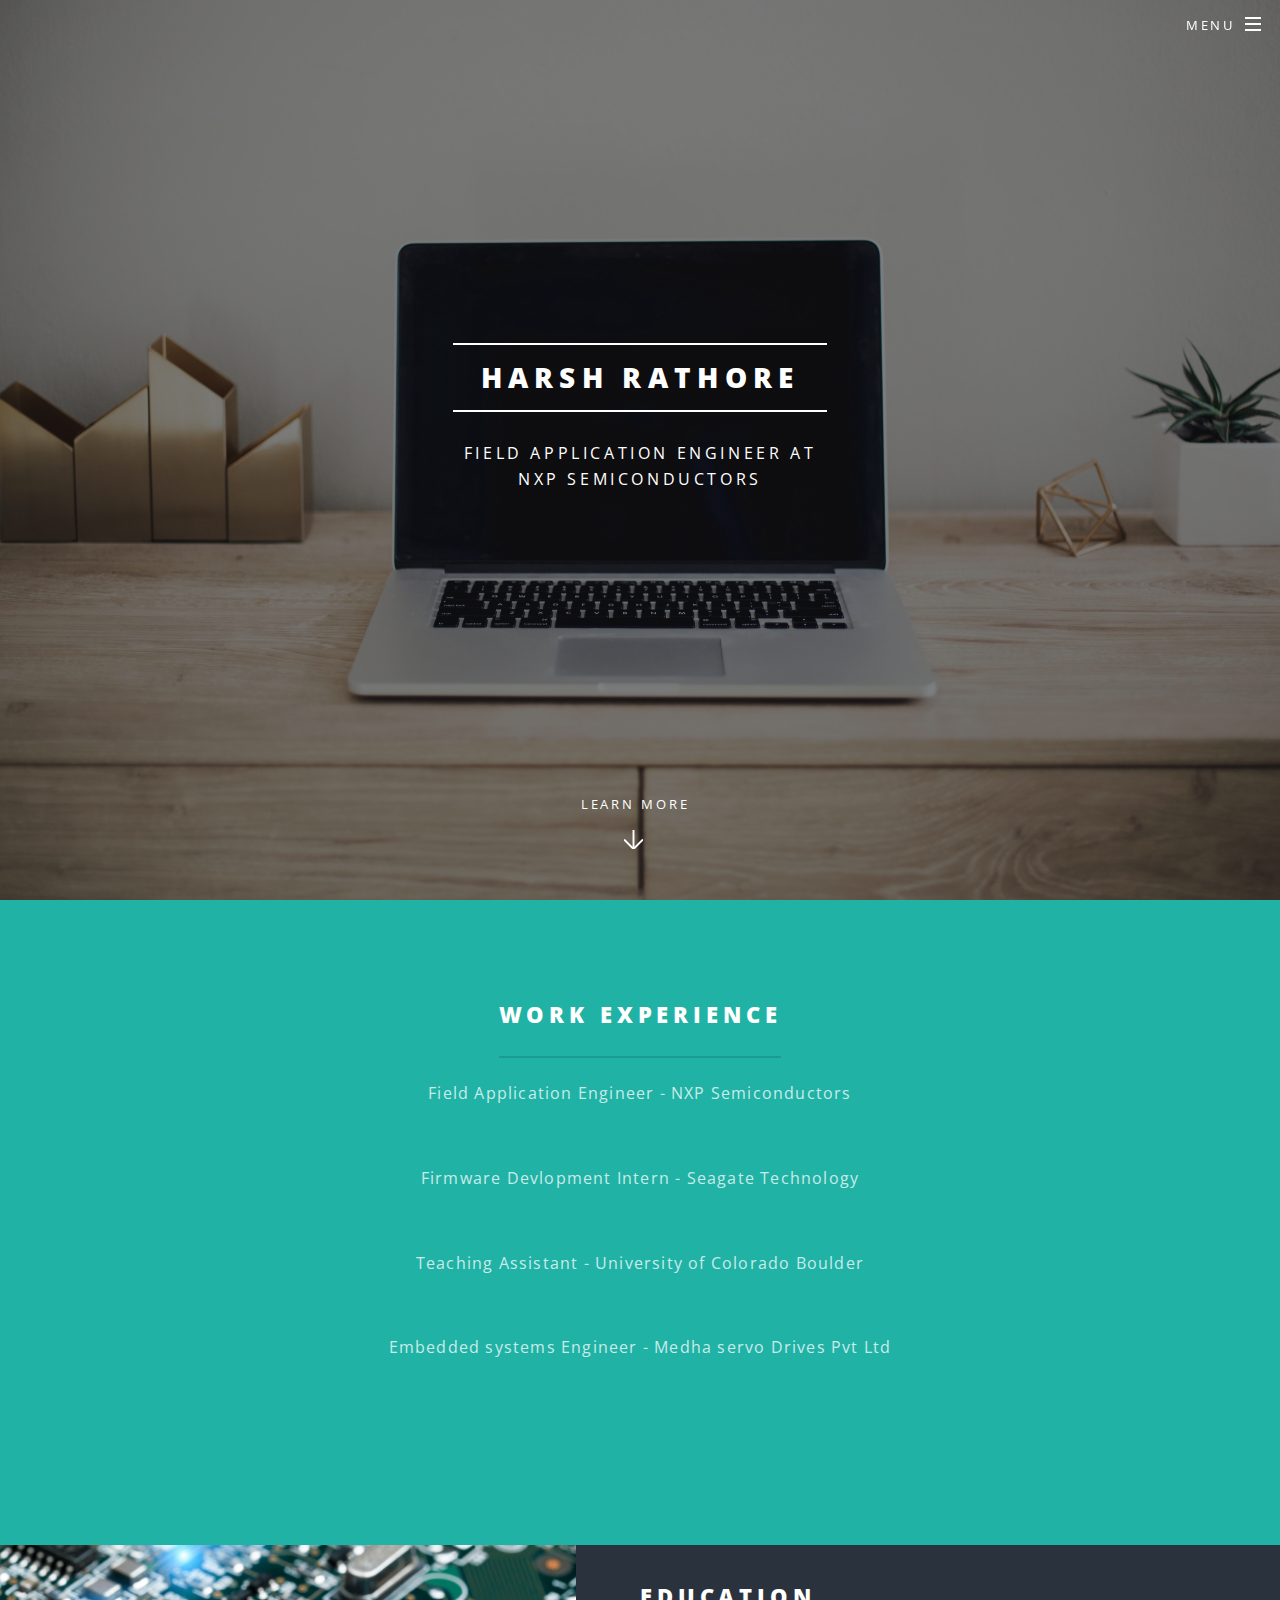
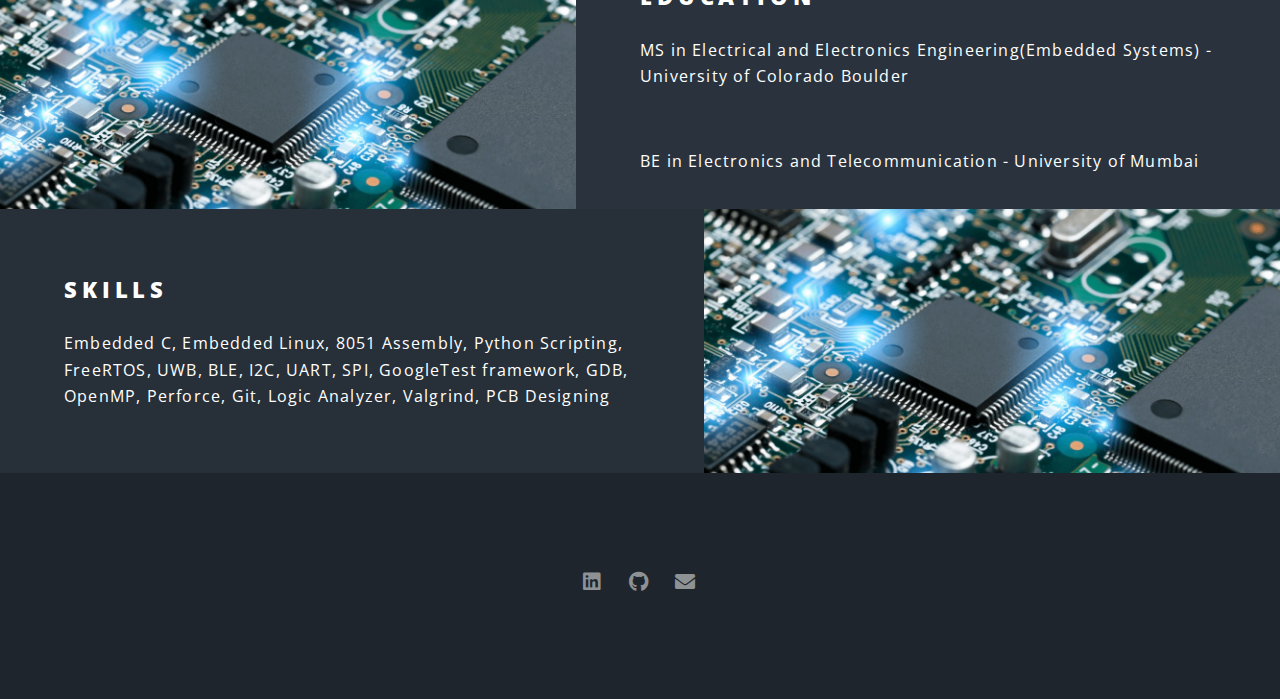
<file: index.html>
<!DOCTYPE HTML>
<!--
	Spectral by HTML5 UP
	html5up.net | @ajlkn
	Free for personal and commercial use under the CCA 3.0 license (html5up.net/license)
-->
<html>
	<head>
		<title>Welcome to my Portfolio</title>
		<meta charset="utf-8" />
		<meta name="viewport" content="width=device-width, initial-scale=1, user-scalable=no" />
		<link rel="stylesheet" href="assets/css/main.css" />
		<noscript><link rel="stylesheet" href="assets/css/noscript.css" /></noscript>
	</head>
	<body class="landing is-preload">

		<!-- Page Wrapper -->
			<div id="page-wrapper">

				<!-- Header -->
					<header id="header" class="alt">
						<h1><a href="index.html"></a></h1>
						<nav id="nav">
							<ul>
								<li class="special">
									<a href="#menu" class="menuToggle"><span>Menu</span></a>
									<div id="menu">
										<ul>
											<li><a href="index.html">Home</a></li>
											<li><a href="work.html">Work</a></li>
											<li><a href="elements.html">Projects</a></li>
											<li><a href="skills.html">Skills</a></li>
											<li><a href="about.html">About</a></li>
										</ul>
									</div>
								</li>
							</ul>
						</nav>
					</header>

				<!-- Banner -->
					<section id="banner">
						<div class="inner">
							<h2>Harsh Rathore</h2>
							<p>Field Application Engineer at </br> NXP Semiconductors </p>
							<!-- <p></p> -->
							<ul class="actions special"></ul>
						</div>
						<a href="#one" class="more scrolly">Learn More</a>
					</section>

				<!-- One -->
					<section id="one" class="wrapper style1 special">
						<div class="inner">
							<header class="major">
								<h2>Work Experience<br />
								</h2>
								<p>Field Application Engineer - NXP Semiconductors</p>
								<p><br/> Firmware Devlopment Intern - Seagate Technology</p>
								<p><br/> Teaching Assistant - University of Colorado Boulder </p>
								<br/> Embedded systems Engineer - Medha servo Drives Pvt Ltd
								
							</header>
							<ul class="icons major">
								<!-- <li><span class="icon fa-gem major style1"><span class="label">Lorem</span></span></li>
								<li><span class="icon fa-heart major style2"><span class="label">Ipsum</span></span></li>
								<li><span class="icon solid fa-code major style3"><span class="label">Dolor</span></span></li> -->
							</ul>
						</div>
					</section>

				<!-- Two -->
					<section id="two" class="wrapper alt style2">
						<section class="spotlight">
							<div class="image"><img src="images/banner.jpg" alt="" /></div><div class="content">
								<h2>Education<br />
								</h2>
								<p>MS in Electrical and Electronics Engineering(Embedded Systems) - University of Colorado Boulder</p>
								<br/><p>BE in Electronics and Telecommunication - University of Mumbai</p>
							</div>
						</section>
						<section class="spotlight">
							<div class="image"><img src="images/banner.jpg" alt="" /></div><div class="content">
								<h2>Skills<br />
								</h2>
								<p> Embedded C, Embedded Linux, 8051 Assembly, Python Scripting, FreeRTOS, UWB, BLE, I2C, UART, SPI, GoogleTest framework, GDB, OpenMP, Perforce, Git, Logic Analyzer, Valgrind, PCB Designing </p>
							</div>
					</section>

				<!-- Three -->
					<!-- <section id="three" class="wrapper style3 special">
						<div class="inner">
							<header class="major">
								<h2>A</h2>
								<p>A</p>
							</header>
							<ul class="features">
								<li class="icon fa-paper-plane">
									<h3>A</h3>
									<p>A</p>
								</li>
								<li class="icon solid fa-laptop">
									<h3>A</h3>
									<p>A</p>
								</li>
							</ul>
						</div>
					</section> -->

				<!-- CTA -->
					<!-- <section id="cta" class="wrapper style4">
						<div class="inner">
							<header>
								<h2>A</h2>
								<p>A</p>
							</header>
							<ul class="actions stacked">
								<li><a href="#" class="button fit primary">Activate</a></li>
								<li><a href="#" class="button fit">Learn More</a></li>
							</ul>
						</div>
					</section> -->

				<!-- Footer -->
					<footer id="footer">
						<ul class="icons">
							<li><a href="https://www.linkedin.com/in/harsh-rathore-568322147/" class="icon brands fa-linkedin"><span class="label">Linkedin</span></a></li>
							<li><a href="https://github.com/HARSH1911RATHORE" class="icon brands fa-github"><span class="label">Github</span></a></li>
							<li><a href="mailto:harsh.rathore@colorado.edu" class="icon solid fa-envelope"><span class="label">Email</span></a></li>
						</ul>
						<ul class="copyright">
							<!-- <li>&copy; Untitled</li><li>Design: <a href="http://html5up.net">HTML5 UP</a></li> -->
						</ul>
					</footer>

			</div>

		<!-- Scripts -->
			<script src="assets/js/jquery.min.js"></script>
			<script src="assets/js/jquery.scrollex.min.js"></script>
			<script src="assets/js/jquery.scrolly.min.js"></script>
			<script src="assets/js/browser.min.js"></script>
			<script src="assets/js/breakpoints.min.js"></script>
			<script src="assets/js/util.js"></script>
			<script src="assets/js/main.js"></script>

	</body>
</html>
</file>
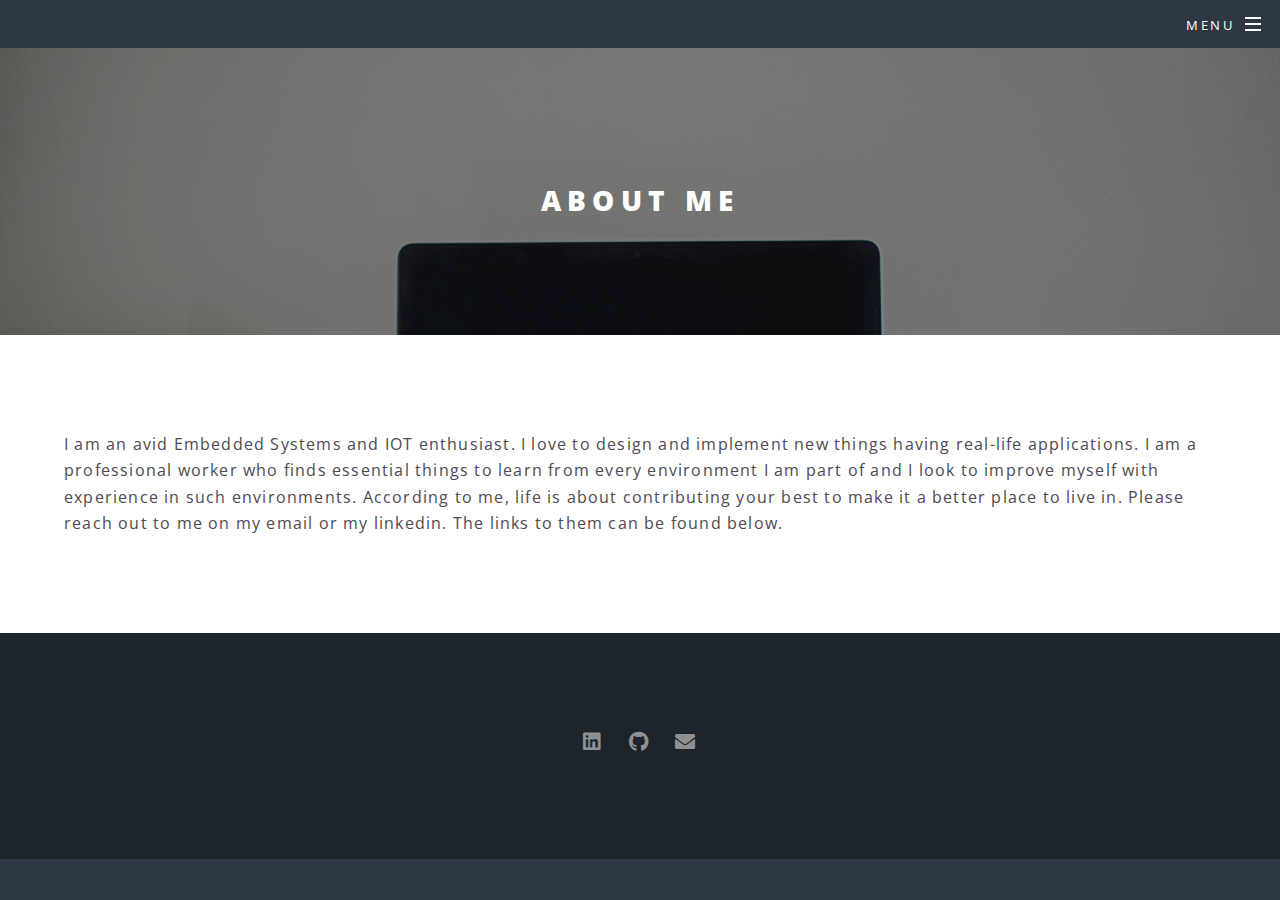
<file: about.html>
<!DOCTYPE HTML>
<!--
	Spectral by HTML5 UP
	html5up.net | @ajlkn
	Free for personal and commercial use under the CCA 3.0 license (html5up.net/license)
-->
<html>
	<head>
		<title>Generic - Spectral by HTML5 UP</title>
		<meta charset="utf-8" />
		<meta name="viewport" content="width=device-width, initial-scale=1, user-scalable=no" />
		<link rel="stylesheet" href="assets/css/main.css" />
		<noscript><link rel="stylesheet" href="assets/css/noscript.css" /></noscript>
	</head>
	<body class="is-preload">

		<!-- Page Wrapper -->
			<div id="page-wrapper">

				<!-- Header -->
					<header id="header">
						<h1><a href="index.html"></a></h1>
						<nav id="nav">
							<ul>
								<li class="special">
									<a href="#menu" class="menuToggle"><span>Menu</span></a>
									<div id="menu">
										<ul>
											<li><a href="index.html">Home</a></li>
											<li><a href="work.html">Work</a></li>
											<li><a href="elements.html">Projects</a></li>
											<li><a href="skills.html">Skills</a></li>
											<li><a href="about.html">About</a></li>
										</ul>
									</div>
								</li>
							</ul>
						</nav>
					</header>

				<!-- Main -->
					<article id="main">
						<header>
							<h2>About me</h2>
							<!-- <p>A</p> -->
						</header>
						<section class="wrapper style5">
							<div class="inner">
<!-- 
							
								<!-- <hr /> -->
	
								
								<!-- <hr /> -->
								
								
								<p>I am an avid Embedded Systems and IOT enthusiast. I love to design and implement new things having real-life applications.
                                    I am a professional worker who finds essential things to learn from every environment I am part of and I look to improve myself with experience in such environments. According to me, life is about contributing your best to make it a better place to live in. 
									<!-- <br/> -->
                                    Please reach out to me on my email or my linkedin. The links to them can be found below.


								<!-- <h3>Embedded Systems Engineer - Medha Servo Drives Ltd, Hyderabad, Telangana</h3>
								<p>During my time as an Intern at Medha, one of the leaders in railway products, I worked with the Control Engineering team under Mr. Ravikanth. My work
									included working with small projects on 9S12 microcontroller modules like Periodic interrupt timer, Serial communication interface, Enhanced Capture Timer, Control area network. One of the main
									project included GPS clock designed to synchronize 33 organization clocks to a single master clock. I learned concepts of board to board communication, memory addressing and operating networks. -->


								<!-- <h4>Feugiat aliquam</h4> -->

							</div>
						</section>
					</article>

				<!-- Footer -->
					<footer id="footer">
						<ul class="icons">
							<li><a href="https://www.linkedin.com/in/harsh-rathore-568322147/" class="icon brands fa-linkedin"><span class="label">Linkedin</span></a></li>
							<li><a href="https://github.com/HARSH1911RATHORE" class="icon brands fa-github"><span class="label">Github</span></a></li>
							<li><a href="mailto:harsh.rathore@colorado.edu" class="icon solid fa-envelope"><span class="label">Email</span></a></li>
						</ul>
						<ul class="copyright">
							<!-- <li>&copy; Untitled</li><li>Design: <a href="http://html5up.net">HTML5 UP</a></li> -->
						</ul>
					</footer>

			</div>

		<!-- Scripts -->
			<script src="assets/js/jquery.min.js"></script>
			<script src="assets/js/jquery.scrollex.min.js"></script>
			<script src="assets/js/jquery.scrolly.min.js"></script>
			<script src="assets/js/browser.min.js"></script>
			<script src="assets/js/breakpoints.min.js"></script>
			<script src="assets/js/util.js"></script>
			<script src="assets/js/main.js"></script>

	</body>
</html>
</file>
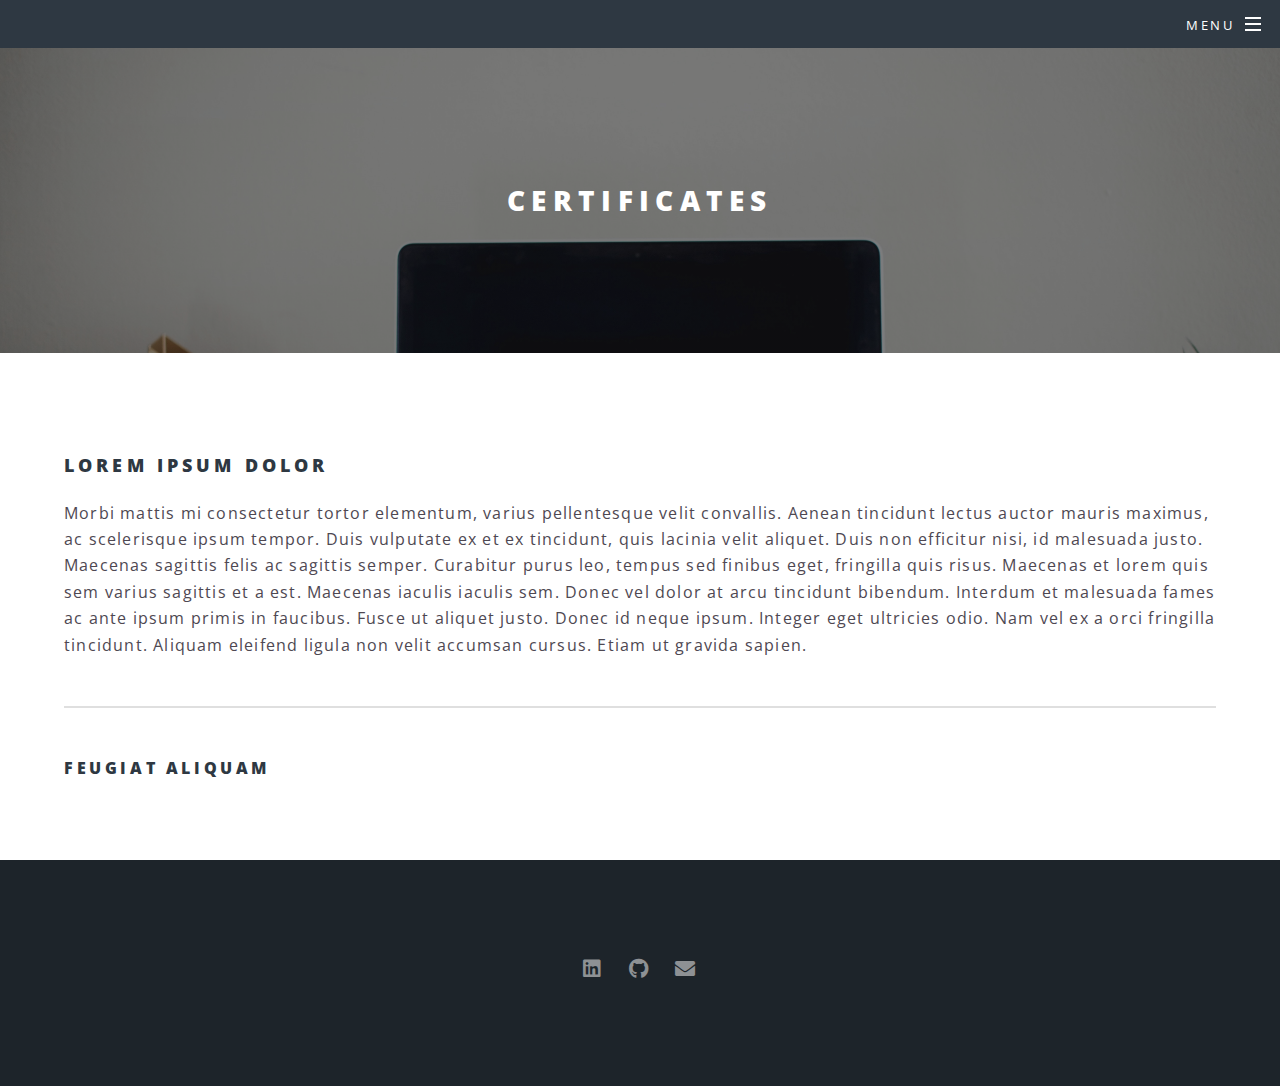
<file: Certificates.html>
<!DOCTYPE HTML>
<!--
	Spectral by HTML5 UP
	html5up.net | @ajlkn
	Free for personal and commercial use under the CCA 3.0 license (html5up.net/license)
-->
<html>
	<head>
		<title>Generic - Spectral by HTML5 UP</title>
		<meta charset="utf-8" />
		<meta name="viewport" content="width=device-width, initial-scale=1, user-scalable=no" />
		<link rel="stylesheet" href="assets/css/main.css" />
		<noscript><link rel="stylesheet" href="assets/css/noscript.css" /></noscript>
	</head>
	<body class="is-preload">

		<!-- Page Wrapper -->
			<div id="page-wrapper">

				<!-- Header -->
					<header id="header">
						<h1><a href="index.html"></a></h1>
						<nav id="nav">
							<ul>
								<li class="special">
									<a href="#menu" class="menuToggle"><span>Menu</span></a>
									<div id="menu">
										<ul>
											<li><a href="index.html">Home</a></li>
											<li><a href="work.html">Work</a></li>
											<li><a href="elements.html">Projects</a></li>
											<li><a href="skills.html">Skills</a></li>
											<li><a href="about.html">About</a></li>
										</ul>
									</div>
								</li>
							</ul>
						</nav>
					</header>

				<!-- Main -->
					<article id="main">
						<header>
							<h2>Certificates</h2>
							<p></p>
						</header>
						<section class="wrapper style5">
							<div class="inner">

								<h3>Lorem ipsum dolor</h3>
								<p>Morbi mattis mi consectetur tortor elementum, varius pellentesque velit convallis. Aenean tincidunt lectus auctor mauris maximus, ac scelerisque ipsum tempor. Duis vulputate ex et ex tincidunt, quis lacinia velit aliquet. Duis non efficitur nisi, id malesuada justo. Maecenas sagittis felis ac sagittis semper. Curabitur purus leo, tempus sed finibus eget, fringilla quis risus. Maecenas et lorem quis sem varius sagittis et a est. Maecenas iaculis iaculis sem. Donec vel dolor at arcu tincidunt bibendum. Interdum et malesuada fames ac ante ipsum primis in faucibus. Fusce ut aliquet justo. Donec id neque ipsum. Integer eget ultricies odio. Nam vel ex a orci fringilla tincidunt. Aliquam eleifend ligula non velit accumsan cursus. Etiam ut gravida sapien.</p>

								<hr />

								<h4>Feugiat aliquam</h4>

							</div>
						</section>
					</article>

				<!-- Footer -->
					<footer id="footer">
						<ul class="icons">
							<li><a href="https://www.linkedin.com/in/harsh-rathore-568322147/" class="icon brands fa-linkedin"><span class="label">Linkedin</span></a></li>
							<li><a href="https://github.com/HARSH1911RATHORE" class="icon brands fa-github"><span class="label">Github</span></a></li>
							<li><a href="mailto:harsh.rathore@colorado.edu" class="icon solid fa-envelope"><span class="label">Email</span></a></li>
						</ul>
						<ul class="copyright">
							<!-- <li>&copy; Untitled</li><li>Design: <a href="http://html5up.net">HTML5 UP</a></li> -->
						</ul>
					</footer>

			</div>

		<!-- Scripts -->
			<script src="assets/js/jquery.min.js"></script>
			<script src="assets/js/jquery.scrollex.min.js"></script>
			<script src="assets/js/jquery.scrolly.min.js"></script>
			<script src="assets/js/browser.min.js"></script>
			<script src="assets/js/breakpoints.min.js"></script>
			<script src="assets/js/util.js"></script>
			<script src="assets/js/main.js"></script>

	</body>
</html>
</file>
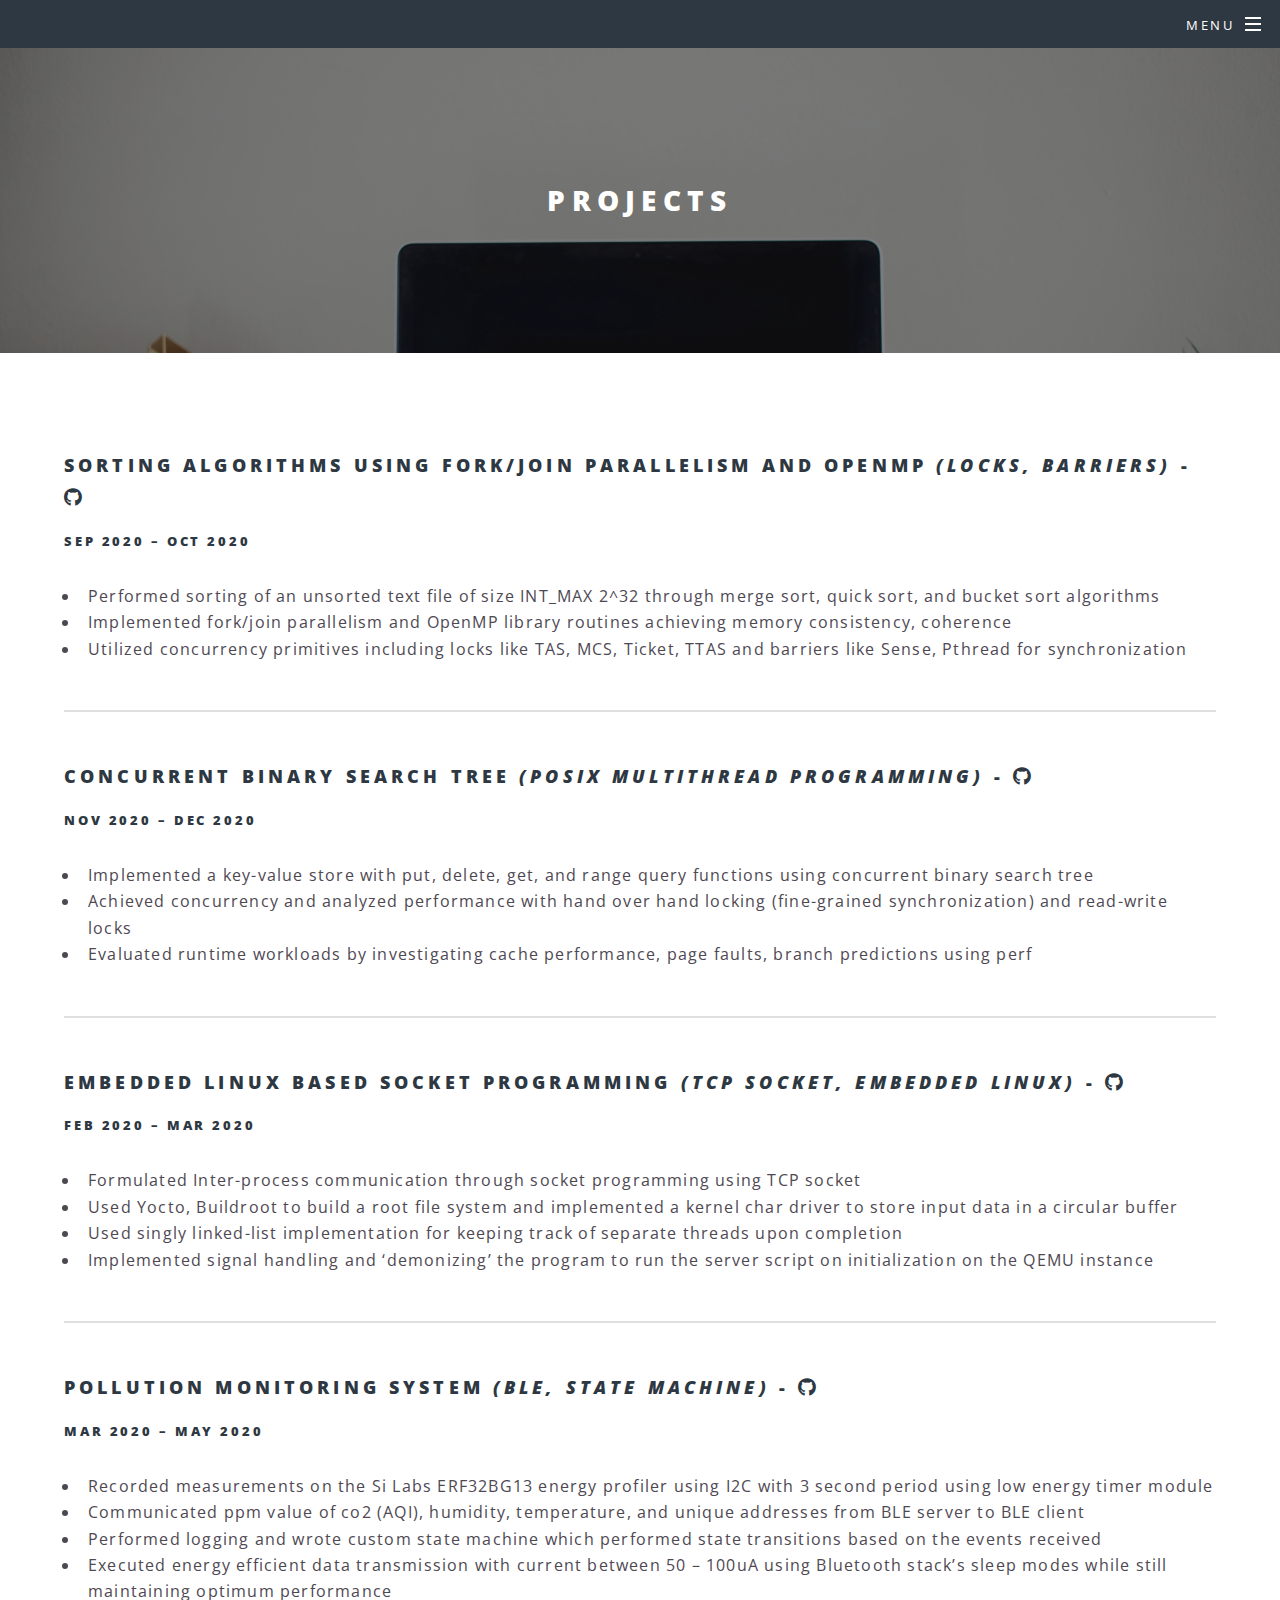
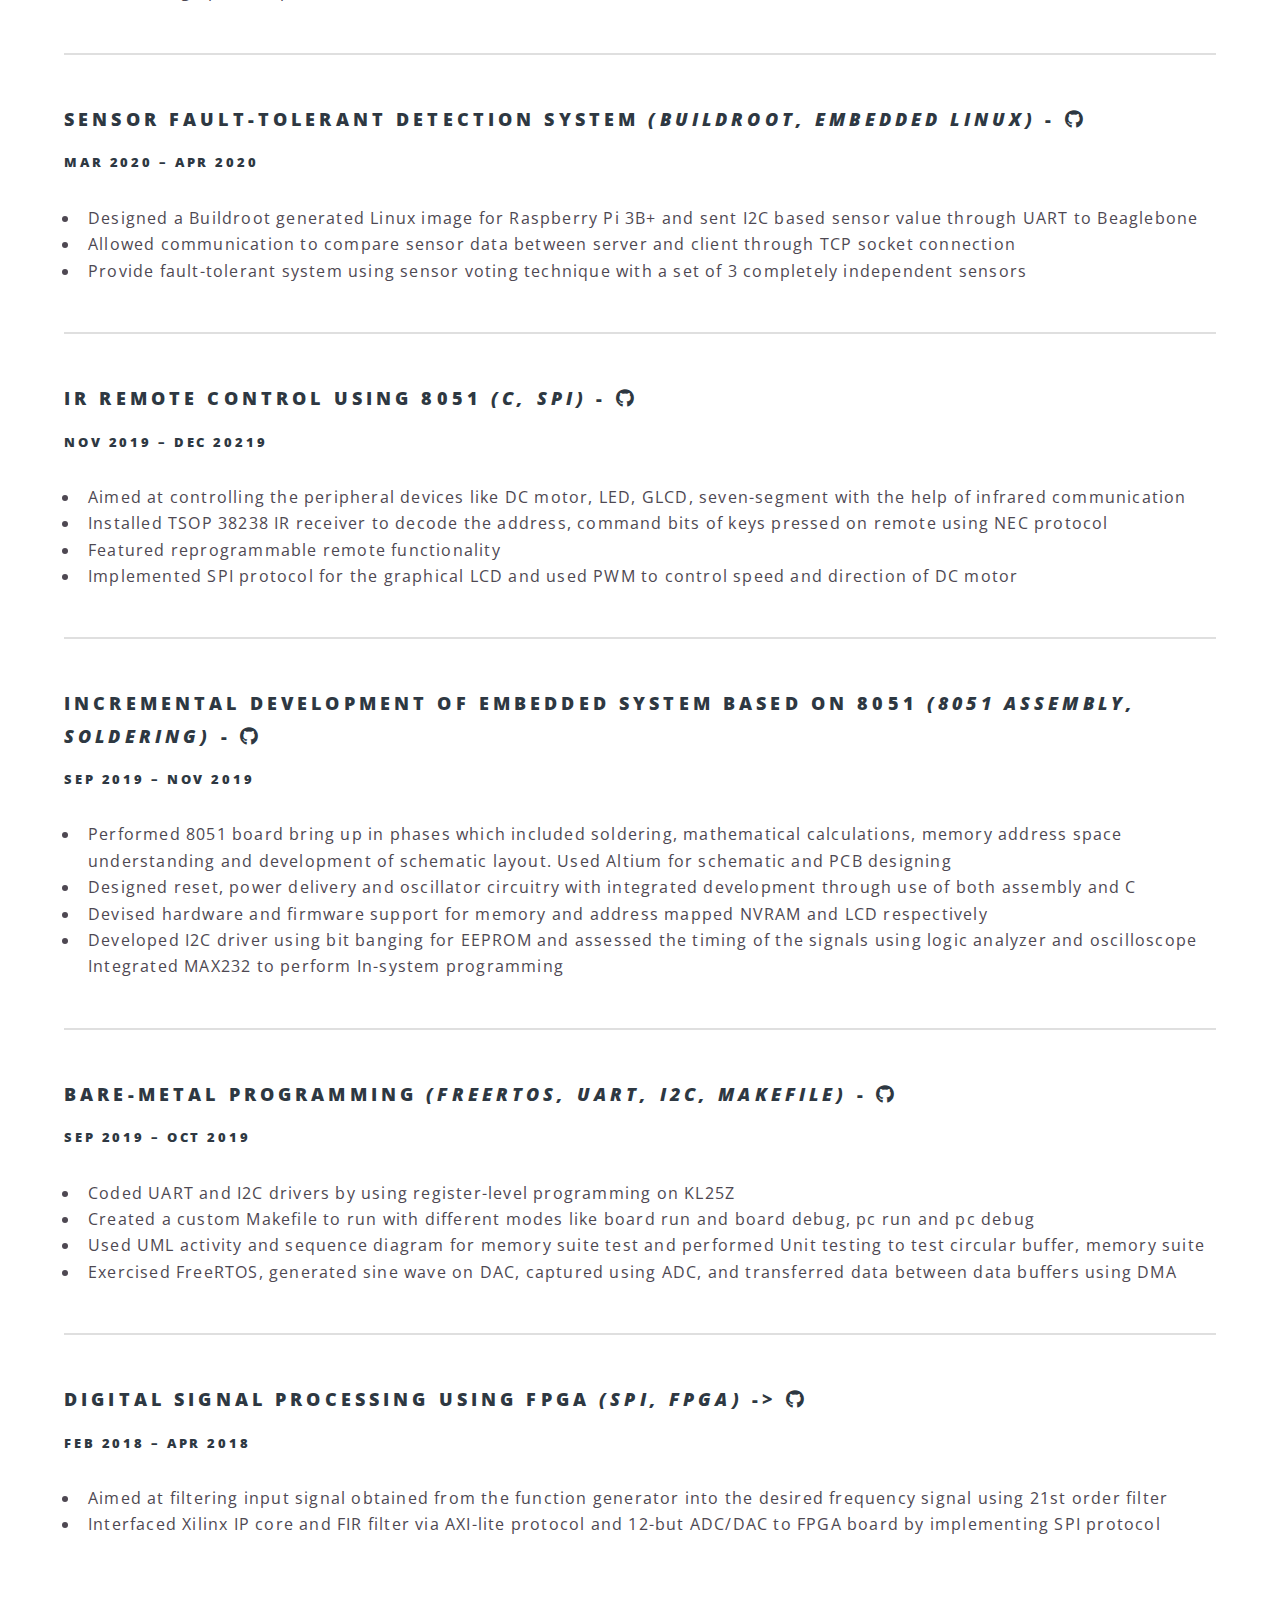
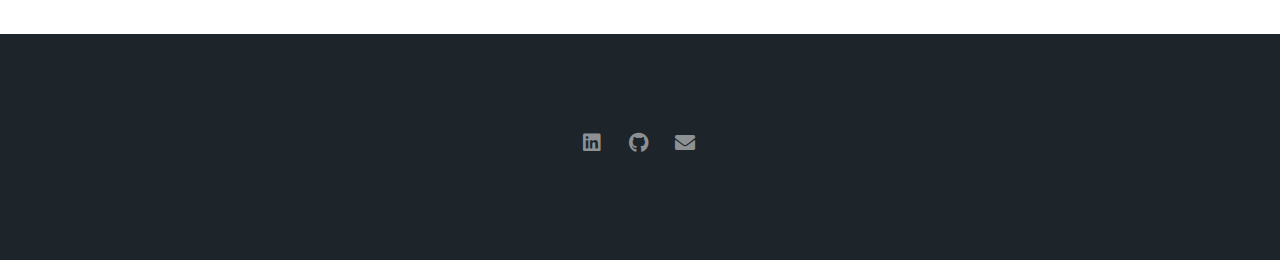
<file: elements.html>
<!DOCTYPE HTML>
<!--
	Spectral by HTML5 UP
	html5up.net | @ajlkn
	Free for personal and commercial use under the CCA 3.0 license (html5up.net/license)
-->
<html>
	<head>
		<title>Elements - Spectral by HTML5 UP</title>
		<meta charset="utf-8" />
		<meta name="viewport" content="width=device-width, initial-scale=1, user-scalable=no" />
		<link rel="stylesheet" href="assets/css/main.css" />
		<noscript><link rel="stylesheet" href="assets/css/noscript.css" /></noscript>
	</head>
	<body class="is-preload">

		<!-- Page Wrapper -->
			<div id="page-wrapper">

				<!-- Header -->
					<header id="header">
						<h1><a href="index.html"></a></h1>
						<nav id="nav">
							<ul>
								<li class="special">
									<a href="#menu" class="menuToggle"><span>Menu</span></a>
									<div id="menu">
										<ul>
											<li><a href="index.html">Home</a></li>
											<li><a href="work.html">Work</a></li>
											<li><a href="elements.html">Projects</a></li>
											<li><a href="skills.html">Skills</a></li>
											<li><a href="about.html">About</a></li>
										</ul>
									</div>
								</li>
							</ul>
						</nav>
					</header>

				<!-- Main -->
					<article id="main">
						<header>
							<h2>Projects</h2>
							<p></p>
						</header>
						<section class="wrapper style5">
							<div class="inner">

								<section>
									<!-- <h4>Texting</h4>
									<p>This is <b>bold</b> and this is <strong>strong</strong>. This is <i>italic</i> and this is <em>emphasized</em>.
									This is <sup>superscript</sup> text and this is <sub>subscript</sub> text.
									This is <u>underlined</u> and this is code: <code>for (;;) { ... }</code>. Finally, <a href="">this is a link</a>.</p>
									<hr /> -->
									<h3>Sorting Algorithms using fork/join parallelism and OpenMP <em>(Locks, Barriers)</em> - <a href="https://github.com/HARSH1911RATHORE/Concurrent_Programming/tree/master/Final_project_Harsh_Rathore" class="icon brands fa-github"><span class="label">Github</span></a></h4>
									<h5>Sep 2020 – Oct 2020</h4>
									<p>
									<ul>
										<li>Performed sorting of an unsorted text file of size INT_MAX 2^32 through merge sort, quick sort, and bucket sort algorithms </li>
										<li>Implemented fork/join parallelism and OpenMP library routines achieving memory consistency, coherence</li>
										<li>Utilized concurrency primitives including locks like TAS, MCS, Ticket, TTAS and barriers like Sense, Pthread for synchronization</li>
									</ul></p>
									<hr />

									
									<h3>Concurrent Binary Search Tree  <em>(POSIX Multithread Programming)</em> - <a href="https://github.com/HARSH1911RATHORE/Concurrent_Programming" class="icon brands fa-github"><span class="label">Github</span></a></h4>
									<h5>Nov 2020 – Dec 2020</h4>
									<p>
									<ul>
										<li>Implemented a key-value store with put, delete, get, and range query functions using concurrent binary search tree </li>
										<li>Achieved concurrency and analyzed performance with hand over hand locking (fine-grained synchronization) and read-write locks</li>
										<li>Evaluated runtime workloads by investigating cache performance, page faults, branch predictions using perf</li>
									</ul></p>
									<hr />
	

									<h3>Embedded Linux based Socket Programming <em>(TCP Socket, Embedded Linux)</em> - <a href="https://github.com/cu-ecen-5013/final-project-HARSH1911RATHORE" class="icon brands fa-github"><span class="label">Github</span></a></h4>
										<h5>Feb 2020 – Mar 2020</h4>
										<p>
										<ul>
											<li>Formulated Inter-process communication through socket programming using TCP socket  </li>
											<li>Used Yocto, Buildroot to build a root file system and implemented a kernel char driver to store input data in a circular buffer</li>
											<li>Used singly linked-list implementation for keeping track of separate threads upon completion</li>
											<li>Implemented signal handling and ‘demonizing’ the program to run the server script on initialization on the QEMU instance</li>

										</ul></p>
									<hr />
	

									<h3>Pollution Monitoring System  <em>(BLE, State Machine)</em> - <a href="https://github.com/HARSH1911RATHORE/IOT_final_project_spring_2020" class="icon brands fa-github"><span class="label">Github</span></a></h4>
										<h5>Mar 2020 – May 2020</h4>
										<p>
										<ul>
											<li>Recorded measurements on the Si Labs ERF32BG13 energy profiler using I2C with 3 second period using low energy timer module </li>
											<li>Communicated ppm value of co2 (AQI), humidity, temperature, and unique addresses from BLE server to BLE client </li>
											<li>Performed logging and wrote custom state machine which performed state transitions based on the events received</li>
											<li>Executed energy efficient data transmission with current between 50 – 100uA using Bluetooth stack’s sleep modes while still 
												maintaining optimum performance
												</li>

										</ul></p>
									
									<hr />
	

									<h3>Sensor Fault-Tolerant Detection System <em>(Buildroot, Embedded Linux)</em> - <a href="https://github.com/cu-ecen-5013/final-project-HARSH1911RATHORE" class="icon brands fa-github"><span class="label">Github</span></a></h4>
										<h5>Mar 2020 – Apr 2020</h4>
										<p>
										<ul>
											<li>Designed a Buildroot generated Linux image for Raspberry Pi 3B+ and sent I2C based sensor value through UART to Beaglebone</li>
											<li>Allowed communication to compare sensor data between server and client through TCP socket connection</li>
											<li>Provide fault-tolerant system using sensor voting technique with a set of 3 completely independent sensors </li>

										</ul></p>

									<hr />
									<h3>IR Remote Control using 8051 <em>(C, SPI)</em> - <a href="https://github.com/HARSH1911RATHORE/IR_Remote_Control_using_8051-ESD_FINAL_PROJECT" class="icon brands fa-github"><span class="label">Github</span></a></h4>
										<h5>Nov 2019 – Dec 20219</h4>
										<p>
										<ul>
											<li>Aimed at controlling the peripheral devices like DC motor, LED, GLCD, seven-segment with the help of infrared communication</li>
											<li>Installed TSOP 38238 IR receiver to decode the address, command bits of keys pressed on remote using NEC protocol</li>
											<li>Featured reprogrammable remote functionality </li>
											<li>Implemented SPI protocol for the graphical LCD and used PWM to control speed and direction of DC motor
												</li>

										</ul></p>
									<hr />

									<h3>Incremental Development of embedded system based on 8051  <em>(8051 Assembly, Soldering)</em> - <a href="https://github.com/HARSH1911RATHORE/8051_BOARD_DEVELOPMENT" class="icon brands fa-github"><span class="label">Github</span></a></h4>
										<h5>Sep 2019 – Nov 2019</h4>
										<p>
										<ul>
											<li>Performed 8051 board bring up in phases which included soldering, mathematical calculations, memory address space   
												understanding and development of schematic layout. Used Altium for schematic and PCB designing
												</li>
											<li>Designed reset, power delivery and oscillator circuitry with integrated development through use of both assembly and C</li>
											<li>Devised hardware and firmware support for memory and address mapped NVRAM and LCD respectively</li>
											<li>Developed I2C driver using bit banging for EEPROM and assessed the timing of the signals using logic analyzer and oscilloscope  
												Integrated MAX232 to perform In-system programming
												
												</li>

										</ul></p>
										<hr />

										<h3>Bare-metal Programming   <em>(FreeRTOS, UART, I2C, Makefile)</em> - <a href="https://github.com/HARSH1911RATHORE/PES_PROJECT_6" class="icon brands fa-github"><span class="label">Github</span></a></h4>
											<h5>Sep 2019 – Oct 2019</h4>
											<p>
											<ul>
												<li>Coded UART and I2C drivers by using register-level programming on KL25Z
													</li>
												<li>Created a custom Makefile to run with different modes like board run and board debug, pc run and pc debug</li>
												<li>Used UML activity and sequence diagram for memory suite test and performed Unit testing to test circular buffer, memory suite</li>
												<li>Exercised FreeRTOS, generated sine wave on DAC, captured using ADC, and transferred data between data buffers using DMA 
													
													</li>
	
											</ul></p>

										<hr />
										<h3>Digital Signal Processing using FPGA <em>(SPI, FPGA)</em> -> <a href="https://github.com/HARSH1911RATHORE/Digital_Signal_Processing_using_FPGA" class="icon brands fa-github"><span class="label">Github</span></a></h4>
											<h5>Feb 2018 – Apr 2018</h4>
											<p>
											<ul>
												<li>Aimed at filtering input signal obtained from the function generator into the desired frequency signal using 21st order filter
													</li>
												<li>Interfaced Xilinx IP core and FIR filter via AXI-lite protocol and 12-but ADC/DAC to FPGA board by implementing SPI protocol</li>

	
											</ul></p>
									<!-- <header>
										<h4>Heading with a Subtitle</h4>
										<p>Lorem ipsum dolor sit amet nullam id egestas urna aliquam</p>
									</header>
									<p>Nun</p>
									<header>
										<h5>Heading with a Subtitle</h5>
										<p>Lo</p>
									</header> -->
									<!-- <p>Nu</p>
									<hr />
									<h2>Heading Level 2</h2>
									<h3>Heading Level 3</h3>
									<h4>Heading Level 4</h4>
									<h5>Heading Level 5</h5>
									<h6>Heading Level 6</h6>
									<hr /> -->
									<!-- <h5>Blockquote</h5>
									<blockquote>Fr</blockquote>
									<h5>Preformatted</h5>
									<pre><code>i = 0;

while (!deck.isInOrder()) {
  print 'Iteration ' + i;
  deck.shuffle();
  i++;
} -->

<!-- print 'It took ' + i + ' iterations to sort the deck.';</code></pre> -->
								</section>

								<section>
									<!-- <h4>Lists</h4> -->
									<div class="row">
										<div class="col-6 col-12-medium">
											<!-- <h5>Unordered</h5>
											<ul>
												<li>Dolor pulvinar etiam.</li>
												<li>Sagittis adipiscing.</li>
												<li>Felis enim feugiat.</li>
											</ul> -->
										</div>
										<div class="col-6 col-12-medium">
											<!-- <h5>Ordered</h5>
											<ol>
												<li>Dolor pulvinar etiam.</li>
												<li>Etiam vel felis viverra.</li>
												<li>Felis enim feugiat.</li>
												<li>Dolor pulvinar etiam.</li>
												<li>Etiam vel felis lorem.</li>
												<li>Felis enim et feugiat.</li>
											</ol> -->
											<!-- <h5>Icons</h5>
											<ul class="icons">
												<li><a href="#" class="icon brands fa-linkedin"><span class="label">Linkedin</span></a></li>
												<li><a href="#" class="icon brands fa-github"><span class="label">Github</span></a></li>
												<li><a href="#" class="icon solid fa-envelope"><span class="label">Email</span></a></li>
											</ul> -->
										</div>
									</div>
								</section>

								<!-- <section>
									<h4>Table</h4>
									<h5>Default</h5>
									<div class="table-wrapper">
										<table>
											<thead>
												<tr>
													<th>Name</th>
													<th>Description</th>
													<th>Price</th>
												</tr>
											</thead>
											<tbody>
												<tr>
													<td>Item One</td>
													<td>An</td>
													<td>29.99</td>
												</tr>
												<tr>
													<td>Item Two</td>
													<td>Vi</td>
													<td>19.99</td>
												</tr>
												<tr>
													<td>Item Three</td>
													<td> Mo</td>
													<td>29.99</td>
												</tr>
												<tr>
													<td>Item Four</td>
													<td>Vi</td>
													<td>19.99</td>
												</tr>
												<tr>
													<td>Item Five</td>
													<td>Ante turpis integer aliquet porttitor.</td>
													<td>29.99</td>
												</tr>
											</tbody>
											<tfoot>
												<tr>
													<td colspan="2"></td>
													<td>100.00</td>
												</tr>
											</tfoot>
										</table>
									</div>
								</section> -->

								<section>
									<!-- <h4>Buttons</h4>
									<ul class="actions">
										<li><a href="#" class="button primary">Primary</a></li>
										<li><a href="#" class="button">Default</a></li>
									</ul>
									<ul class="actions">
										<li><a href="#" class="button large">Large</a></li>
										<li><a href="#" class="button">Default</a></li>
										<li><a href="#" class="button small">Small</a></li> -->
									</ul>
									<!-- <ul class="actions fit">
										<li><a href="#" class="button fit">Fit</a></li>
										<li><a href="#" class="button primary fit">Fit</a></li>
										<li><a href="#" class="button fit">Fit</a></li>
										<li><a href="#" class="button fit">Fit</a></li>
										<li><a href="#" class="button fit">Fit</a></li>
									</ul> -->
									<!-- <ul class="actions">
										<li><a href="#" class="button primary icon solid fa-download">Icon</a></li>
										<li><a href="#" class="button icon solid fa-download">Icon</a></li> -->
								</section>

								<section>
									<!-- <h4>Form</h4>
									<form method="post" action="#">
										<div class="row gtr-uniform">
											<div class="col-4 col-12-small">
												<input type="radio" id="demo-priority-low" name="demo-priority" checked>
												<label for="demo-priority-low">Low</label>
											</div>
											<div class="col-4 col-12-small">
												<input type="radio" id="demo-priority-normal" name="demo-priority">
												<label for="demo-priority-normal">Normal</label>
											</div>
											<div class="col-4 col-12-small">
												<input type="radio" id="demo-priority-high" name="demo-priority">
												<label for="demo-priority-high">High</label>
											</div>
										</div>
									</form> -->
								</section>

								<section>
									<!-- <h4>Image</h4>
									<h5>Fit</h5>
									<div class="box alt">
										<div class="row gtr-50 gtr-uniform">
											<div class="col-12"><span class="image fit"><img src="images/banner.jpg" alt="" /></span></div>
											<div class="col-4"><span class="image fit"><img src="images/pic01.jpg" alt="" /></span></div>
											<div class="col-4"><span class="image fit"><img src="images/pic02.jpg" alt="" /></span></div>
											<div class="col-4"><span class="image fit"><img src="images/pic03.jpg" alt="" /></span></div>
											<div class="col-4"><span class="image fit"><img src="images/pic03.jpg" alt="" /></span></div>
										</div>
									</div> -->
									<!-- <h5>Left &amp; Right</h5>
									<p><span class="image left"><img src="images/pic04.jpg" alt="" /></span>Morbi </p> -->
								</section>

							</div>
						</section>
					</article>

				<!-- Footer -->
					<footer id="footer">
						<ul class="icons">
							<li><a href="https://www.linkedin.com/in/harsh-rathore-568322147/" class="icon brands fa-linkedin"><span class="label">Linkedin</span></a></li>
							<li><a href="https://github.com/HARSH1911RATHORE" class="icon brands fa-github"><span class="label">Github</span></a></li>
							<li><a href="mailto:harsh.rathore@colorado.edu" class="icon solid fa-envelope"><span class="label">Email</span></a></li>
						</ul>
						<ul class="copyright">
							<!-- <li>&copy; Untitled</li><li>Design: <a href="http://html5up.net">HTML5 UP</a></li> -->
						</ul>
					</footer>

			</div>

		<!-- Scripts -->
			<script src="assets/js/jquery.min.js"></script>
			<script src="assets/js/jquery.scrollex.min.js"></script>
			<script src="assets/js/jquery.scrolly.min.js"></script>
			<script src="assets/js/browser.min.js"></script>
			<script src="assets/js/breakpoints.min.js"></script>
			<script src="assets/js/util.js"></script>
			<script src="assets/js/main.js"></script>

	</body>
</html>
</file>
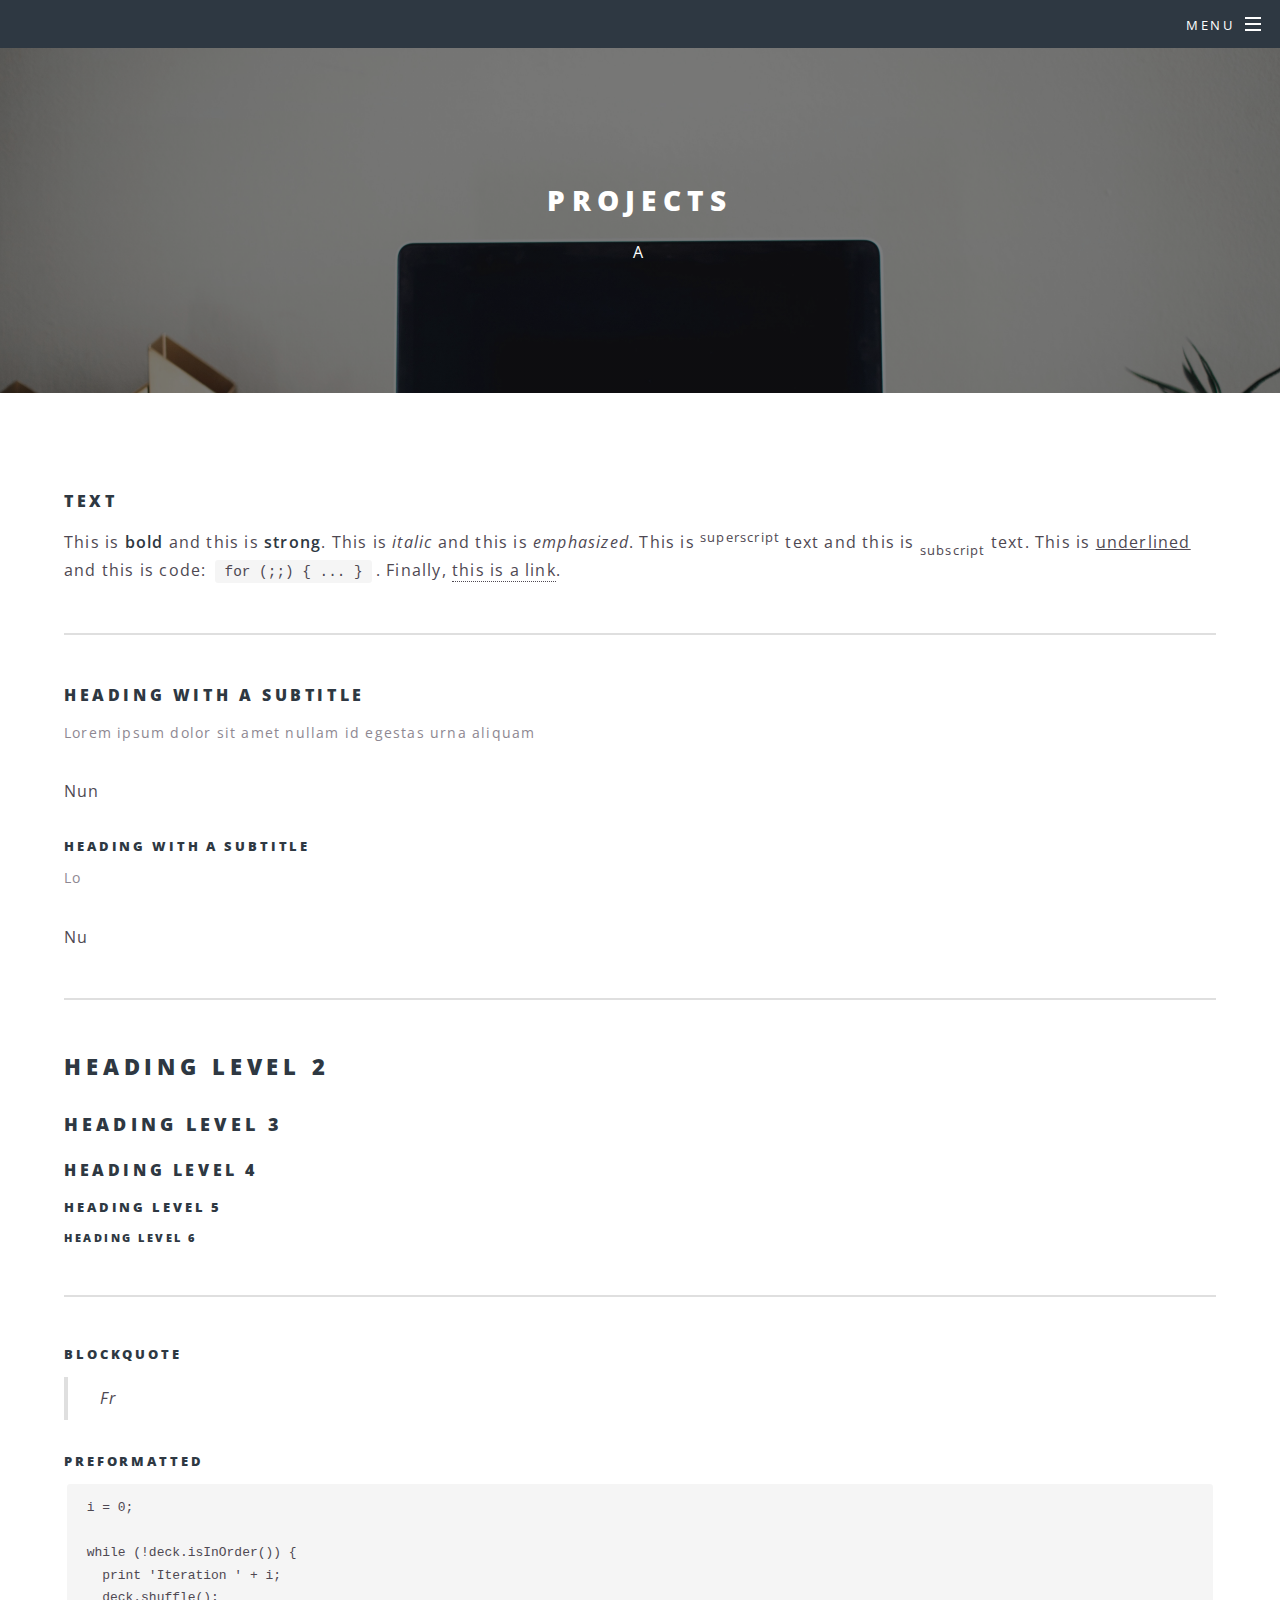
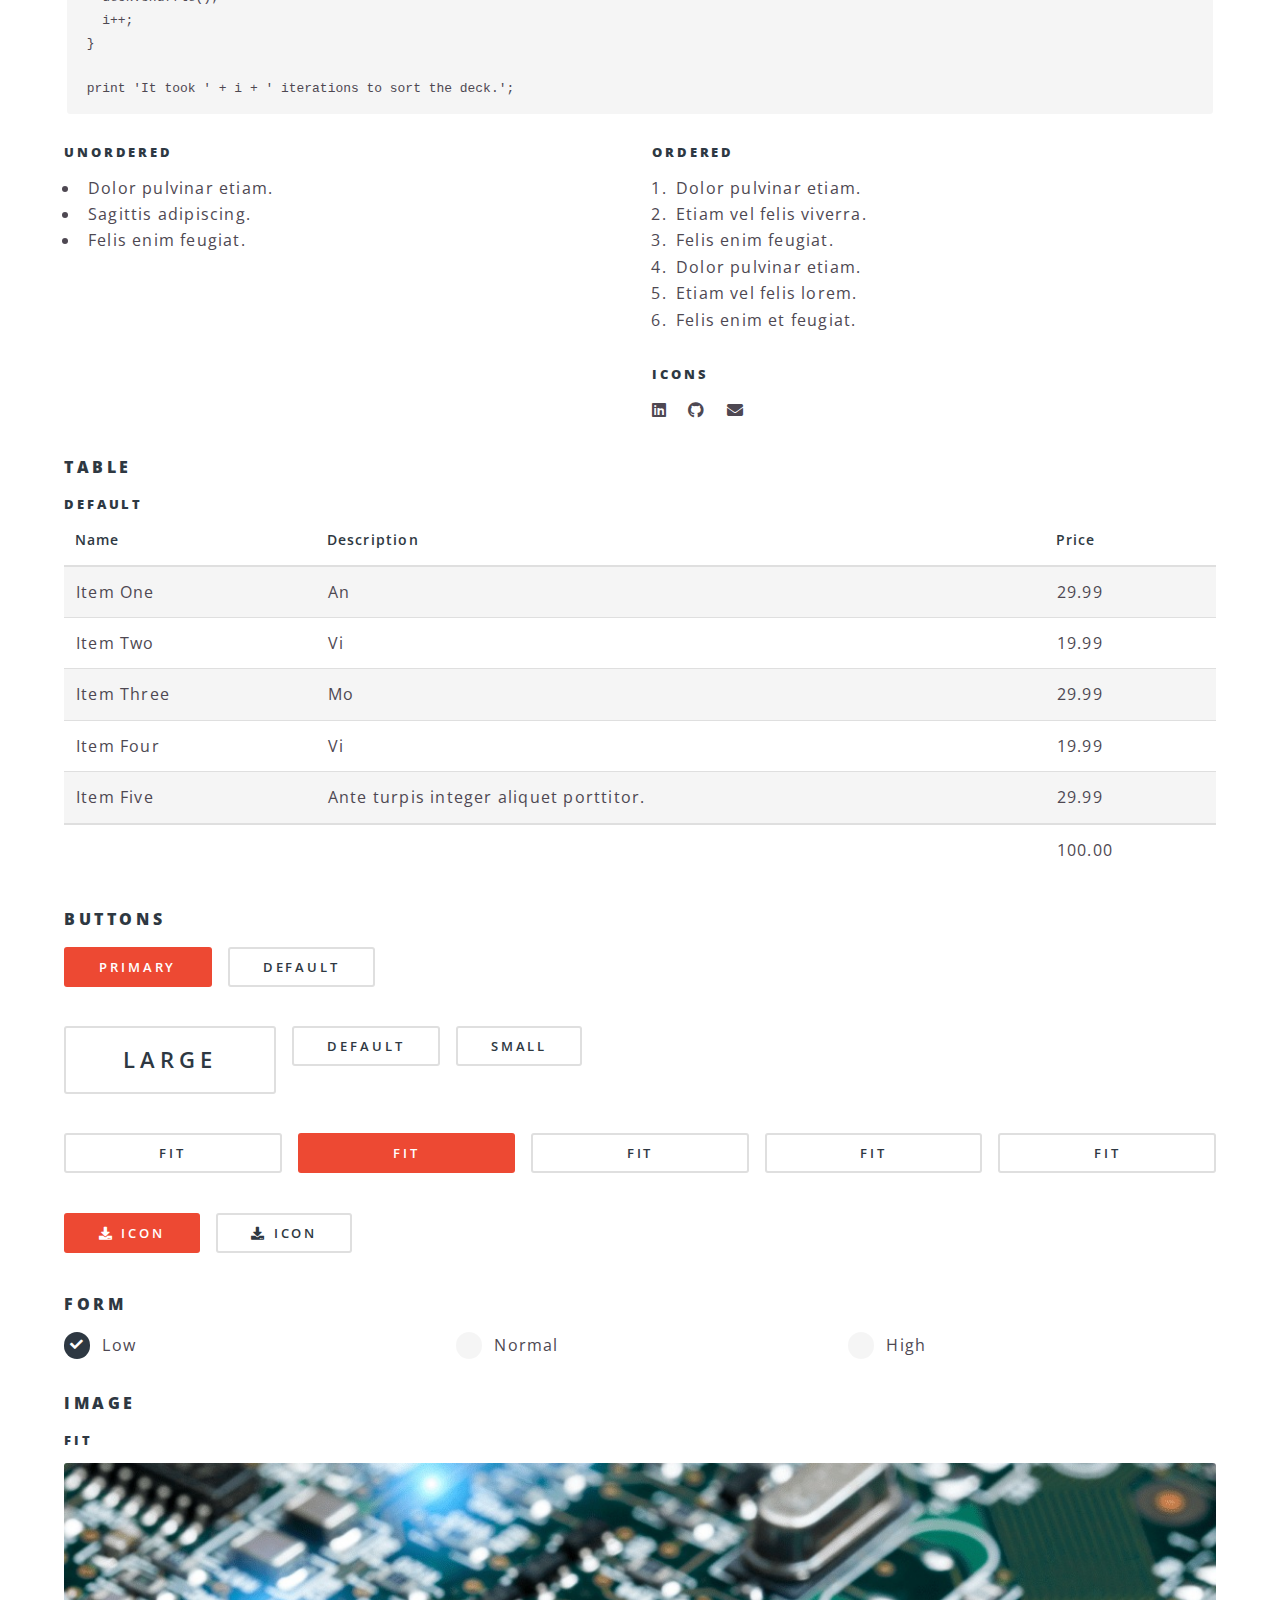
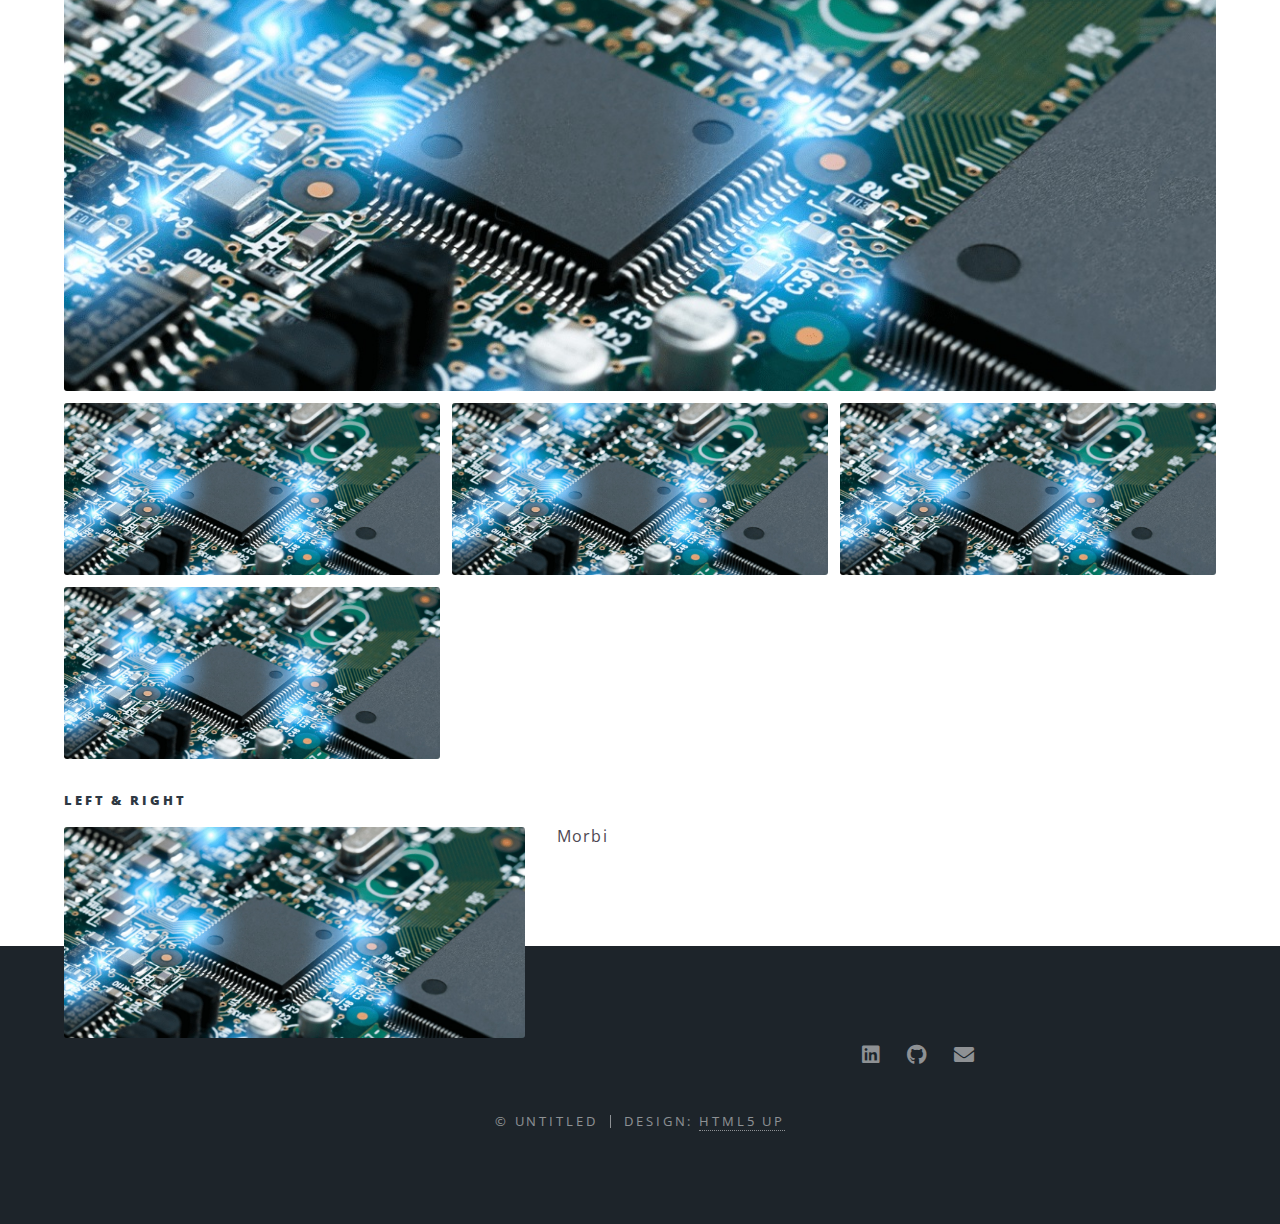
<file: New.html>
<!DOCTYPE HTML>
<!--
	Spectral by HTML5 UP
	html5up.net | @ajlkn
	Free for personal and commercial use under the CCA 3.0 license (html5up.net/license)
-->
<html>
	<head>
		<title>Elements - Spectral by HTML5 UP</title>
		<meta charset="utf-8" />
		<meta name="viewport" content="width=device-width, initial-scale=1, user-scalable=no" />
		<link rel="stylesheet" href="assets/css/main.css" />
		<noscript><link rel="stylesheet" href="assets/css/noscript.css" /></noscript>
	</head>
	<body class="is-preload">

		<!-- Page Wrapper -->
			<div id="page-wrapper">

				<!-- Header -->
					<header id="header">
						<h1><a href="index.html"></a></h1>
						<nav id="nav">
							<ul>
								<li class="special">
									<a href="#menu" class="menuToggle"><span>Menu</span></a>
									<div id="menu">
										<ul>
											<li><a href="index.html">Home</a></li>
											<li><a href="work.html">Work</a></li>
											<li><a href="elements.html">Projects</a></li>
											<li><a href="skills.html">Skills</a></li>
											<li><a href="about.html">About</a></li>
										</ul>
									</div>
								</li>
							</ul>
						</nav>
					</header>

				<!-- Main -->
					<article id="main">
						<header>
							<h2>Projects</h2>
							<p>A</p>
						</header>
						<section class="wrapper style5">
							<div class="inner">

								<section>
									<h4>Text</h4>
									<p>This is <b>bold</b> and this is <strong>strong</strong>. This is <i>italic</i> and this is <em>emphasized</em>.
									This is <sup>superscript</sup> text and this is <sub>subscript</sub> text.
									This is <u>underlined</u> and this is code: <code>for (;;) { ... }</code>. Finally, <a href="#">this is a link</a>.</p>
									<hr />
									<header>
										<h4>Heading with a Subtitle</h4>
										<p>Lorem ipsum dolor sit amet nullam id egestas urna aliquam</p>
									</header>
									<p>Nun</p>
									<header>
										<h5>Heading with a Subtitle</h5>
										<p>Lo</p>
									</header>
									<p>Nu</p>
									<hr />
									<h2>Heading Level 2</h2>
									<h3>Heading Level 3</h3>
									<h4>Heading Level 4</h4>
									<h5>Heading Level 5</h5>
									<h6>Heading Level 6</h6>
									<hr />
									<h5>Blockquote</h5>
									<blockquote>Fr</blockquote>
									<h5>Preformatted</h5>
									<pre><code>i = 0;

while (!deck.isInOrder()) {
  print 'Iteration ' + i;
  deck.shuffle();
  i++;
}

print 'It took ' + i + ' iterations to sort the deck.';</code></pre>
								</section>

								<section>
									<!-- <h4>Lists</h4> -->
									<div class="row">
										<div class="col-6 col-12-medium">
											<h5>Unordered</h5>
											<ul>
												<li>Dolor pulvinar etiam.</li>
												<li>Sagittis adipiscing.</li>
												<li>Felis enim feugiat.</li>
											</ul>
										</div>
										<div class="col-6 col-12-medium">
											<h5>Ordered</h5>
											<ol>
												<li>Dolor pulvinar etiam.</li>
												<li>Etiam vel felis viverra.</li>
												<li>Felis enim feugiat.</li>
												<li>Dolor pulvinar etiam.</li>
												<li>Etiam vel felis lorem.</li>
												<li>Felis enim et feugiat.</li>
											</ol>
											<h5>Icons</h5>
											<ul class="icons">
												<li><a href="#" class="icon brands fa-linkedin"><span class="label">Linkedin</span></a></li>
												<li><a href="#" class="icon brands fa-github"><span class="label">Github</span></a></li>
												<li><a href="#" class="icon solid fa-envelope"><span class="label">Email</span></a></li>
											</ul>
										</div>
									</div>
								</section>

								<section>
									<h4>Table</h4>
									<h5>Default</h5>
									<div class="table-wrapper">
										<table>
											<thead>
												<tr>
													<th>Name</th>
													<th>Description</th>
													<th>Price</th>
												</tr>
											</thead>
											<tbody>
												<tr>
													<td>Item One</td>
													<td>An</td>
													<td>29.99</td>
												</tr>
												<tr>
													<td>Item Two</td>
													<td>Vi</td>
													<td>19.99</td>
												</tr>
												<tr>
													<td>Item Three</td>
													<td> Mo</td>
													<td>29.99</td>
												</tr>
												<tr>
													<td>Item Four</td>
													<td>Vi</td>
													<td>19.99</td>
												</tr>
												<tr>
													<td>Item Five</td>
													<td>Ante turpis integer aliquet porttitor.</td>
													<td>29.99</td>
												</tr>
											</tbody>
											<tfoot>
												<tr>
													<td colspan="2"></td>
													<td>100.00</td>
												</tr>
											</tfoot>
										</table>
									</div>
								</section>

								<section>
									<h4>Buttons</h4>
									<ul class="actions">
										<li><a href="#" class="button primary">Primary</a></li>
										<li><a href="#" class="button">Default</a></li>
									</ul>
									<ul class="actions">
										<li><a href="#" class="button large">Large</a></li>
										<li><a href="#" class="button">Default</a></li>
										<li><a href="#" class="button small">Small</a></li>
									</ul>
									<ul class="actions fit">
										<li><a href="#" class="button fit">Fit</a></li>
										<li><a href="#" class="button primary fit">Fit</a></li>
										<li><a href="#" class="button fit">Fit</a></li>
										<li><a href="#" class="button fit">Fit</a></li>
										<li><a href="#" class="button fit">Fit</a></li>
									</ul>
									<ul class="actions">
										<li><a href="#" class="button primary icon solid fa-download">Icon</a></li>
										<li><a href="#" class="button icon solid fa-download">Icon</a></li>
								</section>

								<section>
									<h4>Form</h4>
									<form method="post" action="#">
										<div class="row gtr-uniform">
											<div class="col-4 col-12-small">
												<input type="radio" id="demo-priority-low" name="demo-priority" checked>
												<label for="demo-priority-low">Low</label>
											</div>
											<div class="col-4 col-12-small">
												<input type="radio" id="demo-priority-normal" name="demo-priority">
												<label for="demo-priority-normal">Normal</label>
											</div>
											<div class="col-4 col-12-small">
												<input type="radio" id="demo-priority-high" name="demo-priority">
												<label for="demo-priority-high">High</label>
											</div>
										</div>
									</form>
								</section>

								<section>
									<h4>Image</h4>
									<h5>Fit</h5>
									<div class="box alt">
										<div class="row gtr-50 gtr-uniform">
											<div class="col-12"><span class="image fit"><img src="images/banner.jpg" alt="" /></span></div>
											<div class="col-4"><span class="image fit"><img src="images/pic01.jpg" alt="" /></span></div>
											<div class="col-4"><span class="image fit"><img src="images/pic02.jpg" alt="" /></span></div>
											<div class="col-4"><span class="image fit"><img src="images/pic03.jpg" alt="" /></span></div>
											<div class="col-4"><span class="image fit"><img src="images/pic03.jpg" alt="" /></span></div>
										</div>
									</div>
									<h5>Left &amp; Right</h5>
									<p><span class="image left"><img src="images/pic04.jpg" alt="" /></span>Morbi </p>
								</section>

							</div>
						</section>
					</article>

				<!-- Footer -->
					<footer id="footer">
						<ul class="icons">
							<li><a href="#" class="icon brands fa-linkedin"><span class="label">Linkedin</span></a></li>
							<li><a href="#" class="icon brands fa-github"><span class="label">Github</span></a></li>
							<li><a href="#" class="icon solid fa-envelope"><span class="label">Email</span></a></li>
						</ul>
						<ul class="copyright">
							<li>&copy; Untitled</li><li>Design: <a href="http://html5up.net">HTML5 UP</a></li>
						</ul>
					</footer>

			</div>

		<!-- Scripts -->
			<script src="assets/js/jquery.min.js"></script>
			<script src="assets/js/jquery.scrollex.min.js"></script>
			<script src="assets/js/jquery.scrolly.min.js"></script>
			<script src="assets/js/browser.min.js"></script>
			<script src="assets/js/breakpoints.min.js"></script>
			<script src="assets/js/util.js"></script>
			<script src="assets/js/main.js"></script>

	</body>
</html>
</file>
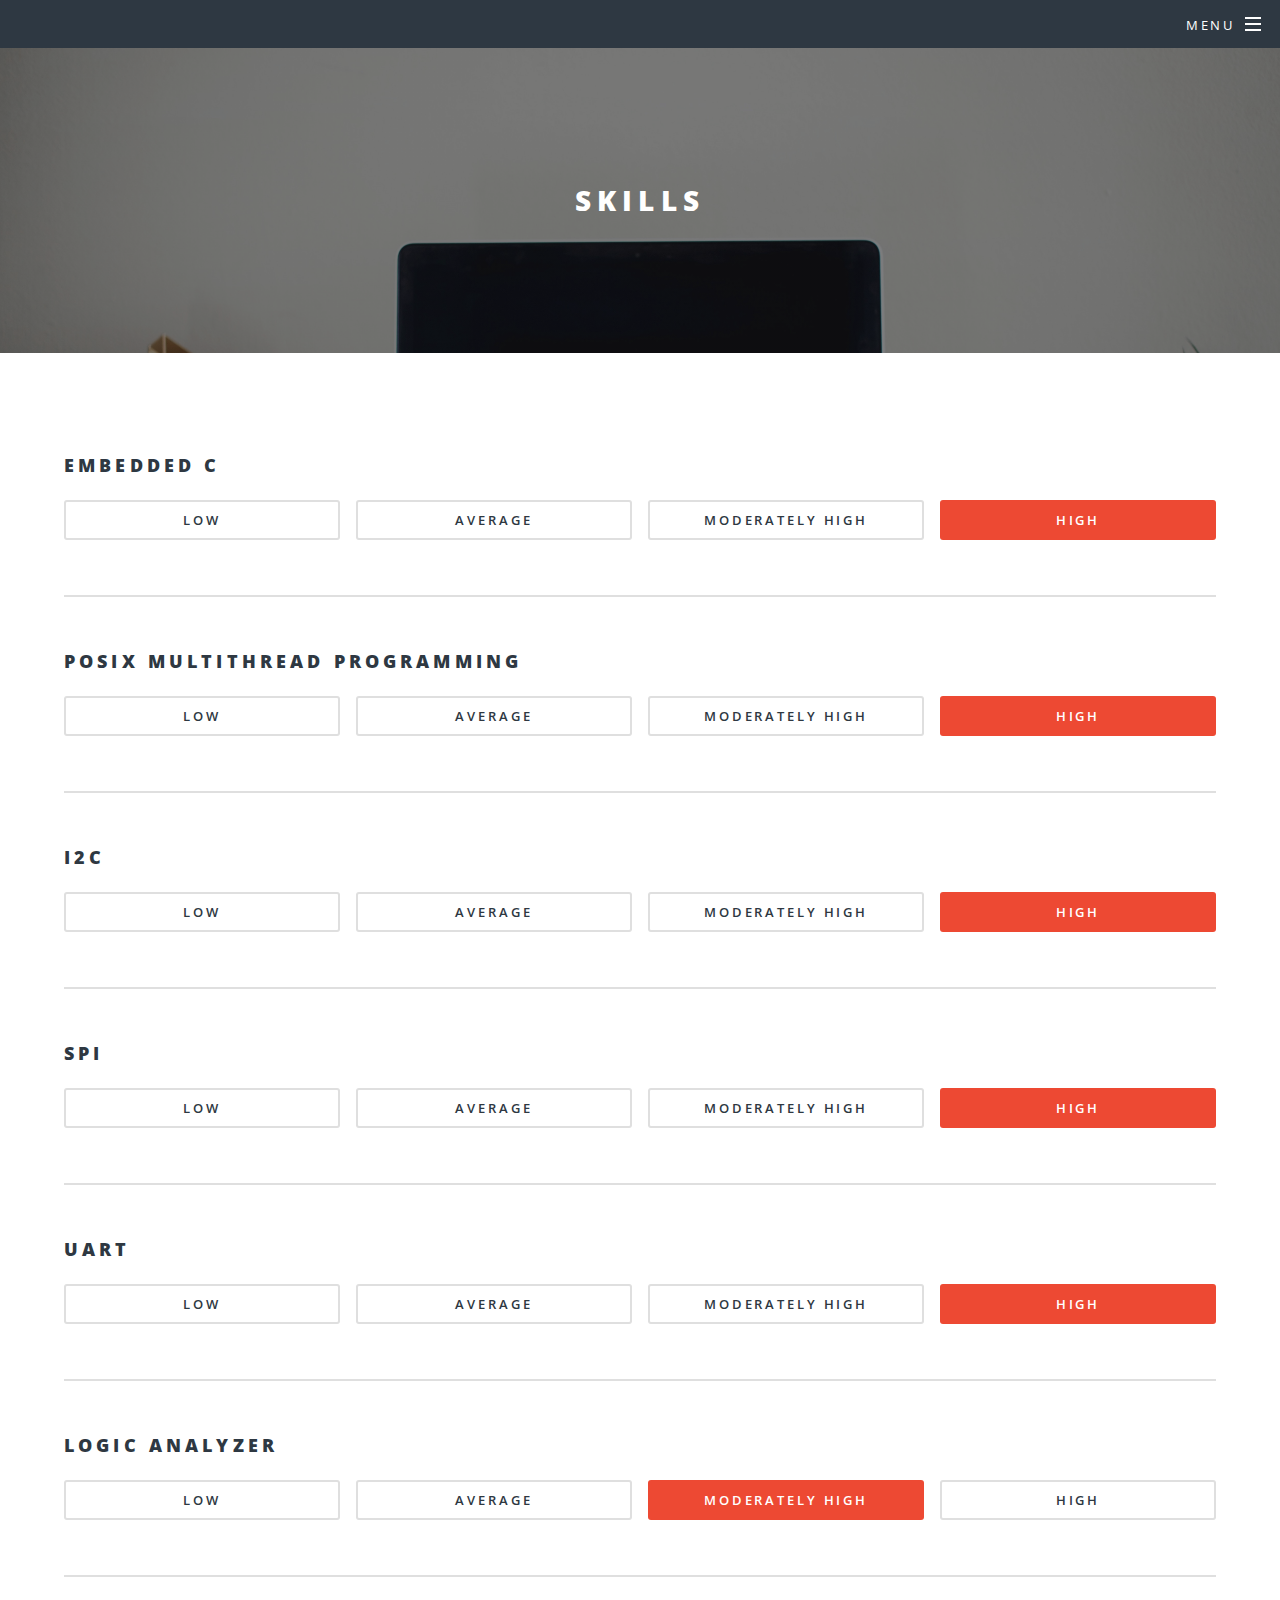
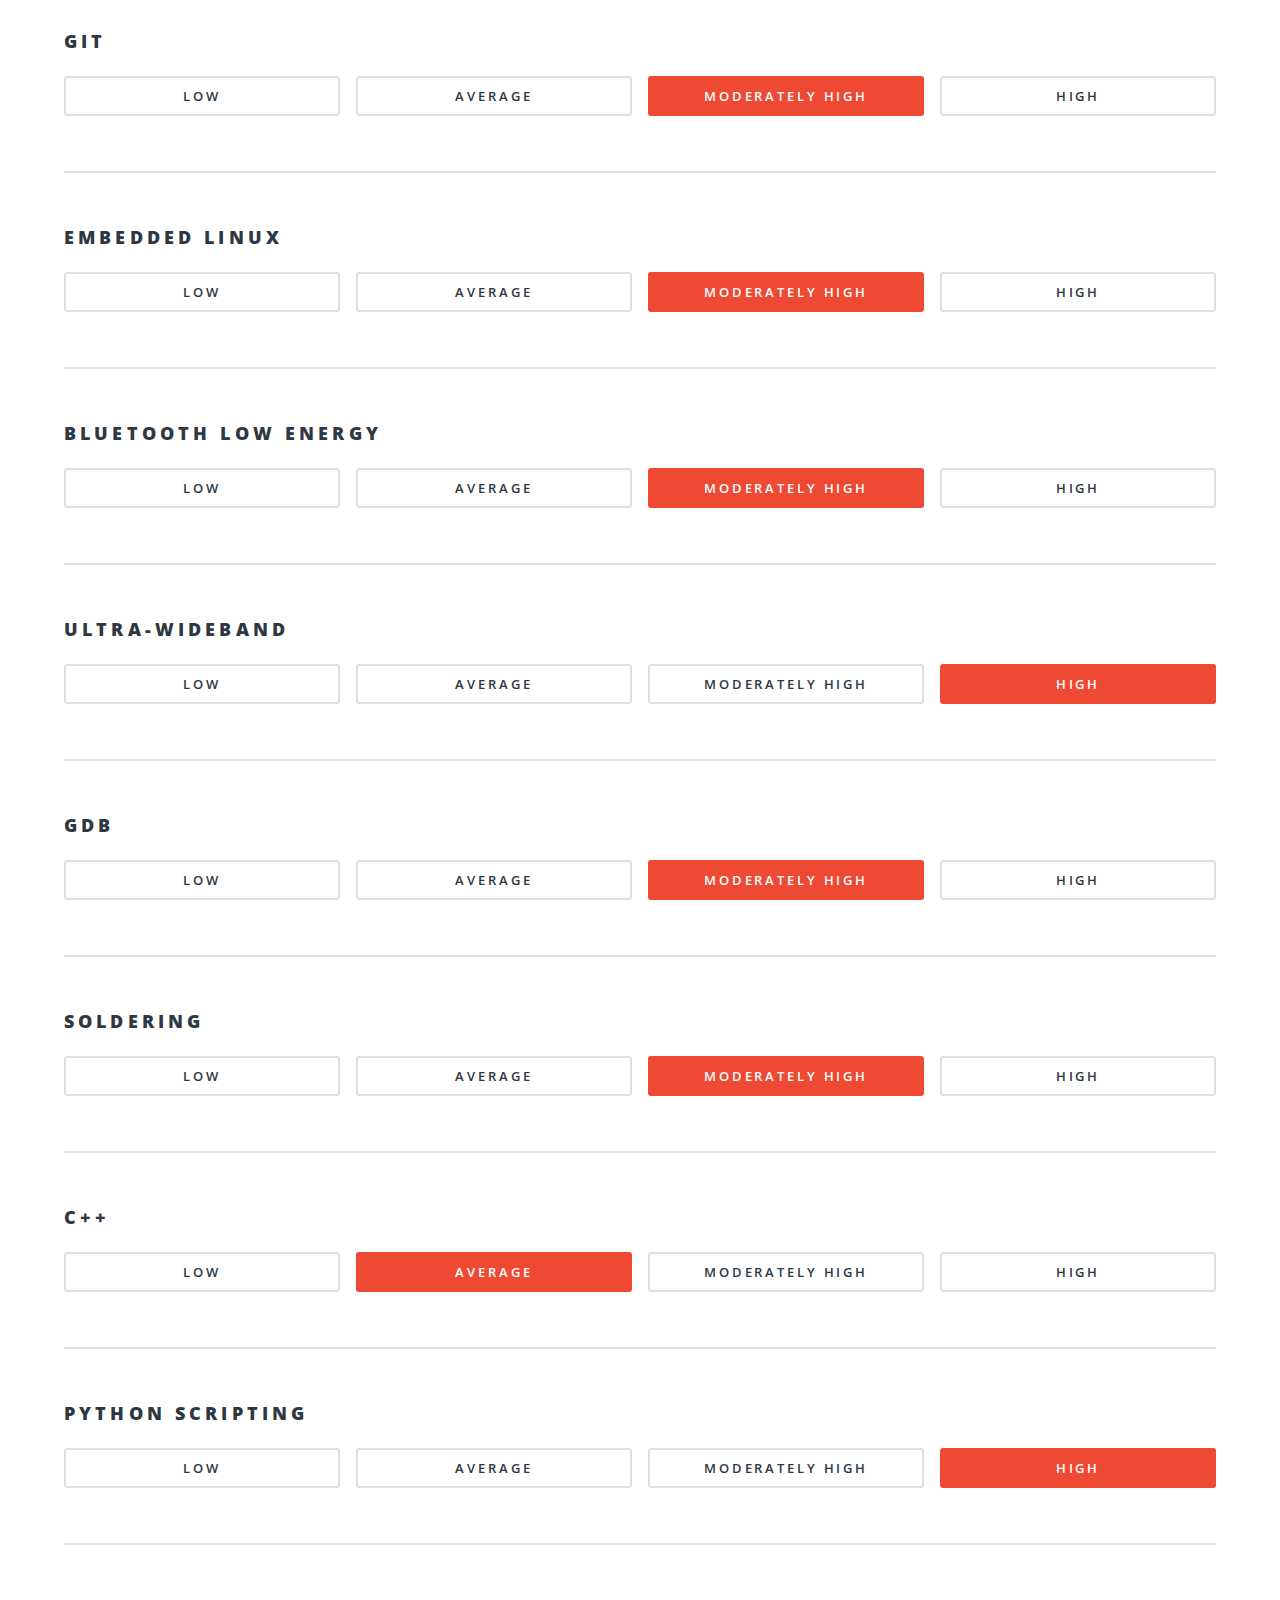
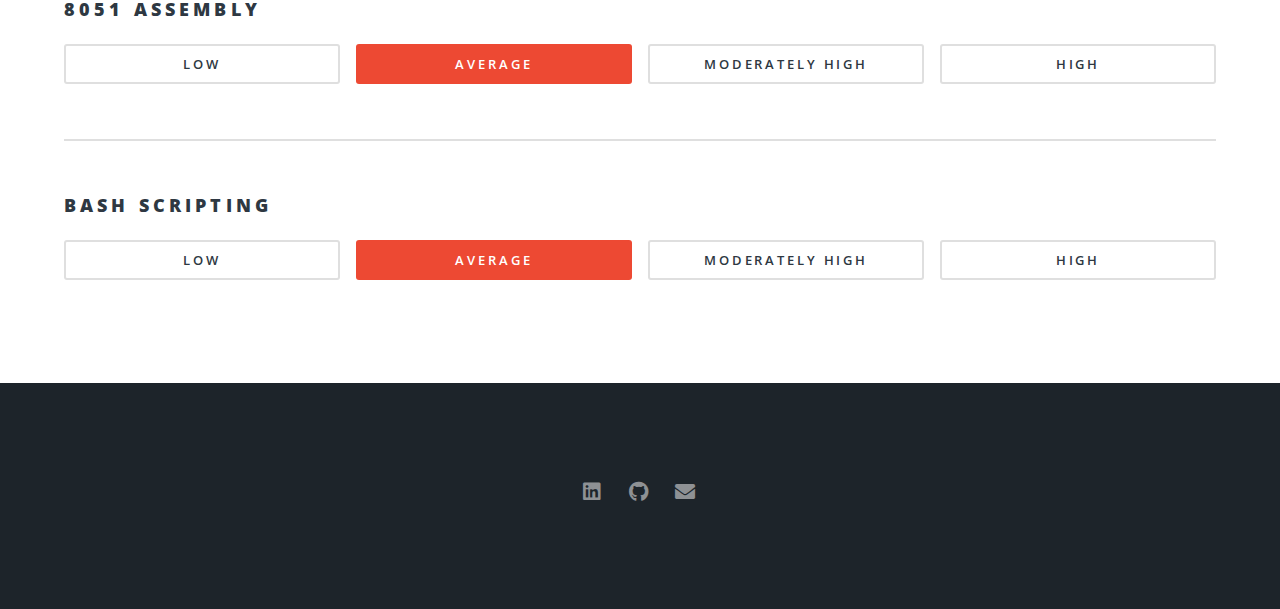
<file: skills.html>
<!DOCTYPE HTML>
<!--
	Spectral by HTML5 UP
	html5up.net | @ajlkn
	Free for personal and commercial use under the CCA 3.0 license (html5up.net/license)
-->
<html>
	<head>
		<title>Elements - Spectral by HTML5 UP</title>
		<meta charset="utf-8" />
		<meta name="viewport" content="width=device-width, initial-scale=1, user-scalable=no" />
		<link rel="stylesheet" href="assets/css/main.css" />
		<noscript><link rel="stylesheet" href="assets/css/noscript.css" /></noscript>
	</head>
	<body class="is-preload">

		<!-- Page Wrapper -->
			<div id="page-wrapper">

				<!-- Header -->
					<header id="header">
						<h1><a href="index.html"></a></h1>
						<nav id="nav">
							<ul>
								<li class="special">
									<a href="#menu" class="menuToggle"><span>Menu</span></a>
									<div id="menu">
										<ul>
											<li><a href="index.html">Home</a></li>
											<li><a href="work.html">Work</a></li>
											<li><a href="elements.html">Projects</a></li>
											<li><a href="skills.html">Skills</a></li>
											<li><a href="about.html">About</a></li>
										</ul>
									</div>
								</li>
							</ul>
						</nav>
					</header>

				<!-- Main -->
					<article id="main">
						<header>
							<h2>Skills</h2>
							<p></p>
						</header>
						<section class="wrapper style5">
							<div class="inner">

								<section>
									<!-- <h4>Texting</h4>
									<p>This is <b>bold</b> and this is <strong>strong</strong>. This is <i>italic</i> and this is <em>emphasized</em>.
									This is <sup>superscript</sup> text and this is <sub>subscript</sub> text.
									This is <u>underlined</u> and this is code: <code>for (;;) { ... }</code>. Finally, <a href="">this is a link</a>.</p>
									<hr /> -->
									<h3>Embedded C </h4>
									</ul>
									<ul class="actions fit">
										<li><a href="#" class="button fit">Low</a></li>
										<li><a href="#" class="button fit">Average</a></li>
										<li><a href="#" class="button fit">Moderately High</a></li>
										<li><a href="#" class="button primary fit">High</a></li>
										
									</ul>

                                    <hr />
                                    <h3>POSIX Multithread Programming</h4>
									</ul>
									<ul class="actions fit">
										<li><a href="#" class="button fit">Low</a></li>
										<li><a href="#" class="button fit">Average</a></li>
										<li><a href="#" class="button fit">Moderately High</a></li>
										<li><a href="#" class="button primary fit">High</a></li>
										
									</ul>
                                    
                                    <hr />
                                    <h3>I2C</h4>
									</ul>
									<ul class="actions fit">
										<li><a href="#" class="button fit">Low</a></li>
										<li><a href="#" class="button fit">Average</a></li>
										<li><a href="#" class="button fit">Moderately High</a></li>
										<li><a href="#" class="button primary fit">High</a></li>
										
									</ul>
                                    <hr />
                                    <h3>SPI</h4>
									</ul>
									<ul class="actions fit">
										<li><a href="#" class="button fit">Low</a></li>
										<li><a href="#" class="button fit">Average</a></li>
										<li><a href="#" class="button fit">Moderately High</a></li>
										<li><a href="#" class="button primary fit">High</a></li>
										
									</ul>
                                    <hr />
                                    <h3>UART</h4>
									</ul>
									<ul class="actions fit">
										<li><a href="#" class="button fit">Low</a></li>
										<li><a href="#" class="button fit">Average</a></li>
										<li><a href="#" class="button fit">Moderately High</a></li>
										<li><a href="#" class="button primary fit">High</a></li>
										
									</ul>
                                    <hr />
									<h3>Logic Analyzer </h4>
									</ul>
									<ul class="actions fit">
										<li><a href="#" class="button fit">Low</a></li>
										<li><a href="#" class="button fit">Average</a></li>
										<li><a href="#" class="button primary fit">Moderately High</a></li>
										<li><a href="#" class="button fit">High</a></li>
										
									</ul>
                                    <hr />
									<h3>GIT </h4>
									</ul>
									<ul class="actions fit">
										<li><a href="#" class="button fit">Low</a></li>
										<li><a href="#" class="button fit">Average</a></li>
										<li><a href="#" class="button primary fit">Moderately High</a></li>
										<li><a href="#" class="button fit">High</a></li>
										
									</ul>
                                    <hr />
									<h3>Embedded Linux </h4>
									</ul>
									<ul class="actions fit">
										<li><a href="#" class="button fit">Low</a></li>
										<li><a href="#" class="button fit">Average</a></li>
										<li><a href="#" class="button primary fit">Moderately High</a></li>
										<li><a href="#" class="button fit">High</a></li>
										
									</ul>
                                    <hr />
                                    <h3>Bluetooth Low Energy</h4>
									</ul>
									<ul class="actions fit">
										<li><a href="#" class="button fit">Low</a></li>
										<li><a href="#" class="button fit">Average</a></li>
										<li><a href="#" class="button primary fit">Moderately High</a></li>
										<li><a href="#" class="button fit">High</a></li>

									</ul>
                                    <hr />
                                    <h3>Ultra-Wideband</h4>
									</ul>
									<ul class="actions fit">
										<li><a href="#" class="button fit">Low</a></li>
										<li><a href="#" class="button fit">Average</a></li>
										<li><a href="#" class="button fit">Moderately High</a></li>
										<li><a href="#" class="button primary fit">High</a></li>										
										
									</ul>
                                    <hr />
									<h3>GDB </h4>
									</ul>
									<ul class="actions fit">
										<li><a href="#" class="button fit">Low</a></li>
										<li><a href="#" class="button fit">Average</a></li>
										<li><a href="#" class="button primary fit">Moderately High</a></li>
										<li><a href="#" class="button fit">High</a></li>
										
									</ul>
                                    <hr />
									<h3>Soldering</h4>
									</ul>
									<ul class="actions fit">
										<li><a href="#" class="button fit">Low</a></li>
										<li><a href="#" class="button fit">Average</a></li>
										<li><a href="#" class="button primary fit">Moderately High</a></li>
										<li><a href="#" class="button fit">High</a></li>
										
									</ul>
									<hr />
									<h3>C++</h4>
									<ul class="actions fit">
										<li><a href="#" class="button fit">Low</a></li>
										<li><a href="#" class="button primary fit">Average</a></li>
										<li><a href="#" class="button fit">Moderately High</a></li>
										<li><a href="#" class="button fit">High</a></li>
										
									</ul>

									<hr />
                                    
                                    <h3>Python Scripting</h4>
                                        <ul class="actions fit">
                                            <li><a href="#" class="button fit">Low</a></li>
                                            <li><a href="#" class="button fit">Average</a></li>
                                            <li><a href="#" class="button fit">Moderately High</a></li>
                                            <li><a href="#" class="button primary fit">High</a></li>
                                            
                                        </ul>
                                    <hr />

                                    <h3>8051 Assembly</h4>
                                        <ul class="actions fit">
                                            <li><a href="#" class="button fit">Low</a></li>
                                            <li><a href="#" class="button primary fit">Average</a></li>
                                            <li><a href="#" class="button fit">Moderately High</a></li>
                                            <li><a href="#" class="button fit">High</a></li>
                                            
                                        </ul>
                                    <hr />
                                    <h3>Bash Scripting</h4>
                                        <ul class="actions fit">
                                            <li><a href="#" class="button fit">Low</a></li>
                                            <li><a href="#" class="button primary fit">Average</a></li>
                                            <li><a href="#" class="button fit">Moderately High</a></li>
                                            <li><a href="#" class="button fit">High</a></li>
                                            
                                        </ul>

									<!-- <header>
										<h4>Heading with a Subtitle</h4>
										<p>Lorem ipsum dolor sit amet nullam id egestas urna aliquam</p>
									</header>
									<p>Nun</p>
									<header>
										<h5>Heading with a Subtitle</h5>
										<p>Lo</p>
									</header> -->
									<!-- <p>Nu</p>
									<hr />
									<h2>Heading Level 2</h2>
									<h3>Heading Level 3</h3>
									<h4>Heading Level 4</h4>
									<h5>Heading Level 5</h5>
									<h6>Heading Level 6</h6>
									<hr /> -->
									<!-- <h5>Blockquote</h5>
									<blockquote>Fr</blockquote>
									<h5>Preformatted</h5>
									<pre><code>i = 0;

while (!deck.isInOrder()) {
  print 'Iteration ' + i;
  deck.shuffle();
  i++;
} -->

<!-- print 'It took ' + i + ' iterations to sort the deck.';</code></pre> -->
								</section>

								<section>
									<!-- <h4>Lists</h4> -->
									<div class="row">
										<div class="col-6 col-12-medium">
											<!-- <h5>Unordered</h5>
											<ul>
												<li>Dolor pulvinar etiam.</li>
												<li>Sagittis adipiscing.</li>
												<li>Felis enim feugiat.</li>
											</ul> -->
										</div>
										<div class="col-6 col-12-medium">
											<!-- <h5>Ordered</h5>
											<ol>
												<li>Dolor pulvinar etiam.</li>
												<li>Etiam vel felis viverra.</li>
												<li>Felis enim feugiat.</li>
												<li>Dolor pulvinar etiam.</li>
												<li>Etiam vel felis lorem.</li>
												<li>Felis enim et feugiat.</li>
											</ol> -->
											<!-- <h5>Icons</h5>
											<ul class="icons">
												<li><a href="#" class="icon brands fa-linkedin"><span class="label">Linkedin</span></a></li>
												<li><a href="#" class="icon brands fa-github"><span class="label">Github</span></a></li>
												<li><a href="#" class="icon solid fa-envelope"><span class="label">Email</span></a></li>
											</ul> -->
										</div>
									</div>
								</section>

								<!-- <section>
									<h4>Table</h4>
									<h5>Default</h5>
									<div class="table-wrapper">
										<table>
											<thead>
												<tr>
													<th>Name</th>
													<th>Description</th>
													<th>Price</th>
												</tr>
											</thead>
											<tbody>
												<tr>
													<td>Item One</td>
													<td>An</td>
													<td>29.99</td>
												</tr>
												<tr>
													<td>Item Two</td>
													<td>Vi</td>
													<td>19.99</td>
												</tr>
												<tr>
													<td>Item Three</td>
													<td> Mo</td>
													<td>29.99</td>
												</tr>
												<tr>
													<td>Item Four</td>
													<td>Vi</td>
													<td>19.99</td>
												</tr>
												<tr>
													<td>Item Five</td>
													<td>Ante turpis integer aliquet porttitor.</td>
													<td>29.99</td>
												</tr>
											</tbody>
											<tfoot>
												<tr>
													<td colspan="2"></td>
													<td>100.00</td>
												</tr>
											</tfoot>
										</table>
									</div>
								</section> -->

								<section>
									<!-- <h4>Buttons</h4>
									<ul class="actions">
										<li><a href="#" class="button primary">Primary</a></li>
										<li><a href="#" class="button">Default</a></li>
									</ul>
									<ul class="actions">
										<li><a href="#" class="button large">Large</a></li>
										<li><a href="#" class="button">Default</a></li>
										<li><a href="#" class="button small">Small</a></li> -->
									</ul>
									<!-- <ul class="actions fit">
										<li><a href="#" class="button fit">Fit</a></li>
										<li><a href="#" class="button primary fit">Fit</a></li>
										<li><a href="#" class="button fit">Fit</a></li>
										<li><a href="#" class="button fit">Fit</a></li>
										<li><a href="#" class="button fit">Fit</a></li>
									</ul> -->
									<!-- <ul class="actions">
										<li><a href="#" class="button primary icon solid fa-download">Icon</a></li>
										<li><a href="#" class="button icon solid fa-download">Icon</a></li> -->
								</section>

								<section>
									<!-- <h4>Form</h4>
									<form method="post" action="#">
										<div class="row gtr-uniform">
											<div class="col-4 col-12-small">
												<input type="radio" id="demo-priority-low" name="demo-priority" checked>
												<label for="demo-priority-low">Low</label>
											</div>
											<div class="col-4 col-12-small">
												<input type="radio" id="demo-priority-normal" name="demo-priority">
												<label for="demo-priority-normal">Normal</label>
											</div>
											<div class="col-4 col-12-small">
												<input type="radio" id="demo-priority-high" name="demo-priority">
												<label for="demo-priority-high">High</label>
											</div>
										</div>
									</form> -->
								</section>

								<section>
									<!-- <h4>Image</h4>
									<h5>Fit</h5>
									<div class="box alt">
										<div class="row gtr-50 gtr-uniform">
											<div class="col-12"><span class="image fit"><img src="images/banner.jpg" alt="" /></span></div>
											<div class="col-4"><span class="image fit"><img src="images/pic01.jpg" alt="" /></span></div>
											<div class="col-4"><span class="image fit"><img src="images/pic02.jpg" alt="" /></span></div>
											<div class="col-4"><span class="image fit"><img src="images/pic03.jpg" alt="" /></span></div>
											<div class="col-4"><span class="image fit"><img src="images/pic03.jpg" alt="" /></span></div>
										</div>
									</div> -->
									<!-- <h5>Left &amp; Right</h5>
									<p><span class="image left"><img src="images/pic04.jpg" alt="" /></span>Morbi </p> -->
								</section>

							</div>
						</section>
					</article>

				<!-- Footer -->
					<footer id="footer">
						<ul class="icons">
							<li><a href="https://www.linkedin.com/in/harsh-rathore-568322147/" class="icon brands fa-linkedin"><span class="label">Linkedin</span></a></li>
							<li><a href="https://github.com/HARSH1911RATHORE" class="icon brands fa-github"><span class="label">Github</span></a></li>
							<li><a href="mailto:harsh.rathore@colorado.edu" class="icon solid fa-envelope"><span class="label">Email</span></a></li>
						</ul>
						<ul class="copyright">
							<!-- <li>&copy; Untitled</li><li>Design: <a href="http://html5up.net">HTML5 UP</a></li> -->
						</ul>
					</footer>

			</div>

		<!-- Scripts -->
			<script src="assets/js/jquery.min.js"></script>
			<script src="assets/js/jquery.scrollex.min.js"></script>
			<script src="assets/js/jquery.scrolly.min.js"></script>
			<script src="assets/js/browser.min.js"></script>
			<script src="assets/js/breakpoints.min.js"></script>
			<script src="assets/js/util.js"></script>
			<script src="assets/js/main.js"></script>

	</body>
</html>
</file>
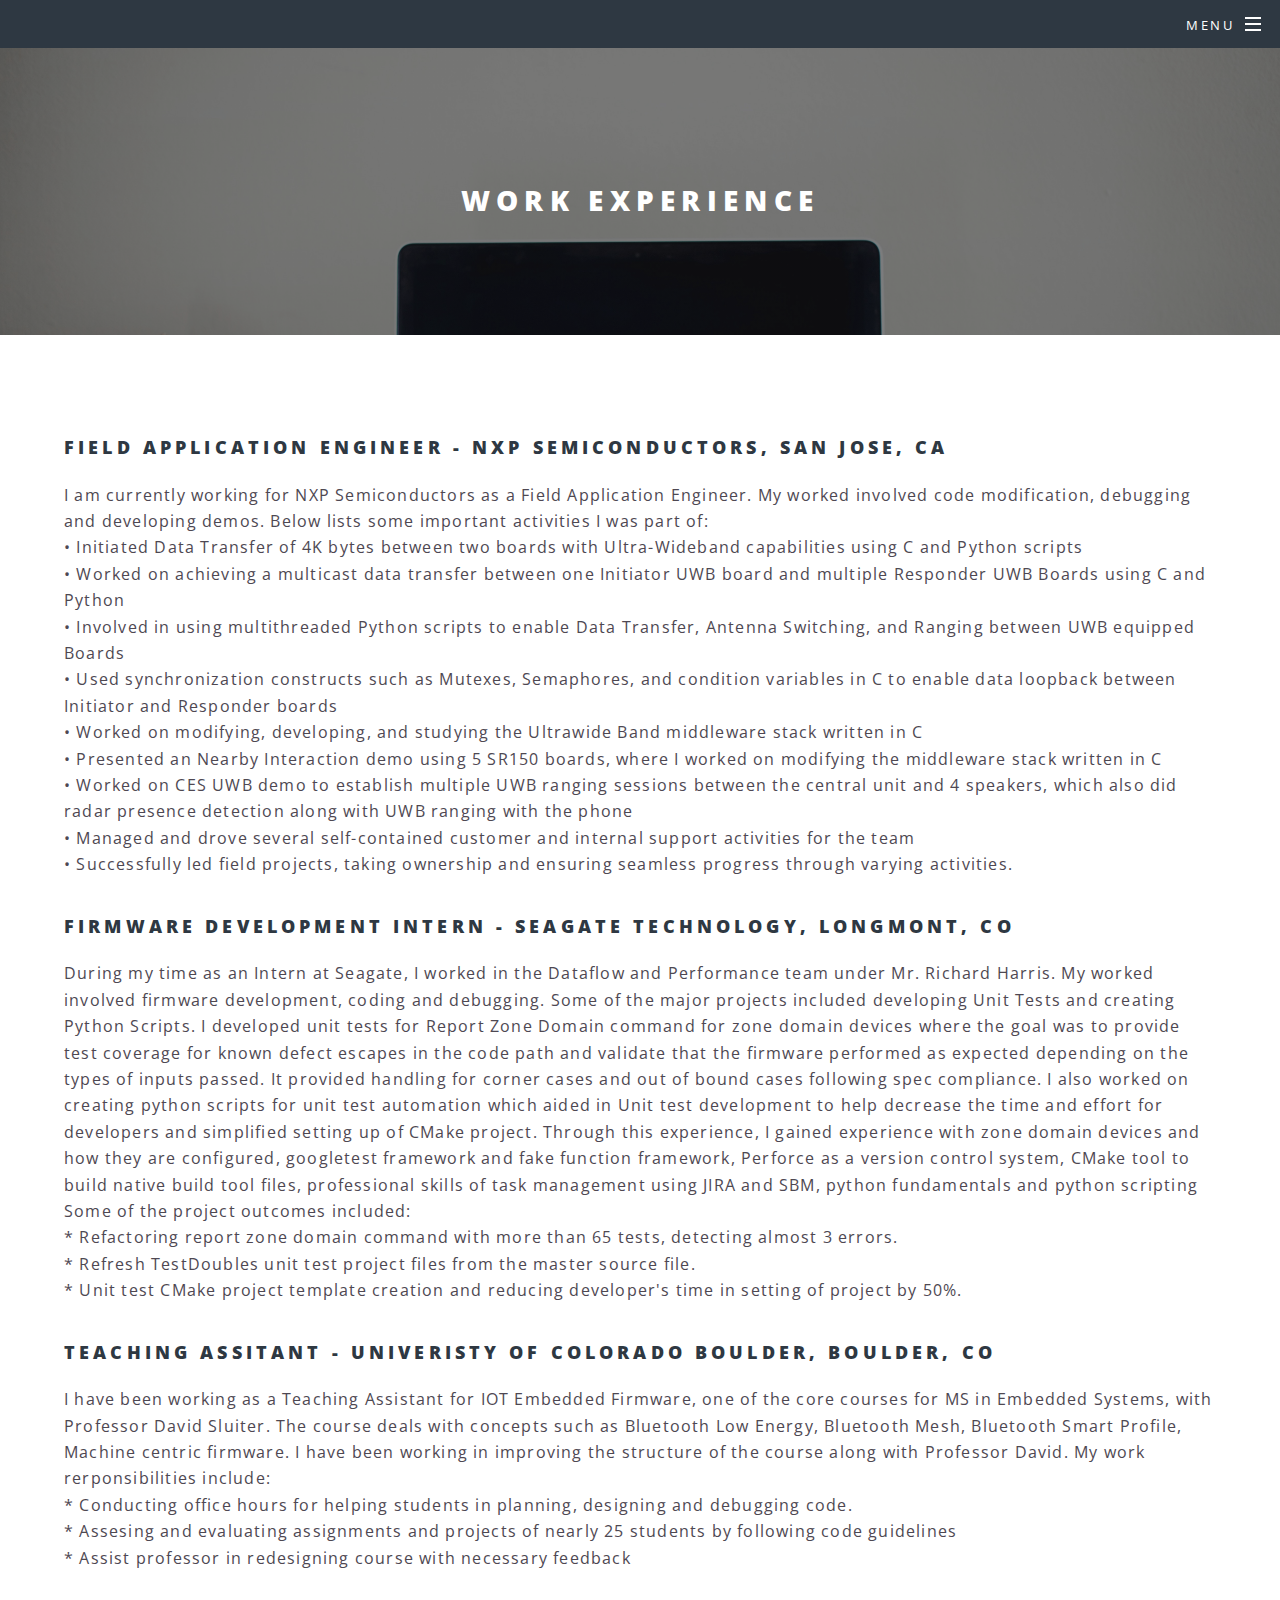
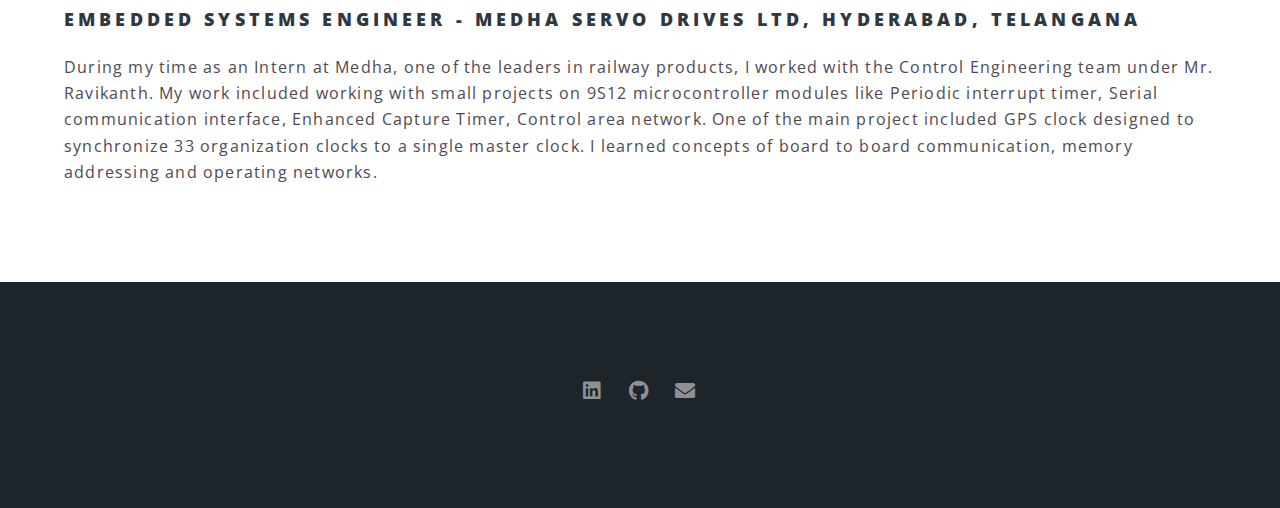
<file: work.html>
<!DOCTYPE HTML>
<!--
	Spectral by HTML5 UP
	html5up.net | @ajlkn
	Free for personal and commercial use under the CCA 3.0 license (html5up.net/license)
-->
<html>
	<head>
		<title>Generic - Spectral by HTML5 UP</title>
		<meta charset="utf-8" />
		<meta name="viewport" content="width=device-width, initial-scale=1, user-scalable=no" />
		<link rel="stylesheet" href="assets/css/main.css" />
		<noscript><link rel="stylesheet" href="assets/css/noscript.css" /></noscript>
	</head>
	<body class="is-preload">

		<!-- Page Wrapper -->
			<div id="page-wrapper">

				<!-- Header -->
					<header id="header">
						<h1><a href="index.html"></a></h1>
						<nav id="nav">
							<ul>
								<li class="special">
									<a href="#menu" class="menuToggle"><span>Menu</span></a>
									<div id="menu">
										<ul>
											<li><a href="index.html">Home</a></li>
											<li><a href="work.html">Work</a></li>
											<li><a href="elements.html">Projects</a></li>
											<li><a href="skills.html">Skills</a></li>
											<li><a href="about.html">About</a></li>
										</ul>
									</div>
								</li>
							</ul>
						</nav>
					</header>

				<!-- Main -->
					<article id="main">
						<header>
							<h2>Work Experience</h2>
							<!-- <p>A</p> -->
						</header>
						<section class="wrapper style5">
							<div class="inner">

								<h3>Field Application Engineer - NXP Semiconductors, San Jose, CA</h3>
								<p>I am currently working for NXP Semiconductors as a Field Application Engineer. My worked involved code modification, debugging and developing demos. Below lists some important activities I was part of:
								<br/> • Initiated Data Transfer of 4K bytes between two boards with Ultra-Wideband capabilities using C and Python scripts
								<br/> • Worked on achieving a multicast data transfer between one Initiator UWB board and multiple Responder UWB Boards using C and Python
								<br/> • Involved in using multithreaded Python scripts to enable Data Transfer, Antenna Switching, and Ranging between UWB equipped Boards
								<br/> • Used synchronization constructs such as Mutexes, Semaphores, and condition variables in C to enable data loopback between Initiator and Responder boards
								<br/> • Worked on modifying, developing, and studying the Ultrawide Band middleware stack written in C
								<br/> • Presented an Nearby Interaction demo using 5 SR150 boards, where I worked on modifying the middleware stack written in C
								<br/> • Worked on CES UWB demo to establish multiple UWB ranging sessions between the central unit and 4 speakers, which also did radar presence detection along with UWB ranging with the phone
								<br/> • Managed and drove several self-contained customer and internal support activities for the team 
								<br/> • Successfully led field projects, taking ownership and ensuring seamless progress through varying activities.


								
								<h3>Firmware Development Intern - Seagate Technology, Longmont, CO</h3>
								<p>During my time as an Intern at Seagate, I worked in the Dataflow and Performance team under Mr. Richard Harris. My worked involved firmware development, coding and debugging. 
									Some of the major projects included developing Unit Tests and creating Python Scripts.
									I developed unit tests for Report Zone Domain command for zone domain devices where the goal was to provide test coverage for known defect escapes in the code path and validate that the firmware 
									performed as expected depending on the types of inputs passed.
									It provided handling for corner cases and out of bound cases following spec compliance. I also worked on creating python scripts for unit test automation which aided in Unit
									test development to help decrease the time and effort for developers and simplified setting up of CMake project. Through this experience, I gained 
									experience with zone domain devices and how they are configured, googletest framework and fake function framework, Perforce as a version control system, CMake tool to build native build tool files,
									professional skills of task management using JIRA and SBM, python fundamentals and python scripting<br/> Some of the project outcomes included:
									<br/> * Refactoring report zone domain command with more than 65 tests, detecting almost 3 errors. 
									<br/> * Refresh TestDoubles unit test project files from the master source file.
									<br/> * Unit test CMake project template creation and reducing developer's time in setting of project by 50%.

								<!-- <hr /> -->
								
								<h3>Teaching Assitant - Univeristy of Colorado Boulder, Boulder, CO</h3>
								<p>I have been working as a Teaching Assistant for IOT Embedded Firmware, one of the core courses for MS in Embedded Systems, with Professor David Sluiter. 
									The course deals with concepts such as Bluetooth Low Energy, Bluetooth Mesh, Bluetooth Smart Profile, Machine centric firmware. I have been working in improving the 
									structure of the course along with Professor David. My work rerponsibilities include:
									<br/>* Conducting office hours for helping students in planning, designing and debugging code.
									<br/>* Assesing and evaluating assignments and projects of nearly 25 students by following code guidelines
									<br/>* Assist professor in redesigning course with necessary feedback 

								<h3>Embedded Systems Engineer - Medha Servo Drives Ltd, Hyderabad, Telangana</h3>
								<p>During my time as an Intern at Medha, one of the leaders in railway products, I worked with the Control Engineering team under Mr. Ravikanth. My work
									included working with small projects on 9S12 microcontroller modules like Periodic interrupt timer, Serial communication interface, Enhanced Capture Timer, Control area network. One of the main
									project included GPS clock designed to synchronize 33 organization clocks to a single master clock. I learned concepts of board to board communication, memory addressing and operating networks.


								<!-- <h4>Feugiat aliquam</h4> -->

							</div>
						</section>
					</article>

				<!-- Footer -->
					<footer id="footer">
						<ul class="icons">
							<li><a href="https://www.linkedin.com/in/harsh-rathore-568322147/" class="icon brands fa-linkedin"><span class="label">Linkedin</span></a></li>
							<li><a href="https://github.com/HARSH1911RATHORE" class="icon brands fa-github"><span class="label">Github</span></a></li>
							<li><a href="mailto:harsh.rathore@colorado.edu" class="icon solid fa-envelope"><span class="label">Email</span></a></li>
						</ul>
						<ul class="copyright">
							<!-- <li>&copy; Untitled</li><li>Design: <a href="http://html5up.net">HTML5 UP</a></li> -->
						</ul>
					</footer>

			</div>

		<!-- Scripts -->
			<script src="assets/js/jquery.min.js"></script>
			<script src="assets/js/jquery.scrollex.min.js"></script>
			<script src="assets/js/jquery.scrolly.min.js"></script>
			<script src="assets/js/browser.min.js"></script>
			<script src="assets/js/breakpoints.min.js"></script>
			<script src="assets/js/util.js"></script>
			<script src="assets/js/main.js"></script>

	</body>
</html>
</file>
<file: assets/css/noscript.css>
/*
	Spectral by HTML5 UP
	html5up.net | @ajlkn
	Free for personal and commercial use under the CCA 3.0 license (html5up.net/license)
*/

/* Banner */

	body.is-preload #banner h2 {
		-moz-transform: none;
		-webkit-transform: none;
		-ms-transform: none;
		transform: none;
		opacity: 1;
	}

		body.is-preload #banner h2:before, body.is-preload #banner h2:after {
			width: 100%;
		}

	body.is-preload #banner .more {
		-moz-transform: none;
		-webkit-transform: none;
		-ms-transform: none;
		transform: none;
		opacity: 1;
	}

	body.is-preload #banner:after {
		opacity: 0;
	}
</file>
<file: assets/css/main.css>
@import url(fontawesome-all.min.css);
@import url("https://fonts.googleapis.com/css?family=Open+Sans:400,400italic,600,600italic,800,800italic");

/*
	Spectral by HTML5 UP
	html5up.net | @ajlkn
	Free for personal and commercial use under the CCA 3.0 license (html5up.net/license)
*/

html, body, div, span, applet, object,
iframe, h1, h2, h3, h4, h5, h6, p, blockquote,
pre, a, abbr, acronym, address, big, cite,
code, del, dfn, em, img, ins, kbd, q, s, samp,
small, strike, strong, sub, sup, tt, var, b,
u, i, center, dl, dt, dd, ol, ul, li, fieldset,
form, label, legend, table, caption, tbody,
tfoot, thead, tr, th, td, article, aside,
canvas, details, embed, figure, figcaption,
footer, header, hgroup, menu, nav, output, ruby,
section, summary, time, mark, audio, video {
	margin: 0;
	padding: 0;
	border: 0;
	font-size: 100%;
	font: inherit;
	vertical-align: baseline;}

article, aside, details, figcaption, figure,
footer, header, hgroup, menu, nav, section {
	display: block;}

body {
	line-height: 1;
}

ol, ul {
	list-style: none;
}

blockquote, q {
	quotes: none;
}

	blockquote:before, blockquote:after, q:before, q:after {
		content: '';
		content: none;
	}

table {
	border-collapse: collapse;
	border-spacing: 0;
}

body {
	-webkit-text-size-adjust: none;
}

mark {
	background-color: transparent;
	color: inherit;
}

input::-moz-focus-inner {
	border: 0;
	padding: 0;
}

input, select, textarea {
	-moz-appearance: none;
	-webkit-appearance: none;
	-ms-appearance: none;
	appearance: none;
}

/* Basic */

	@-ms-viewport {
		width: device-width;
	}

	html {
		box-sizing: border-box;
	}

	*, *:before, *:after {
		box-sizing: inherit;
	}

	body {
		background: #2e3842;
	}

		body.is-preload *, body.is-preload *:before, body.is-preload *:after {
			-moz-animation: none !important;
			-webkit-animation: none !important;
			-ms-animation: none !important;
			animation: none !important;
			-moz-transition: none !important;
			-webkit-transition: none !important;
			-ms-transition: none !important;
			transition: none !important;
		}

	body, input, select, textarea {
		color: #fff;
		font-family: "Open Sans", Helvetica, sans-serif;
		font-size: 15pt;
		font-weight: 400;
		letter-spacing: 0.075em;
		line-height: 1.65em;
	}

		@media screen and (max-width: 1680px) {

			body, input, select, textarea {
				font-size: 13pt;
			}

		}

		@media screen and (max-width: 1280px) {

			body, input, select, textarea {
				font-size: 12pt;
			}

		}

		@media screen and (max-width: 736px) {

			body, input, select, textarea {
				font-size: 11pt;
				letter-spacing: 0.0375em;
			}

		}

	a {
		-moz-transition: color 0.2s ease, border-bottom-color 0.2s ease;
		-webkit-transition: color 0.2s ease, border-bottom-color 0.2s ease;
		-ms-transition: color 0.2s ease, border-bottom-color 0.2s ease;
		transition: color 0.2s ease, border-bottom-color 0.2s ease;
		border-bottom: dotted 1px;
		color: inherit;
		text-decoration: none;
	}

		a:hover {
			border-bottom-color: transparent;
		}

	strong, b {
		color: #fff;
		font-weight: 600;
	}

	em, i {
		font-style: italic;
	}

	p {
		margin: 0 0 2em 0;
	}

	h1, h2, h3, h4, h5, h6 {
		color: #fff;
		font-weight: 800;
		letter-spacing: 0.225em;
		line-height: 1em;
		margin: 0 0 1em 0;
		text-transform: uppercase;
	}

		h1 a, h2 a, h3 a, h4 a, h5 a, h6 a {
			color: inherit;
			text-decoration: none;
		}

	h2 {
		font-size: 1.35em;
		line-height: 1.75em;
	}

		@media screen and (max-width: 736px) {

			h2 {
				font-size: 1.1em;
				line-height: 1.65em;
			}

		}

	h3 {
		font-size: 1.15em;
		line-height: 1.75em;
	}

		@media screen and (max-width: 736px) {

			h3 {
				font-size: 1em;
				line-height: 1.65em;
			}

		}

	h4 {
		font-size: 1em;
		line-height: 1.5em;
	}

	h5 {
		font-size: 0.8em;
		line-height: 1.5em;
	}

	h6 {
		font-size: 0.7em;
		line-height: 1.5em;
	}

	sub {
		font-size: 0.8em;
		position: relative;
		top: 0.5em;
	}

	sup {
		font-size: 0.8em;
		position: relative;
		top: -0.5em;
	}

	hr {
		border: 0;
		border-bottom: solid 2px #fff;
		margin: 3em 0;
	}

		hr.major {
			margin: 4.5em 0;
		}

	blockquote {
		border-left: solid 4px #fff;
		font-style: italic;
		margin: 0 0 2em 0;
		padding: 0.5em 0 0.5em 2em;
	}

	code {
		background: rgba(144, 144, 144, 0.25);
		border-radius: 3px;
		font-family: "Courier New", monospace;
		font-size: 0.9em;
		letter-spacing: 0;
		margin: 0 0.25em;
		padding: 0.25em 0.65em;
	}

	pre {
		-webkit-overflow-scrolling: touch;
		font-family: "Courier New", monospace;
		font-size: 0.9em;
		margin: 0 0 2em 0;
	}

		pre code {
			display: block;
			line-height: 1.75em;
			padding: 1em 1.5em;
			overflow-x: auto;
		}

	.align-left {
		text-align: left;
	}

	.align-center {
		text-align: center;
	}

	.align-right {
		text-align: right;
	}

/* Row */

	.row {
		display: flex;
		flex-wrap: wrap;
		box-sizing: border-box;
		align-items: stretch;
	}

		.row > * {
			box-sizing: border-box;
		}

		.row.gtr-uniform > * > :last-child {
			margin-bottom: 0;
		}

		.row.aln-left {
			justify-content: flex-start;
		}

		.row.aln-center {
			justify-content: center;
		}

		.row.aln-right {
			justify-content: flex-end;
		}

		.row.aln-top {
			align-items: flex-start;
		}

		.row.aln-middle {
			align-items: center;
		}

		.row.aln-bottom {
			align-items: flex-end;
		}

		.row > .imp {
			order: -1;
		}

		.row > .col-1 {
			width: 8.33333%;
		}

		.row > .off-1 {
			margin-left: 8.33333%;
		}

		.row > .col-2 {
			width: 16.66667%;
		}

		.row > .off-2 {
			margin-left: 16.66667%;
		}

		.row > .col-3 {
			width: 25%;
		}

		.row > .off-3 {
			margin-left: 25%;
		}

		.row > .col-4 {
			width: 33.33333%;
		}

		.row > .off-4 {
			margin-left: 33.33333%;
		}

		.row > .col-5 {
			width: 41.66667%;
		}

		.row > .off-5 {
			margin-left: 41.66667%;
		}

		.row > .col-6 {
			width: 50%;
		}

		.row > .off-6 {
			margin-left: 50%;
		}

		.row > .col-7 {
			width: 58.33333%;
		}

		.row > .off-7 {
			margin-left: 58.33333%;
		}

		.row > .col-8 {
			width: 66.66667%;
		}

		.row > .off-8 {
			margin-left: 66.66667%;
		}

		.row > .col-9 {
			width: 75%;
		}

		.row > .off-9 {
			margin-left: 75%;
		}

		.row > .col-10 {
			width: 83.33333%;
		}

		.row > .off-10 {
			margin-left: 83.33333%;
		}

		.row > .col-11 {
			width: 91.66667%;
		}

		.row > .off-11 {
			margin-left: 91.66667%;
		}

		.row > .col-12 {
			width: 100%;
		}

		.row > .off-12 {
			margin-left: 100%;
		}

		.row.gtr-0 {
			margin-top: 0;
			margin-left: 0em;
		}

			.row.gtr-0 > * {
				padding: 0 0 0 0em;
			}

			.row.gtr-0.gtr-uniform {
				margin-top: 0em;
			}

				.row.gtr-0.gtr-uniform > * {
					padding-top: 0em;
				}

		.row.gtr-25 {
			margin-top: 0;
			margin-left: -0.375em;
		}

			.row.gtr-25 > * {
				padding: 0 0 0 0.375em;
			}

			.row.gtr-25.gtr-uniform {
				margin-top: -0.375em;
			}

				.row.gtr-25.gtr-uniform > * {
					padding-top: 0.375em;
				}

		.row.gtr-50 {
			margin-top: 0;
			margin-left: -0.75em;
		}

			.row.gtr-50 > * {
				padding: 0 0 0 0.75em;
			}

			.row.gtr-50.gtr-uniform {
				margin-top: -0.75em;
			}

				.row.gtr-50.gtr-uniform > * {
					padding-top: 0.75em;
				}

		.row {
			margin-top: 0;
			margin-left: -1.5em;
		}

			.row > * {
				padding: 0 0 0 1.5em;
			}

			.row.gtr-uniform {
				margin-top: -1.5em;
			}

				.row.gtr-uniform > * {
					padding-top: 1.5em;
				}

		.row.gtr-150 {
			margin-top: 0;
			margin-left: -2.25em;
		}

			.row.gtr-150 > * {
				padding: 0 0 0 2.25em;
			}

			.row.gtr-150.gtr-uniform {
				margin-top: -2.25em;
			}

				.row.gtr-150.gtr-uniform > * {
					padding-top: 2.25em;
				}

		.row.gtr-200 {
			margin-top: 0;
			margin-left: -3em;
		}

			.row.gtr-200 > * {
				padding: 0 0 0 3em;
			}

			.row.gtr-200.gtr-uniform {
				margin-top: -3em;
			}

				.row.gtr-200.gtr-uniform > * {
					padding-top: 3em;
				}

		@media screen and (max-width: 1680px) {

			.row {
				display: flex;
				flex-wrap: wrap;
				box-sizing: border-box;
				align-items: stretch;
			}

				.row > * {
					box-sizing: border-box;
				}

				.row.gtr-uniform > * > :last-child {
					margin-bottom: 0;
				}

				.row.aln-left {
					justify-content: flex-start;
				}

				.row.aln-center {
					justify-content: center;
				}

				.row.aln-right {
					justify-content: flex-end;
				}

				.row.aln-top {
					align-items: flex-start;
				}

				.row.aln-middle {
					align-items: center;
				}

				.row.aln-bottom {
					align-items: flex-end;
				}

				.row > .imp-xlarge {
					order: -1;
				}

				.row > .col-1-xlarge {
					width: 8.33333%;
				}

				.row > .off-1-xlarge {
					margin-left: 8.33333%;
				}

				.row > .col-2-xlarge {
					width: 16.66667%;
				}

				.row > .off-2-xlarge {
					margin-left: 16.66667%;
				}

				.row > .col-3-xlarge {
					width: 25%;
				}

				.row > .off-3-xlarge {
					margin-left: 25%;
				}

				.row > .col-4-xlarge {
					width: 33.33333%;
				}

				.row > .off-4-xlarge {
					margin-left: 33.33333%;
				}

				.row > .col-5-xlarge {
					width: 41.66667%;
				}

				.row > .off-5-xlarge {
					margin-left: 41.66667%;
				}

				.row > .col-6-xlarge {
					width: 50%;
				}

				.row > .off-6-xlarge {
					margin-left: 50%;
				}

				.row > .col-7-xlarge {
					width: 58.33333%;
				}

				.row > .off-7-xlarge {
					margin-left: 58.33333%;
				}

				.row > .col-8-xlarge {
					width: 66.66667%;
				}

				.row > .off-8-xlarge {
					margin-left: 66.66667%;
				}

				.row > .col-9-xlarge {
					width: 75%;
				}

				.row > .off-9-xlarge {
					margin-left: 75%;
				}

				.row > .col-10-xlarge {
					width: 83.33333%;
				}

				.row > .off-10-xlarge {
					margin-left: 83.33333%;
				}

				.row > .col-11-xlarge {
					width: 91.66667%;
				}

				.row > .off-11-xlarge {
					margin-left: 91.66667%;
				}

				.row > .col-12-xlarge {
					width: 100%;
				}

				.row > .off-12-xlarge {
					margin-left: 100%;
				}

				.row.gtr-0 {
					margin-top: 0;
					margin-left: 0em;
				}

					.row.gtr-0 > * {
						padding: 0 0 0 0em;
					}

					.row.gtr-0.gtr-uniform {
						margin-top: 0em;
					}

						.row.gtr-0.gtr-uniform > * {
							padding-top: 0em;
						}

				.row.gtr-25 {
					margin-top: 0;
					margin-left: -0.375em;
				}

					.row.gtr-25 > * {
						padding: 0 0 0 0.375em;
					}

					.row.gtr-25.gtr-uniform {
						margin-top: -0.375em;
					}

						.row.gtr-25.gtr-uniform > * {
							padding-top: 0.375em;
						}

				.row.gtr-50 {
					margin-top: 0;
					margin-left: -0.75em;
				}

					.row.gtr-50 > * {
						padding: 0 0 0 0.75em;
					}

					.row.gtr-50.gtr-uniform {
						margin-top: -0.75em;
					}

						.row.gtr-50.gtr-uniform > * {
							padding-top: 0.75em;
						}

				.row {
					margin-top: 0;
					margin-left: -1.5em;
				}

					.row > * {
						padding: 0 0 0 1.5em;
					}

					.row.gtr-uniform {
						margin-top: -1.5em;
					}

						.row.gtr-uniform > * {
							padding-top: 1.5em;
						}

				.row.gtr-150 {
					margin-top: 0;
					margin-left: -2.25em;
				}

					.row.gtr-150 > * {
						padding: 0 0 0 2.25em;
					}

					.row.gtr-150.gtr-uniform {
						margin-top: -2.25em;
					}

						.row.gtr-150.gtr-uniform > * {
							padding-top: 2.25em;
						}

				.row.gtr-200 {
					margin-top: 0;
					margin-left: -3em;
				}

					.row.gtr-200 > * {
						padding: 0 0 0 3em;
					}

					.row.gtr-200.gtr-uniform {
						margin-top: -3em;
					}

						.row.gtr-200.gtr-uniform > * {
							padding-top: 3em;
						}

		}

		@media screen and (max-width: 1280px) {

			.row {
				display: flex;
				flex-wrap: wrap;
				box-sizing: border-box;
				align-items: stretch;
			}

				.row > * {
					box-sizing: border-box;
				}

				.row.gtr-uniform > * > :last-child {
					margin-bottom: 0;
				}

				.row.aln-left {
					justify-content: flex-start;
				}

				.row.aln-center {
					justify-content: center;
				}

				.row.aln-right {
					justify-content: flex-end;
				}

				.row.aln-top {
					align-items: flex-start;
				}

				.row.aln-middle {
					align-items: center;
				}

				.row.aln-bottom {
					align-items: flex-end;
				}

				.row > .imp-large {
					order: -1;
				}

				.row > .col-1-large {
					width: 8.33333%;
				}

				.row > .off-1-large {
					margin-left: 8.33333%;
				}

				.row > .col-2-large {
					width: 16.66667%;
				}

				.row > .off-2-large {
					margin-left: 16.66667%;
				}

				.row > .col-3-large {
					width: 25%;
				}

				.row > .off-3-large {
					margin-left: 25%;
				}

				.row > .col-4-large {
					width: 33.33333%;
				}

				.row > .off-4-large {
					margin-left: 33.33333%;
				}

				.row > .col-5-large {
					width: 41.66667%;
				}

				.row > .off-5-large {
					margin-left: 41.66667%;
				}

				.row > .col-6-large {
					width: 50%;
				}

				.row > .off-6-large {
					margin-left: 50%;
				}

				.row > .col-7-large {
					width: 58.33333%;
				}

				.row > .off-7-large {
					margin-left: 58.33333%;
				}

				.row > .col-8-large {
					width: 66.66667%;
				}

				.row > .off-8-large {
					margin-left: 66.66667%;
				}

				.row > .col-9-large {
					width: 75%;
				}

				.row > .off-9-large {
					margin-left: 75%;
				}

				.row > .col-10-large {
					width: 83.33333%;
				}

				.row > .off-10-large {
					margin-left: 83.33333%;
				}

				.row > .col-11-large {
					width: 91.66667%;
				}

				.row > .off-11-large {
					margin-left: 91.66667%;
				}

				.row > .col-12-large {
					width: 100%;
				}

				.row > .off-12-large {
					margin-left: 100%;
				}

				.row.gtr-0 {
					margin-top: 0;
					margin-left: 0em;
				}

					.row.gtr-0 > * {
						padding: 0 0 0 0em;
					}

					.row.gtr-0.gtr-uniform {
						margin-top: 0em;
					}

						.row.gtr-0.gtr-uniform > * {
							padding-top: 0em;
						}

				.row.gtr-25 {
					margin-top: 0;
					margin-left: -0.375em;
				}

					.row.gtr-25 > * {
						padding: 0 0 0 0.375em;
					}

					.row.gtr-25.gtr-uniform {
						margin-top: -0.375em;
					}

						.row.gtr-25.gtr-uniform > * {
							padding-top: 0.375em;
						}

				.row.gtr-50 {
					margin-top: 0;
					margin-left: -0.75em;
				}

					.row.gtr-50 > * {
						padding: 0 0 0 0.75em;
					}

					.row.gtr-50.gtr-uniform {
						margin-top: -0.75em;
					}

						.row.gtr-50.gtr-uniform > * {
							padding-top: 0.75em;
						}

				.row {
					margin-top: 0;
					margin-left: -1.5em;
				}

					.row > * {
						padding: 0 0 0 1.5em;
					}

					.row.gtr-uniform {
						margin-top: -1.5em;
					}

						.row.gtr-uniform > * {
							padding-top: 1.5em;
						}

				.row.gtr-150 {
					margin-top: 0;
					margin-left: -2.25em;
				}

					.row.gtr-150 > * {
						padding: 0 0 0 2.25em;
					}

					.row.gtr-150.gtr-uniform {
						margin-top: -2.25em;
					}

						.row.gtr-150.gtr-uniform > * {
							padding-top: 2.25em;
						}

				.row.gtr-200 {
					margin-top: 0;
					margin-left: -3em;
				}

					.row.gtr-200 > * {
						padding: 0 0 0 3em;
					}

					.row.gtr-200.gtr-uniform {
						margin-top: -3em;
					}

						.row.gtr-200.gtr-uniform > * {
							padding-top: 3em;
						}

		}

		@media screen and (max-width: 980px) {

			.row {
				display: flex;
				flex-wrap: wrap;
				box-sizing: border-box;
				align-items: stretch;
			}

				.row > * {
					box-sizing: border-box;
				}

				.row.gtr-uniform > * > :last-child {
					margin-bottom: 0;
				}

				.row.aln-left {
					justify-content: flex-start;
				}

				.row.aln-center {
					justify-content: center;
				}

				.row.aln-right {
					justify-content: flex-end;
				}

				.row.aln-top {
					align-items: flex-start;
				}

				.row.aln-middle {
					align-items: center;
				}

				.row.aln-bottom {
					align-items: flex-end;
				}

				.row > .imp-medium {
					order: -1;
				}

				.row > .col-1-medium {
					width: 8.33333%;
				}

				.row > .off-1-medium {
					margin-left: 8.33333%;
				}

				.row > .col-2-medium {
					width: 16.66667%;
				}

				.row > .off-2-medium {
					margin-left: 16.66667%;
				}

				.row > .col-3-medium {
					width: 25%;
				}

				.row > .off-3-medium {
					margin-left: 25%;
				}

				.row > .col-4-medium {
					width: 33.33333%;
				}

				.row > .off-4-medium {
					margin-left: 33.33333%;
				}

				.row > .col-5-medium {
					width: 41.66667%;
				}

				.row > .off-5-medium {
					margin-left: 41.66667%;
				}

				.row > .col-6-medium {
					width: 50%;
				}

				.row > .off-6-medium {
					margin-left: 50%;
				}

				.row > .col-7-medium {
					width: 58.33333%;
				}

				.row > .off-7-medium {
					margin-left: 58.33333%;
				}

				.row > .col-8-medium {
					width: 66.66667%;
				}

				.row > .off-8-medium {
					margin-left: 66.66667%;
				}

				.row > .col-9-medium {
					width: 75%;
				}

				.row > .off-9-medium {
					margin-left: 75%;
				}

				.row > .col-10-medium {
					width: 83.33333%;
				}

				.row > .off-10-medium {
					margin-left: 83.33333%;
				}

				.row > .col-11-medium {
					width: 91.66667%;
				}

				.row > .off-11-medium {
					margin-left: 91.66667%;
				}

				.row > .col-12-medium {
					width: 100%;
				}

				.row > .off-12-medium {
					margin-left: 100%;
				}

				.row.gtr-0 {
					margin-top: 0;
					margin-left: 0em;
				}

					.row.gtr-0 > * {
						padding: 0 0 0 0em;
					}

					.row.gtr-0.gtr-uniform {
						margin-top: 0em;
					}

						.row.gtr-0.gtr-uniform > * {
							padding-top: 0em;
						}

				.row.gtr-25 {
					margin-top: 0;
					margin-left: -0.375em;
				}

					.row.gtr-25 > * {
						padding: 0 0 0 0.375em;
					}

					.row.gtr-25.gtr-uniform {
						margin-top: -0.375em;
					}

						.row.gtr-25.gtr-uniform > * {
							padding-top: 0.375em;
						}

				.row.gtr-50 {
					margin-top: 0;
					margin-left: -0.75em;
				}

					.row.gtr-50 > * {
						padding: 0 0 0 0.75em;
					}

					.row.gtr-50.gtr-uniform {
						margin-top: -0.75em;
					}

						.row.gtr-50.gtr-uniform > * {
							padding-top: 0.75em;
						}

				.row {
					margin-top: 0;
					margin-left: -1.5em;
				}

					.row > * {
						padding: 0 0 0 1.5em;
					}

					.row.gtr-uniform {
						margin-top: -1.5em;
					}

						.row.gtr-uniform > * {
							padding-top: 1.5em;
						}

				.row.gtr-150 {
					margin-top: 0;
					margin-left: -2.25em;
				}

					.row.gtr-150 > * {
						padding: 0 0 0 2.25em;
					}

					.row.gtr-150.gtr-uniform {
						margin-top: -2.25em;
					}

						.row.gtr-150.gtr-uniform > * {
							padding-top: 2.25em;
						}

				.row.gtr-200 {
					margin-top: 0;
					margin-left: -3em;
				}

					.row.gtr-200 > * {
						padding: 0 0 0 3em;
					}

					.row.gtr-200.gtr-uniform {
						margin-top: -3em;
					}

						.row.gtr-200.gtr-uniform > * {
							padding-top: 3em;
						}

		}

		@media screen and (max-width: 736px) {

			.row {
				display: flex;
				flex-wrap: wrap;
				box-sizing: border-box;
				align-items: stretch;
			}

				.row > * {
					box-sizing: border-box;
				}

				.row.gtr-uniform > * > :last-child {
					margin-bottom: 0;
				}

				.row.aln-left {
					justify-content: flex-start;
				}

				.row.aln-center {
					justify-content: center;
				}

				.row.aln-right {
					justify-content: flex-end;
				}

				.row.aln-top {
					align-items: flex-start;
				}

				.row.aln-middle {
					align-items: center;
				}

				.row.aln-bottom {
					align-items: flex-end;
				}

				.row > .imp-small {
					order: -1;
				}

				.row > .col-1-small {
					width: 8.33333%;
				}

				.row > .off-1-small {
					margin-left: 8.33333%;
				}

				.row > .col-2-small {
					width: 16.66667%;
				}

				.row > .off-2-small {
					margin-left: 16.66667%;
				}

				.row > .col-3-small {
					width: 25%;
				}

				.row > .off-3-small {
					margin-left: 25%;
				}

				.row > .col-4-small {
					width: 33.33333%;
				}

				.row > .off-4-small {
					margin-left: 33.33333%;
				}

				.row > .col-5-small {
					width: 41.66667%;
				}

				.row > .off-5-small {
					margin-left: 41.66667%;
				}

				.row > .col-6-small {
					width: 50%;
				}

				.row > .off-6-small {
					margin-left: 50%;
				}

				.row > .col-7-small {
					width: 58.33333%;
				}

				.row > .off-7-small {
					margin-left: 58.33333%;
				}

				.row > .col-8-small {
					width: 66.66667%;
				}

				.row > .off-8-small {
					margin-left: 66.66667%;
				}

				.row > .col-9-small {
					width: 75%;
				}

				.row > .off-9-small {
					margin-left: 75%;
				}

				.row > .col-10-small {
					width: 83.33333%;
				}

				.row > .off-10-small {
					margin-left: 83.33333%;
				}

				.row > .col-11-small {
					width: 91.66667%;
				}

				.row > .off-11-small {
					margin-left: 91.66667%;
				}

				.row > .col-12-small {
					width: 100%;
				}

				.row > .off-12-small {
					margin-left: 100%;
				}

				.row.gtr-0 {
					margin-top: 0;
					margin-left: 0em;
				}

					.row.gtr-0 > * {
						padding: 0 0 0 0em;
					}

					.row.gtr-0.gtr-uniform {
						margin-top: 0em;
					}

						.row.gtr-0.gtr-uniform > * {
							padding-top: 0em;
						}

				.row.gtr-25 {
					margin-top: 0;
					margin-left: -0.375em;
				}

					.row.gtr-25 > * {
						padding: 0 0 0 0.375em;
					}

					.row.gtr-25.gtr-uniform {
						margin-top: -0.375em;
					}

						.row.gtr-25.gtr-uniform > * {
							padding-top: 0.375em;
						}

				.row.gtr-50 {
					margin-top: 0;
					margin-left: -0.75em;
				}

					.row.gtr-50 > * {
						padding: 0 0 0 0.75em;
					}

					.row.gtr-50.gtr-uniform {
						margin-top: -0.75em;
					}

						.row.gtr-50.gtr-uniform > * {
							padding-top: 0.75em;
						}

				.row {
					margin-top: 0;
					margin-left: -1.5em;
				}

					.row > * {
						padding: 0 0 0 1.5em;
					}

					.row.gtr-uniform {
						margin-top: -1.5em;
					}

						.row.gtr-uniform > * {
							padding-top: 1.5em;
						}

				.row.gtr-150 {
					margin-top: 0;
					margin-left: -2.25em;
				}

					.row.gtr-150 > * {
						padding: 0 0 0 2.25em;
					}

					.row.gtr-150.gtr-uniform {
						margin-top: -2.25em;
					}

						.row.gtr-150.gtr-uniform > * {
							padding-top: 2.25em;
						}

				.row.gtr-200 {
					margin-top: 0;
					margin-left: -3em;
				}

					.row.gtr-200 > * {
						padding: 0 0 0 3em;
					}

					.row.gtr-200.gtr-uniform {
						margin-top: -3em;
					}

						.row.gtr-200.gtr-uniform > * {
							padding-top: 3em;
						}

		}

		@media screen and (max-width: 480px) {

			.row {
				display: flex;
				flex-wrap: wrap;
				box-sizing: border-box;
				align-items: stretch;
			}

				.row > * {
					box-sizing: border-box;
				}

				.row.gtr-uniform > * > :last-child {
					margin-bottom: 0;
				}

				.row.aln-left {
					justify-content: flex-start;
				}

				.row.aln-center {
					justify-content: center;
				}

				.row.aln-right {
					justify-content: flex-end;
				}

				.row.aln-top {
					align-items: flex-start;
				}

				.row.aln-middle {
					align-items: center;
				}

				.row.aln-bottom {
					align-items: flex-end;
				}

				.row > .imp-xsmall {
					order: -1;
				}

				.row > .col-1-xsmall {
					width: 8.33333%;
				}

				.row > .off-1-xsmall {
					margin-left: 8.33333%;
				}

				.row > .col-2-xsmall {
					width: 16.66667%;
				}

				.row > .off-2-xsmall {
					margin-left: 16.66667%;
				}

				.row > .col-3-xsmall {
					width: 25%;
				}

				.row > .off-3-xsmall {
					margin-left: 25%;
				}

				.row > .col-4-xsmall {
					width: 33.33333%;
				}

				.row > .off-4-xsmall {
					margin-left: 33.33333%;
				}

				.row > .col-5-xsmall {
					width: 41.66667%;
				}

				.row > .off-5-xsmall {
					margin-left: 41.66667%;
				}

				.row > .col-6-xsmall {
					width: 50%;
				}

				.row > .off-6-xsmall {
					margin-left: 50%;
				}

				.row > .col-7-xsmall {
					width: 58.33333%;
				}

				.row > .off-7-xsmall {
					margin-left: 58.33333%;
				}

				.row > .col-8-xsmall {
					width: 66.66667%;
				}

				.row > .off-8-xsmall {
					margin-left: 66.66667%;
				}

				.row > .col-9-xsmall {
					width: 75%;
				}

				.row > .off-9-xsmall {
					margin-left: 75%;
				}

				.row > .col-10-xsmall {
					width: 83.33333%;
				}

				.row > .off-10-xsmall {
					margin-left: 83.33333%;
				}

				.row > .col-11-xsmall {
					width: 91.66667%;
				}

				.row > .off-11-xsmall {
					margin-left: 91.66667%;
				}

				.row > .col-12-xsmall {
					width: 100%;
				}

				.row > .off-12-xsmall {
					margin-left: 100%;
				}

				.row.gtr-0 {
					margin-top: 0;
					margin-left: 0em;
				}

					.row.gtr-0 > * {
						padding: 0 0 0 0em;
					}

					.row.gtr-0.gtr-uniform {
						margin-top: 0em;
					}

						.row.gtr-0.gtr-uniform > * {
							padding-top: 0em;
						}

				.row.gtr-25 {
					margin-top: 0;
					margin-left: -0.375em;
				}

					.row.gtr-25 > * {
						padding: 0 0 0 0.375em;
					}

					.row.gtr-25.gtr-uniform {
						margin-top: -0.375em;
					}

						.row.gtr-25.gtr-uniform > * {
							padding-top: 0.375em;
						}

				.row.gtr-50 {
					margin-top: 0;
					margin-left: -0.75em;
				}

					.row.gtr-50 > * {
						padding: 0 0 0 0.75em;
					}

					.row.gtr-50.gtr-uniform {
						margin-top: -0.75em;
					}

						.row.gtr-50.gtr-uniform > * {
							padding-top: 0.75em;
						}

				.row {
					margin-top: 0;
					margin-left: -1.5em;
				}

					.row > * {
						padding: 0 0 0 1.5em;
					}

					.row.gtr-uniform {
						margin-top: -1.5em;
					}

						.row.gtr-uniform > * {
							padding-top: 1.5em;
						}

				.row.gtr-150 {
					margin-top: 0;
					margin-left: -2.25em;
				}

					.row.gtr-150 > * {
						padding: 0 0 0 2.25em;
					}

					.row.gtr-150.gtr-uniform {
						margin-top: -2.25em;
					}

						.row.gtr-150.gtr-uniform > * {
							padding-top: 2.25em;
						}

				.row.gtr-200 {
					margin-top: 0;
					margin-left: -3em;
				}

					.row.gtr-200 > * {
						padding: 0 0 0 3em;
					}

					.row.gtr-200.gtr-uniform {
						margin-top: -3em;
					}

						.row.gtr-200.gtr-uniform > * {
							padding-top: 3em;
						}

		}

/* Section/Article */

	section.special, article.special {
		text-align: center;
	}

	header p {
		color: rgba(255, 255, 255, 0.5);
		position: relative;
		top: -0.25em;
	}

	header h3 + p {
		font-size: 1.1em;
	}

	header h4 + p,
	header h5 + p,
	header h6 + p {
		font-size: 0.9em;
	}

	header.major {
		margin: 0 0 3.5em 0;
	}

		header.major h2, header.major h3, header.major h4, header.major h5, header.major h6 {
			border-bottom: solid 2px #fff;
			display: inline-block;
			padding-bottom: 1em;
			position: relative;
		}

			header.major h2:after, header.major h3:after, header.major h4:after, header.major h5:after, header.major h6:after {
				content: '';
				display: block;
				height: 1px;
			}

		header.major p {
			color: #fff;
			top: 0;
		}

		@media screen and (max-width: 736px) {

			header.major {
				margin: 0 0 2em 0;
			}

		}

	@media screen and (max-width: 980px) {

		header br {
			display: none;
		}

	}

/* Form */

	form {
		margin: 0 0 2em 0;
	}

	label {
		color: #fff;
		display: block;
		font-size: 0.9em;
		font-weight: 600;
		margin: 0 0 1em 0;
	}

	input[type="text"],
	input[type="password"],
	input[type="email"],
	select,
	textarea {
		-moz-appearance: none;
		-webkit-appearance: none;
		-ms-appearance: none;
		appearance: none;
		background-color: rgba(144, 144, 144, 0.25);
		border-radius: 3px;
		border: none;
		color: inherit;
		display: block;
		outline: 0;
		padding: 0 1em;
		text-decoration: none;
		width: 100%;
	}

		input[type="text"]:invalid,
		input[type="password"]:invalid,
		input[type="email"]:invalid,
		select:invalid,
		textarea:invalid {
			box-shadow: none;
		}

		input[type="text"]:focus,
		input[type="password"]:focus,
		input[type="email"]:focus,
		select:focus,
		textarea:focus {
			box-shadow: 0 0 0 2px #21b2a6;
		}

	select {
		background-size: 1.25em;
		background-repeat: no-repeat;
		background-position: calc(100% - 1em) center;
		height: 2.75em;
		padding-right: 2.75em;
		text-overflow: ellipsis;
	}

		select:focus::-ms-value {
			background-color: transparent;
		}

		select::-ms-expand {
			display: none;
		}

	input[type="text"],
	input[type="password"],
	input[type="email"],
	select {
		height: 2.75em;
	}

	textarea {
		padding: 0.75em 1em;
	}

	input[type="checkbox"],
	input[type="radio"] {
		-moz-appearance: none;
		-webkit-appearance: none;
		-ms-appearance: none;
		appearance: none;
		display: block;
		float: left;
		margin-right: -2em;
		opacity: 0;
		width: 1em;
		z-index: -1;
	}

		input[type="checkbox"] + label,
		input[type="radio"] + label {
			text-decoration: none;
			color: #fff;
			cursor: pointer;
			display: inline-block;
			font-size: 1em;
			font-weight: 400;
			padding-left: 2.4em;
			padding-right: 0.75em;
			position: relative;
		}

			input[type="checkbox"] + label:before,
			input[type="radio"] + label:before {
				-moz-osx-font-smoothing: grayscale;
				-webkit-font-smoothing: antialiased;
				display: inline-block;
				font-style: normal;
				font-variant: normal;
				text-rendering: auto;
				line-height: 1;
				text-transform: none !important;
				font-family: 'Font Awesome 5 Free';
				font-weight: 900;
			}

			input[type="checkbox"] + label:before,
			input[type="radio"] + label:before {
				background: rgba(144, 144, 144, 0.25);
				border-radius: 3px;
				content: '';
				display: inline-block;
				font-size: 0.8em;
				height: 2.0625em;
				left: 0;
				line-height: 2.0625em;
				position: absolute;
				text-align: center;
				top: 0;
				width: 2.0625em;
			}

		input[type="checkbox"]:checked + label:before,
		input[type="radio"]:checked + label:before {
			background: #2e3842;
			color: #fff;
			content: '\f00c';
		}

		input[type="checkbox"]:focus + label:before,
		input[type="radio"]:focus + label:before {
			box-shadow: 0 0 0 2px #21b2a6;
		}

	input[type="checkbox"] + label:before {
		border-radius: 3px;
	}

	input[type="radio"] + label:before {
		border-radius: 100%;
	}

	::-webkit-input-placeholder {
		color: rgba(255, 255, 255, 0.5) !important;
		opacity: 1.0;
	}

	:-moz-placeholder {
		color: rgba(255, 255, 255, 0.5) !important;
		opacity: 1.0;
	}

	::-moz-placeholder {
		color: rgba(255, 255, 255, 0.5) !important;
		opacity: 1.0;
	}

	:-ms-input-placeholder {
		color: rgba(255, 255, 255, 0.5) !important;
		opacity: 1.0;
	}

/* Box */

	.box {
		border-radius: 3px;
		border: solid 2px #fff;
		margin-bottom: 2em;
		padding: 1.5em;
	}

		.box > :last-child,
		.box > :last-child > :last-child,
		.box > :last-child > :last-child > :last-child {
			margin-bottom: 0;
		}

		.box.alt {
			border: 0;
			border-radius: 0;
			padding: 0;
		}

/* Icon */

	.icon {
		text-decoration: none;
		border-bottom: none;
		position: relative;
	}

		.icon:before {
			-moz-osx-font-smoothing: grayscale;
			-webkit-font-smoothing: antialiased;
			display: inline-block;
			font-style: normal;
			font-variant: normal;
			text-rendering: auto;
			line-height: 1;
			text-transform: none !important;
			font-family: 'Font Awesome 5 Free';
			font-weight: 400;
		}

		.icon > .label {
			display: none;
		}

		.icon:before {
			line-height: inherit;
		}

		.icon.solid:before {
			font-weight: 900;
		}

		.icon.brands:before {
			font-family: 'Font Awesome 5 Brands';
		}

		.icon.major {
			-moz-transform: rotate(-45deg);
			-webkit-transform: rotate(-45deg);
			-ms-transform: rotate(-45deg);
			transform: rotate(-45deg);
			border-radius: 3px;
			border: solid 2px #fff;
			display: inline-block;
			font-size: 1.35em;
			height: calc(3em + 2px);
			line-height: 3em;
			text-align: center;
			width: calc(3em + 2px);
		}

			.icon.major:before {
				-moz-transform: rotate(45deg);
				-webkit-transform: rotate(45deg);
				-ms-transform: rotate(45deg);
				transform: rotate(45deg);
				display: inline-block;
				font-size: 1.5em;
			}

			@media screen and (max-width: 736px) {

				.icon.major {
					font-size: 1em;
				}

			}

		.icon.style1 {
			color: #00ffcc;
		}

		.icon.style2 {
			color: #00f0ff;
		}

		.icon.style3 {
			color: #76ddff;
		}

/* Image */

	.image {
		border-radius: 3px;
		border: 0;
		display: inline-block;
		position: relative;
	}

		.image img {
			border-radius: 3px;
			display: block;
		}

		.image.left {
			float: left;
			margin: 0 2em 2em 0;
			top: 0.25em;
		}

		.image.right {
			float: right;
			margin: 0 0 2em 2em;
			top: 0.25em;
		}

		.image.left, .image.right {
			max-width: 40%;
		}

			.image.left img, .image.right img {
				width: 100%;
			}

		.image.fit {
			display: block;
			margin: 0 0 2em 0;
			width: 100%;
		}

			.image.fit img {
				width: 100%;
			}

/* List */

	ol {
		list-style: decimal;
		margin: 0 0 2em 0;
		padding-left: 1.25em;
	}

		ol li {
			padding-left: 0.25em;
		}

	ul {
		list-style: disc;
		margin: 0 0 2em 0;
		padding-left: 1em;
	}

		ul li {
			padding-left: 0.5em;
		}

		ul.alt {
			list-style: none;
			padding-left: 0;
		}

			ul.alt li {
				border-top: solid 1px #fff;
				padding: 0.5em 0;
			}

				ul.alt li:first-child {
					border-top: 0;
					padding-top: 0;
				}

	dl {
		margin: 0 0 2em 0;
	}

/* Actions */

	ul.actions {
		display: -moz-flex;
		display: -webkit-flex;
		display: -ms-flex;
		display: flex;
		cursor: default;
		list-style: none;
		margin-left: -1em;
		padding-left: 0;
	}

		ul.actions li {
			padding: 0 0 0 1em;
			vertical-align: middle;
		}

		ul.actions.special {
			-moz-justify-content: center;
			-webkit-justify-content: center;
			-ms-justify-content: center;
			justify-content: center;
			width: 100%;
			margin-left: 0;
		}

			ul.actions.special li:first-child {
				padding-left: 0;
			}

		ul.actions.stacked {
			-moz-flex-direction: column;
			-webkit-flex-direction: column;
			-ms-flex-direction: column;
			flex-direction: column;
			margin-left: 0;
		}

			ul.actions.stacked li {
				padding: 1em 0 0 0;
			}

				ul.actions.stacked li:first-child {
					padding-top: 0;
				}

		ul.actions.fit {
			width: calc(100% + 1em);
		}

			ul.actions.fit li {
				-moz-flex-grow: 1;
				-webkit-flex-grow: 1;
				-ms-flex-grow: 1;
				flex-grow: 1;
				-moz-flex-shrink: 1;
				-webkit-flex-shrink: 1;
				-ms-flex-shrink: 1;
				flex-shrink: 1;
				width: 100%;
			}

				ul.actions.fit li > * {
					width: 100%;
				}

			ul.actions.fit.stacked {
				width: 100%;
			}

		@media screen and (max-width: 480px) {

			ul.actions:not(.fixed) {
				-moz-flex-direction: column;
				-webkit-flex-direction: column;
				-ms-flex-direction: column;
				flex-direction: column;
				margin-left: 0;
				width: 100% !important;
			}

				ul.actions:not(.fixed) li {
					-moz-flex-grow: 1;
					-webkit-flex-grow: 1;
					-ms-flex-grow: 1;
					flex-grow: 1;
					-moz-flex-shrink: 1;
					-webkit-flex-shrink: 1;
					-ms-flex-shrink: 1;
					flex-shrink: 1;
					padding: 1em 0 0 0;
					text-align: center;
					width: 100%;
				}

					ul.actions:not(.fixed) li > * {
						width: 100%;
					}

					ul.actions:not(.fixed) li:first-child {
						padding-top: 0;
					}

					ul.actions:not(.fixed) li input[type="submit"],
					ul.actions:not(.fixed) li input[type="reset"],
					ul.actions:not(.fixed) li input[type="button"],
					ul.actions:not(.fixed) li button,
					ul.actions:not(.fixed) li .button {
						width: 100%;
					}

						ul.actions:not(.fixed) li input[type="submit"].icon:before,
						ul.actions:not(.fixed) li input[type="reset"].icon:before,
						ul.actions:not(.fixed) li input[type="button"].icon:before,
						ul.actions:not(.fixed) li button.icon:before,
						ul.actions:not(.fixed) li .button.icon:before {
							margin-left: -0.5em;
						}

		}

/* Icons */

	ul.icons {
		cursor: default;
		list-style: none;
		padding-left: 0;
	}

		ul.icons li {
			display: inline-block;
			padding: 0 1em 0 0;
		}

			ul.icons li:last-child {
				padding-right: 0 !important;
			}

		ul.icons.major {
			padding: 1em 0;
		}

			ul.icons.major li {
				padding-right: 3.5em;
			}

				@media screen and (max-width: 736px) {

					ul.icons.major li {
						padding: 0 1em !important;
					}

				}

/* Table */

	.table-wrapper {
		-webkit-overflow-scrolling: touch;
		overflow-x: auto;
	}

	table {
		margin: 0 0 2em 0;
		width: 100%;
	}

		table tbody tr {
			border: solid 1px #fff;
			border-left: 0;
			border-right: 0;
		}

			table tbody tr:nth-child(2n + 1) {
				background-color: rgba(144, 144, 144, 0.25);
			}

		table td {
			padding: 0.75em 0.75em;
		}

		table th {
			color: #fff;
			font-size: 0.9em;
			font-weight: 600;
			padding: 0 0.75em 0.75em 0.75em;
			text-align: left;
		}

		table thead {
			border-bottom: solid 2px #fff;
		}

		table tfoot {
			border-top: solid 2px #fff;
		}

		table.alt {
			border-collapse: separate;
		}

			table.alt tbody tr td {
				border: solid 1px #fff;
				border-left-width: 0;
				border-top-width: 0;
			}

				table.alt tbody tr td:first-child {
					border-left-width: 1px;
				}

			table.alt tbody tr:first-child td {
				border-top-width: 1px;
			}

			table.alt thead {
				border-bottom: 0;
			}

			table.alt tfoot {
				border-top: 0;
			}

/* Button */

	input[type="submit"],
	input[type="reset"],
	input[type="button"],
	button,
	.button {
		-moz-appearance: none;
		-webkit-appearance: none;
		-ms-appearance: none;
		appearance: none;
		-moz-transition: background-color 0.2s ease-in-out, color 0.2s ease-in-out;
		-webkit-transition: background-color 0.2s ease-in-out, color 0.2s ease-in-out;
		-ms-transition: background-color 0.2s ease-in-out, color 0.2s ease-in-out;
		transition: background-color 0.2s ease-in-out, color 0.2s ease-in-out;
		background-color: transparent;
		border-radius: 3px;
		border: 0;
		box-shadow: inset 0 0 0 2px #fff;
		color: #fff;
		cursor: pointer;
		display: inline-block;
		font-size: 0.8em;
		font-weight: 600;
		height: 3.125em;
		letter-spacing: 0.225em;
		line-height: 3.125em;
		max-width: 30em;
		padding: 0 2.75em;
		text-align: center;
		text-decoration: none;
		text-transform: uppercase;
		white-space: nowrap;
		overflow: hidden;
		text-overflow: ellipsis;
	}

		input[type="submit"]:hover,
		input[type="reset"]:hover,
		input[type="button"]:hover,
		button:hover,
		.button:hover {
			background-color: rgba(144, 144, 144, 0.25);
		}

		input[type="submit"]:active,
		input[type="reset"]:active,
		input[type="button"]:active,
		button:active,
		.button:active {
			background-color: rgba(144, 144, 144, 0.5);
		}

		input[type="submit"].icon:before,
		input[type="reset"].icon:before,
		input[type="button"].icon:before,
		button.icon:before,
		.button.icon:before {
			margin-right: 0.5em;
		}

		input[type="submit"].fit,
		input[type="reset"].fit,
		input[type="button"].fit,
		button.fit,
		.button.fit {
			width: 100%;
		}

		input[type="submit"].small,
		input[type="reset"].small,
		input[type="button"].small,
		button.small,
		.button.small {
			font-size: 0.8em;
		}

		input[type="submit"].large,
		input[type="reset"].large,
		input[type="button"].large,
		button.large,
		.button.large {
			font-size: 1.35em;
		}

		input[type="submit"].primary,
		input[type="reset"].primary,
		input[type="button"].primary,
		button.primary,
		.button.primary {
			background-color: #ed4933;
			box-shadow: none !important;
			color: #ffffff !important;
		}

			input[type="submit"].primary:hover,
			input[type="reset"].primary:hover,
			input[type="button"].primary:hover,
			button.primary:hover,
			.button.primary:hover {
				background-color: #ef5e4a !important;
			}

			input[type="submit"].primary:active,
			input[type="reset"].primary:active,
			input[type="button"].primary:active,
			button.primary:active,
			.button.primary:active {
				background-color: #eb341c !important;
			}

		input[type="submit"].disabled, input[type="submit"]:disabled,
		input[type="reset"].disabled,
		input[type="reset"]:disabled,
		input[type="button"].disabled,
		input[type="button"]:disabled,
		button.disabled,
		button:disabled,
		.button.disabled,
		.button:disabled {
			pointer-events: none;
			opacity: 0.25;
		}

		@media screen and (max-width: 736px) {

			input[type="submit"],
			input[type="reset"],
			input[type="button"],
			button,
			.button {
				height: 3.75em;
				line-height: 3.75em;
			}

		}

/* Features */

	.features {
		display: -moz-flex;
		display: -webkit-flex;
		display: -ms-flex;
		display: flex;
		-moz-flex-wrap: wrap;
		-webkit-flex-wrap: wrap;
		-ms-flex-wrap: wrap;
		flex-wrap: wrap;
		-moz-justify-content: center;
		-webkit-justify-content: center;
		-ms-justify-content: center;
		justify-content: center;
		list-style: none;
		padding: 0;
		width: 100%;
	}

		.features li {
			padding: 4em 4em 2em 6em ;
			display: block;
			position: relative;
			text-align: left;
			width: 50%;
		}

			.features li:nth-child(1) {
				background-color: rgba(0, 0, 0, 0.035);
			}

			.features li:nth-child(2) {
				background-color: rgba(0, 0, 0, 0.07);
			}

			.features li:nth-child(3) {
				background-color: rgba(0, 0, 0, 0.105);
			}

			.features li:nth-child(4) {
				background-color: rgba(0, 0, 0, 0.14);
			}

			.features li:nth-child(5) {
				background-color: rgba(0, 0, 0, 0.175);
			}

			.features li:nth-child(6) {
				background-color: rgba(0, 0, 0, 0.21);
			}

			.features li:nth-child(7) {
				background-color: rgba(0, 0, 0, 0.245);
			}

			.features li:nth-child(8) {
				background-color: rgba(0, 0, 0, 0.28);
			}

			.features li:nth-child(9) {
				background-color: rgba(0, 0, 0, 0.315);
			}

			.features li:nth-child(10) {
				background-color: rgba(0, 0, 0, 0.35);
			}

			.features li:before {
				display: block;
				color: #00ffcc;
				position: absolute;
				left: 1.75em;
				top: 2.75em;
				font-size: 1.5em;
			}

			.features li:nth-child(1) {
				border-top-left-radius: 3px;
			}

			.features li:nth-child(2) {
				border-top-right-radius: 3px;
			}

			.features li:nth-last-child(1) {
				border-bottom-right-radius: 3px;
			}

			.features li:nth-last-child(2) {
				border-bottom-left-radius: 3px;
			}

			@media screen and (max-width: 980px) {

				.features li {
					padding: 3em 2em 1em 2em ;
					text-align: center;
				}

					.features li:before {
						left: 0;
						margin: 0 0 1em 0;
						position: relative;
						top: 0;
					}

			}

			@media screen and (max-width: 736px) {

				.features li {
					padding: 3em 0 1em 0 ;
					background-color: transparent !important;
					border-top: solid 2px #fff;
					width: 100%;
				}

					.features li:first-child {
						border-top: 0;
					}

			}

/* Spotlight */

	.spotlight {
		-moz-align-items: center;
		-webkit-align-items: center;
		-ms-align-items: center;
		align-items: center;
		display: -moz-flex;
		display: -webkit-flex;
		display: -ms-flex;
		display: flex;
	}

		.spotlight .image {
			-moz-order: 1;
			-webkit-order: 1;
			-ms-order: 1;
			order: 1;
			border-radius: 0;
			width: 40%;
		}

			.spotlight .image img {
				border-radius: 0;
				width: 100%;
			}

		.spotlight .content {
			padding: 2em 4em 0.1em 4em ;
			-moz-order: 2;
			-webkit-order: 2;
			-ms-order: 2;
			order: 2;
			max-width: 48em;
			width: 60%;
		}

		.spotlight:nth-child(2n) {
			-moz-flex-direction: row-reverse;
			-webkit-flex-direction: row-reverse;
			-ms-flex-direction: row-reverse;
			flex-direction: row-reverse;
		}

		.spotlight:nth-child(1) {
			background-color: rgba(0, 0, 0, 0.075);
		}

		.spotlight:nth-child(2) {
			background-color: rgba(0, 0, 0, 0.15);
		}

		.spotlight:nth-child(3) {
			background-color: rgba(0, 0, 0, 0.225);
		}

		.spotlight:nth-child(4) {
			background-color: rgba(0, 0, 0, 0.3);
		}

		.spotlight:nth-child(5) {
			background-color: rgba(0, 0, 0, 0.375);
		}

		.spotlight:nth-child(6) {
			background-color: rgba(0, 0, 0, 0.45);
		}

		.spotlight:nth-child(7) {
			background-color: rgba(0, 0, 0, 0.525);
		}

		.spotlight:nth-child(8) {
			background-color: rgba(0, 0, 0, 0.6);
		}

		.spotlight:nth-child(9) {
			background-color: rgba(0, 0, 0, 0.675);
		}

		.spotlight:nth-child(10) {
			background-color: rgba(0, 0, 0, 0.75);
		}

		@media screen and (max-width: 1280px) {

			.spotlight .image {
				width: 45%;
			}

			.spotlight .content {
				width: 55%;
			}

		}

		@media screen and (max-width: 980px) {

			.spotlight {
				display: block;
			}

				.spotlight br {
					display: none;
				}

				.spotlight .image {
					width: 100%;
				}

				.spotlight .content {
					padding: 4em 3em 2em 3em ;
					max-width: none;
					text-align: center;
					width: 100%;
				}

		}

		@media screen and (max-width: 736px) {

			.spotlight .content {
				padding: 3em 2em 1em 2em ;
			}

		}

/* Wrapper */

	.wrapper {
		padding: 6em 0 4em 0 ;
	}

		.wrapper > .inner {
			width: 60em;
			margin: 0 auto;
		}

			@media screen and (max-width: 1280px) {

				.wrapper > .inner {
					width: 90%;
				}

			}

			@media screen and (max-width: 980px) {

				.wrapper > .inner {
					width: 100%;
				}

			}

		.wrapper.alt {
			padding: 0;
		}

		.wrapper.style1 {
			background-color: #21b2a6;
			color: #c8ece9;
		}

			.wrapper.style1 strong, .wrapper.style1 b {
				color: #ffffff;
			}

			.wrapper.style1 h2, .wrapper.style1 h3, .wrapper.style1 h4, .wrapper.style1 h5, .wrapper.style1 h6 {
				color: #ffffff;
			}

			.wrapper.style1 hr {
				border-color: rgba(0, 0, 0, 0.125);
			}

			.wrapper.style1 blockquote {
				border-color: rgba(0, 0, 0, 0.125);
			}

			.wrapper.style1 code {
				background: rgba(255, 255, 255, 0.075);
			}

			.wrapper.style1 header p {
				color: #a6e0db;
			}

			.wrapper.style1 header.major h2, .wrapper.style1 header.major h3, .wrapper.style1 header.major h4, .wrapper.style1 header.major h5, .wrapper.style1 header.major h6 {
				border-color: rgba(0, 0, 0, 0.125);
			}

			.wrapper.style1 header.major p {
				color: #c8ece9;
			}

			.wrapper.style1 label {
				color: #ffffff;
			}

			.wrapper.style1 input[type="text"],
			.wrapper.style1 input[type="password"],
			.wrapper.style1 input[type="email"],
			.wrapper.style1 select,
			.wrapper.style1 textarea {
				background-color: rgba(255, 255, 255, 0.075);
			}

			.wrapper.style1 select {
				background-image: url("data:image/svg+xml;charset=utf8,%3Csvg xmlns='http://www.w3.org/2000/svg' width='40' height='40' preserveAspectRatio='none' viewBox='0 0 40 40'%3E%3Cpath d='M9.4,12.3l10.4,10.4l10.4-10.4c0.2-0.2,0.5-0.4,0.9-0.4c0.3,0,0.6,0.1,0.9,0.4l3.3,3.3c0.2,0.2,0.4,0.5,0.4,0.9 c0,0.4-0.1,0.6-0.4,0.9L20.7,31.9c-0.2,0.2-0.5,0.4-0.9,0.4c-0.3,0-0.6-0.1-0.9-0.4L4.3,17.3c-0.2-0.2-0.4-0.5-0.4-0.9 c0-0.4,0.1-0.6,0.4-0.9l3.3-3.3c0.2-0.2,0.5-0.4,0.9-0.4S9.1,12.1,9.4,12.3z' fill='rgba(0, 0, 0, 0.125)' /%3E%3C/svg%3E");
			}

				.wrapper.style1 select option {
					color: #ffffff;
					background: #21b2a6;
				}

			.wrapper.style1 input[type="checkbox"] + label,
			.wrapper.style1 input[type="radio"] + label {
				color: #c8ece9;
			}

				.wrapper.style1 input[type="checkbox"] + label:before,
				.wrapper.style1 input[type="radio"] + label:before {
					background: rgba(255, 255, 255, 0.075);
				}

			.wrapper.style1 input[type="checkbox"]:checked + label:before,
			.wrapper.style1 input[type="radio"]:checked + label:before {
				background: #ffffff;
				color: #21b2a6;
			}

			.wrapper.style1 ::-webkit-input-placeholder {
				color: #a6e0db !important;
			}

			.wrapper.style1 :-moz-placeholder {
				color: #a6e0db !important;
			}

			.wrapper.style1 ::-moz-placeholder {
				color: #a6e0db !important;
			}

			.wrapper.style1 :-ms-input-placeholder {
				color: #a6e0db !important;
			}

			.wrapper.style1 .formerize-placeholder {
				color: #a6e0db !important;
			}

			.wrapper.style1 .icon.major {
				border-color: rgba(0, 0, 0, 0.125);
			}

			.wrapper.style1 ul.alt li {
				border-color: rgba(0, 0, 0, 0.125);
			}

			.wrapper.style1 table tbody tr {
				border-color: rgba(0, 0, 0, 0.125);
			}

				.wrapper.style1 table tbody tr:nth-child(2n + 1) {
					background-color: rgba(255, 255, 255, 0.075);
				}

			.wrapper.style1 table th {
				color: #ffffff;
			}

			.wrapper.style1 table thead {
				border-color: rgba(0, 0, 0, 0.125);
			}

			.wrapper.style1 table tfoot {
				border-color: rgba(0, 0, 0, 0.125);
			}

			.wrapper.style1 table.alt tbody tr td {
				border-color: rgba(0, 0, 0, 0.125);
			}

			.wrapper.style1 input[type="submit"],
			.wrapper.style1 input[type="reset"],
			.wrapper.style1 input[type="button"],
			.wrapper.style1 button,
			.wrapper.style1 .button {
				box-shadow: inset 0 0 0 2px rgba(0, 0, 0, 0.125);
				color: #ffffff;
			}

				.wrapper.style1 input[type="submit"]:hover,
				.wrapper.style1 input[type="reset"]:hover,
				.wrapper.style1 input[type="button"]:hover,
				.wrapper.style1 button:hover,
				.wrapper.style1 .button:hover {
					background-color: rgba(255, 255, 255, 0.075);
				}

				.wrapper.style1 input[type="submit"]:active,
				.wrapper.style1 input[type="reset"]:active,
				.wrapper.style1 input[type="button"]:active,
				.wrapper.style1 button:active,
				.wrapper.style1 .button:active {
					background-color: rgba(255, 255, 255, 0.2);
				}

			@media screen and (max-width: 736px) {

				.wrapper.style1 .features li {
					border-top-color: rgba(0, 0, 0, 0.125);
				}

			}

		.wrapper.style2 {
			background-color: #2e3842;
		}

		.wrapper.style3 {
			background-color: #505393;
			color: #d3d4e4;
		}

			.wrapper.style3 strong, .wrapper.style3 b {
				color: #ffffff;
			}

			.wrapper.style3 h2, .wrapper.style3 h3, .wrapper.style3 h4, .wrapper.style3 h5, .wrapper.style3 h6 {
				color: #ffffff;
			}

			.wrapper.style3 hr {
				border-color: rgba(0, 0, 0, 0.125);
			}

			.wrapper.style3 blockquote {
				border-color: rgba(0, 0, 0, 0.125);
			}

			.wrapper.style3 code {
				background: rgba(255, 255, 255, 0.075);
			}

			.wrapper.style3 header p {
				color: #b9bad4;
			}

			.wrapper.style3 header.major h2, .wrapper.style3 header.major h3, .wrapper.style3 header.major h4, .wrapper.style3 header.major h5, .wrapper.style3 header.major h6 {
				border-color: rgba(0, 0, 0, 0.125);
			}

			.wrapper.style3 header.major p {
				color: #d3d4e4;
			}

			.wrapper.style3 label {
				color: #ffffff;
			}

			.wrapper.style3 input[type="text"],
			.wrapper.style3 input[type="password"],
			.wrapper.style3 input[type="email"],
			.wrapper.style3 select,
			.wrapper.style3 textarea {
				background-color: rgba(255, 255, 255, 0.075);
			}

			.wrapper.style3 select {
				background-image: url("data:image/svg+xml;charset=utf8,%3Csvg xmlns='http://www.w3.org/2000/svg' width='40' height='40' preserveAspectRatio='none' viewBox='0 0 40 40'%3E%3Cpath d='M9.4,12.3l10.4,10.4l10.4-10.4c0.2-0.2,0.5-0.4,0.9-0.4c0.3,0,0.6,0.1,0.9,0.4l3.3,3.3c0.2,0.2,0.4,0.5,0.4,0.9 c0,0.4-0.1,0.6-0.4,0.9L20.7,31.9c-0.2,0.2-0.5,0.4-0.9,0.4c-0.3,0-0.6-0.1-0.9-0.4L4.3,17.3c-0.2-0.2-0.4-0.5-0.4-0.9 c0-0.4,0.1-0.6,0.4-0.9l3.3-3.3c0.2-0.2,0.5-0.4,0.9-0.4S9.1,12.1,9.4,12.3z' fill='rgba(0, 0, 0, 0.125)' /%3E%3C/svg%3E");
			}

				.wrapper.style3 select option {
					color: #ffffff;
					background: #505393;
				}

			.wrapper.style3 input[type="checkbox"] + label,
			.wrapper.style3 input[type="radio"] + label {
				color: #d3d4e4;
			}

				.wrapper.style3 input[type="checkbox"] + label:before,
				.wrapper.style3 input[type="radio"] + label:before {
					background: rgba(255, 255, 255, 0.075);
				}

			.wrapper.style3 input[type="checkbox"]:checked + label:before,
			.wrapper.style3 input[type="radio"]:checked + label:before {
				background: #ffffff;
				color: #505393;
			}

			.wrapper.style3 ::-webkit-input-placeholder {
				color: #b9bad4 !important;
			}

			.wrapper.style3 :-moz-placeholder {
				color: #b9bad4 !important;
			}

			.wrapper.style3 ::-moz-placeholder {
				color: #b9bad4 !important;
			}

			.wrapper.style3 :-ms-input-placeholder {
				color: #b9bad4 !important;
			}

			.wrapper.style3 .formerize-placeholder {
				color: #b9bad4 !important;
			}

			.wrapper.style3 .icon.major {
				border-color: rgba(0, 0, 0, 0.125);
			}

			.wrapper.style3 ul.alt li {
				border-color: rgba(0, 0, 0, 0.125);
			}

			.wrapper.style3 table tbody tr {
				border-color: rgba(0, 0, 0, 0.125);
			}

				.wrapper.style3 table tbody tr:nth-child(2n + 1) {
					background-color: rgba(255, 255, 255, 0.075);
				}

			.wrapper.style3 table th {
				color: #ffffff;
			}

			.wrapper.style3 table thead {
				border-color: rgba(0, 0, 0, 0.125);
			}

			.wrapper.style3 table tfoot {
				border-color: rgba(0, 0, 0, 0.125);
			}

			.wrapper.style3 table.alt tbody tr td {
				border-color: rgba(0, 0, 0, 0.125);
			}

			.wrapper.style3 input[type="submit"],
			.wrapper.style3 input[type="reset"],
			.wrapper.style3 input[type="button"],
			.wrapper.style3 button,
			.wrapper.style3 .button {
				box-shadow: inset 0 0 0 2px rgba(0, 0, 0, 0.125);
				color: #ffffff;
			}

				.wrapper.style3 input[type="submit"]:hover,
				.wrapper.style3 input[type="reset"]:hover,
				.wrapper.style3 input[type="button"]:hover,
				.wrapper.style3 button:hover,
				.wrapper.style3 .button:hover {
					background-color: rgba(255, 255, 255, 0.075);
				}

				.wrapper.style3 input[type="submit"]:active,
				.wrapper.style3 input[type="reset"]:active,
				.wrapper.style3 input[type="button"]:active,
				.wrapper.style3 button:active,
				.wrapper.style3 .button:active {
					background-color: rgba(255, 255, 255, 0.2);
				}

			@media screen and (max-width: 736px) {

				.wrapper.style3 .features li {
					border-top-color: rgba(0, 0, 0, 0.125);
				}

			}

		.wrapper.style4 {
			background-color: transparent;
		}

		.wrapper.style5 {
			background-color: #ffffff;
			color: #4E4852;
		}

			.wrapper.style5 strong, .wrapper.style5 b {
				color: #2E3842;
			}

			.wrapper.style5 h2, .wrapper.style5 h3, .wrapper.style5 h4, .wrapper.style5 h5, .wrapper.style5 h6 {
				color: #2E3842;
			}

			.wrapper.style5 hr {
				border-color: #dfdfdf;
			}

			.wrapper.style5 blockquote {
				border-color: #dfdfdf;
			}

			.wrapper.style5 code {
				background: rgba(0, 0, 0, 0.0375);
			}

			.wrapper.style5 header p {
				color: #8E8892;
			}

			.wrapper.style5 header.major h2, .wrapper.style5 header.major h3, .wrapper.style5 header.major h4, .wrapper.style5 header.major h5, .wrapper.style5 header.major h6 {
				border-color: #dfdfdf;
			}

			.wrapper.style5 header.major p {
				color: #4E4852;
			}

			.wrapper.style5 label {
				color: #2E3842;
			}

			.wrapper.style5 input[type="text"],
			.wrapper.style5 input[type="password"],
			.wrapper.style5 input[type="email"],
			.wrapper.style5 select,
			.wrapper.style5 textarea {
				background-color: rgba(0, 0, 0, 0.0375);
			}

			.wrapper.style5 select {
				background-image: url("data:image/svg+xml;charset=utf8,%3Csvg xmlns='http://www.w3.org/2000/svg' width='40' height='40' preserveAspectRatio='none' viewBox='0 0 40 40'%3E%3Cpath d='M9.4,12.3l10.4,10.4l10.4-10.4c0.2-0.2,0.5-0.4,0.9-0.4c0.3,0,0.6,0.1,0.9,0.4l3.3,3.3c0.2,0.2,0.4,0.5,0.4,0.9 c0,0.4-0.1,0.6-0.4,0.9L20.7,31.9c-0.2,0.2-0.5,0.4-0.9,0.4c-0.3,0-0.6-0.1-0.9-0.4L4.3,17.3c-0.2-0.2-0.4-0.5-0.4-0.9 c0-0.4,0.1-0.6,0.4-0.9l3.3-3.3c0.2-0.2,0.5-0.4,0.9-0.4S9.1,12.1,9.4,12.3z' fill='%23dfdfdf' /%3E%3C/svg%3E");
			}

				.wrapper.style5 select option {
					color: #2E3842;
					background: #ffffff;
				}

			.wrapper.style5 input[type="checkbox"] + label,
			.wrapper.style5 input[type="radio"] + label {
				color: #4E4852;
			}

				.wrapper.style5 input[type="checkbox"] + label:before,
				.wrapper.style5 input[type="radio"] + label:before {
					background: rgba(0, 0, 0, 0.0375);
				}

			.wrapper.style5 input[type="checkbox"]:checked + label:before,
			.wrapper.style5 input[type="radio"]:checked + label:before {
				background: #2E3842;
				color: #ffffff;
			}

			.wrapper.style5 ::-webkit-input-placeholder {
				color: #8E8892 !important;
			}

			.wrapper.style5 :-moz-placeholder {
				color: #8E8892 !important;
			}

			.wrapper.style5 ::-moz-placeholder {
				color: #8E8892 !important;
			}

			.wrapper.style5 :-ms-input-placeholder {
				color: #8E8892 !important;
			}

			.wrapper.style5 .formerize-placeholder {
				color: #8E8892 !important;
			}

			.wrapper.style5 .icon.major {
				border-color: #dfdfdf;
			}

			.wrapper.style5 ul.alt li {
				border-color: #dfdfdf;
			}

			.wrapper.style5 table tbody tr {
				border-color: #dfdfdf;
			}

				.wrapper.style5 table tbody tr:nth-child(2n + 1) {
					background-color: rgba(0, 0, 0, 0.0375);
				}

			.wrapper.style5 table th {
				color: #2E3842;
			}

			.wrapper.style5 table thead {
				border-color: #dfdfdf;
			}

			.wrapper.style5 table tfoot {
				border-color: #dfdfdf;
			}

			.wrapper.style5 table.alt tbody tr td {
				border-color: #dfdfdf;
			}

			.wrapper.style5 input[type="submit"],
			.wrapper.style5 input[type="reset"],
			.wrapper.style5 input[type="button"],
			.wrapper.style5 button,
			.wrapper.style5 .button {
				box-shadow: inset 0 0 0 2px #dfdfdf;
				color: #2E3842;
			}

				.wrapper.style5 input[type="submit"]:hover,
				.wrapper.style5 input[type="reset"]:hover,
				.wrapper.style5 input[type="button"]:hover,
				.wrapper.style5 button:hover,
				.wrapper.style5 .button:hover {
					background-color: rgba(0, 0, 0, 0.0375);
				}

				.wrapper.style5 input[type="submit"]:active,
				.wrapper.style5 input[type="reset"]:active,
				.wrapper.style5 input[type="button"]:active,
				.wrapper.style5 button:active,
				.wrapper.style5 .button:active {
					background-color: rgba(0, 0, 0, 0.1);
				}

			@media screen and (max-width: 736px) {

				.wrapper.style5 .features li {
					border-top-color: #dfdfdf;
				}

			}

		@media screen and (max-width: 980px) {

			.wrapper {
				padding: 4em 3em 2em 3em ;
			}

		}

		@media screen and (max-width: 736px) {

			.wrapper {
				padding: 3em 2em 1em 2em ;
			}

		}

/* Page Wrapper + Menu */

	#page-wrapper {
		-moz-transition: opacity 0.5s ease;
		-webkit-transition: opacity 0.5s ease;
		-ms-transition: opacity 0.5s ease;
		transition: opacity 0.5s ease;
		opacity: 1;
		padding-top: 3em;
	}

		#page-wrapper:before {
			background: rgba(0, 0, 0, 0);
			content: '';
			display: block;
			display: none;
			height: 100%;
			left: 0;
			position: fixed;
			top: 0;
			width: 100%;
			z-index: 10001;
		}

	#menu {
		-moz-transform: translateX(20em);
		-webkit-transform: translateX(20em);
		-ms-transform: translateX(20em);
		transform: translateX(20em);
		-moz-transition: -moz-transform 0.5s ease;
		-webkit-transition: -webkit-transform 0.5s ease;
		-ms-transition: -ms-transform 0.5s ease;
		transition: transform 0.5s ease;
		-webkit-overflow-scrolling: touch;
		background: #21b2a6;
		color: #ffffff;
		height: 100%;
		max-width: 80%;
		overflow-y: auto;
		padding: 3em 2em;
		position: fixed;
		right: 0;
		top: 0;
		width: 20em;
		z-index: 10002;
	}

		#menu ul {
			list-style: none;
			padding: 0;
		}

			#menu ul > li {
				border-top: solid 1px rgba(0, 0, 0, 0.125);
				margin: 0.5em 0 0 0;
				padding: 0.5em 0 0 0;
			}

				#menu ul > li:first-child {
					border-top: 0 !important;
					margin-top: 0 !important;
					padding-top: 0 !important;
				}

				#menu ul > li > a {
					border: 0;
					color: inherit;
					display: block;
					font-size: 0.8em;
					letter-spacing: 0.225em;
					outline: 0;
					text-decoration: none;
					text-transform: uppercase;
				}

					@media screen and (max-width: 736px) {

						#menu ul > li > a {
							line-height: 3em;
						}

					}

		#menu .close {
			background-image: url("images/close.svg");
			background-position: 4.85em 1em;
			background-repeat: no-repeat;
			border: 0;
			cursor: pointer;
			display: block;
			height: 3em;
			position: absolute;
			right: 0;
			top: 0;
			vertical-align: middle;
			width: 7em;
		}

		@media screen and (max-width: 736px) {

			#menu {
				padding: 3em 1.5em;
			}

		}

	body.is-menu-visible #page-wrapper {
		opacity: 0.35;
	}

		body.is-menu-visible #page-wrapper:before {
			display: block;
		}

	body.is-menu-visible #menu {
		-moz-transform: translateX(0);
		-webkit-transform: translateX(0);
		-ms-transform: translateX(0);
		transform: translateX(0);
	}

/* Header */

	#header {
		-moz-transition: background-color 0.2s ease;
		-webkit-transition: background-color 0.2s ease;
		-ms-transition: background-color 0.2s ease;
		transition: background-color 0.2s ease;
		background: #2e3842;
		height: 3em;
		left: 0;
		line-height: 3em;
		position: fixed;
		top: 0;
		width: 100%;
		z-index: 10000;
	}

		#header h1 {
			-moz-transition: opacity 0.2s ease;
			-webkit-transition: opacity 0.2s ease;
			-ms-transition: opacity 0.2s ease;
			transition: opacity 0.2s ease;
			height: inherit;
			left: 1.25em;
			line-height: inherit;
			position: absolute;
			top: 0;
		}

			#header h1 a {
				border: 0;
				display: block;
				height: inherit;
				line-height: inherit;
			}

				@media screen and (max-width: 736px) {

					#header h1 a {
						font-size: 0.8em;
					}

				}

		#header nav {
			height: inherit;
			line-height: inherit;
			position: absolute;
			right: 0;
			top: 0;
		}

			#header nav > ul {
				list-style: none;
				margin: 0;
				padding: 0;
				white-space: nowrap;
			}

				#header nav > ul > li {
					display: inline-block;
					padding: 0;
				}

					#header nav > ul > li > a {
						border: 0;
						color: #fff;
						display: block;
						font-size: 0.8em;
						letter-spacing: 0.225em;
						padding: 0 1.5em;
						text-transform: uppercase;
					}

						#header nav > ul > li > a.menuToggle {
							outline: 0;
							position: relative;
						}

							#header nav > ul > li > a.menuToggle:after {
								background-image: url("images/bars.svg");
								background-position: right center;
								background-repeat: no-repeat;
								content: '';
								display: inline-block;
								height: 3.75em;
								vertical-align: top;
								width: 2em;
							}

							@media screen and (max-width: 736px) {

								#header nav > ul > li > a.menuToggle {
									padding: 0 1.5em;
								}

									#header nav > ul > li > a.menuToggle span {
										display: none;
									}

							}

						@media screen and (max-width: 736px) {

							#header nav > ul > li > a {
								padding: 0 0 0 1.5em;
							}

						}

					#header nav > ul > li:first-child {
						margin-left: 0;
					}

		#header.alt {
			background: transparent;
		}

			#header.alt h1 {
				pointer-events: none;
				opacity: 0;
			}

/* Banner */

	#banner {
		display: -moz-flex;
		display: -webkit-flex;
		display: -ms-flex;
		display: flex;
		-moz-flex-direction: column;
		-webkit-flex-direction: column;
		-ms-flex-direction: column;
		flex-direction: column;
		-moz-justify-content: center;
		-webkit-justify-content: center;
		-ms-justify-content: center;
		justify-content: center;
		cursor: default;
		height: 100vh;
		min-height: 35em;
		overflow: hidden;
		position: relative;
		text-align: center;
	}

		#banner h2 {
			-moz-transform: scale(1);
			-webkit-transform: scale(1);
			-ms-transform: scale(1);
			transform: scale(1);
			-moz-transition: -moz-transform 0.5s ease, opacity 0.5s ease;
			-webkit-transition: -webkit-transform 0.5s ease, opacity 0.5s ease;
			-ms-transition: -ms-transform 0.5s ease, opacity 0.5s ease;
			transition: transform 0.5s ease, opacity 0.5s ease;
			display: inline-block;
			font-size: 1.75em;
			opacity: 1;
			padding: 0.35em 1em;
			position: relative;
			z-index: 1;
		}

			#banner h2:before, #banner h2:after {
				-moz-transition: width 0.85s ease;
				-webkit-transition: width 0.85s ease;
				-ms-transition: width 0.85s ease;
				transition: width 0.85s ease;
				-moz-transition-delay: 0.25s;
				-webkit-transition-delay: 0.25s;
				-ms-transition-delay: 0.25s;
				transition-delay: 0.25s;
				background: #fff;
				content: '';
				display: block;
				height: 2px;
				position: absolute;
				width: 100%;
			}

			#banner h2:before {
				top: 0;
				left: 0;
			}

			#banner h2:after {
				bottom: 0;
				right: 0;
			}

		#banner p {
			letter-spacing: 0.225em;
			text-transform: uppercase;
		}

			#banner p a {
				color: inherit;
			}

		#banner .more {
			-moz-transition: -moz-transform 0.75s ease, opacity 0.75s ease;
			-webkit-transition: -webkit-transform 0.75s ease, opacity 0.75s ease;
			-ms-transition: -ms-transform 0.75s ease, opacity 0.75s ease;
			transition: transform 0.75s ease, opacity 0.75s ease;
			-moz-transition-delay: 3.5s;
			-webkit-transition-delay: 3.5s;
			-ms-transition-delay: 3.5s;
			transition-delay: 3.5s;
			-moz-transform: translateY(0);
			-webkit-transform: translateY(0);
			-ms-transform: translateY(0);
			transform: translateY(0);
			border: none;
			bottom: 0;
			color: inherit;
			font-size: 0.8em;
			height: 8.5em;
			left: 50%;
			letter-spacing: 0.225em;
			margin-left: -8.5em;
			opacity: 1;
			outline: 0;
			padding-left: 0.225em;
			position: absolute;
			text-align: center;
			text-transform: uppercase;
			width: 16em;
			z-index: 1;
		}

			#banner .more:after {
				background-image: url("images/arrow.svg");
				background-position: center;
				background-repeat: no-repeat;
				background-size: contain;
				bottom: 4em;
				content: '';
				display: block;
				height: 1.5em;
				left: 50%;
				margin: 0 0 0 -0.75em;
				position: absolute;
				width: 1.5em;
			}

		#banner:after {
			pointer-events: none;
			-moz-transition: opacity 3s ease-in-out;
			-webkit-transition: opacity 3s ease-in-out;
			-ms-transition: opacity 3s ease-in-out;
			transition: opacity 3s ease-in-out;
			-moz-transition-delay: 1.25s;
			-webkit-transition-delay: 1.25s;
			-ms-transition-delay: 1.25s;
			transition-delay: 1.25s;
			content: '';
			background: #2e3842;
			display: block;
			width: 100%;
			height: 100%;
			position: absolute;
			left: 0;
			top: 0;
			opacity: 0;
		}

		@media screen and (max-width: 736px) {

			#banner {
				padding: 7em 5em 5em 5em ;
				height: auto;
				min-height: 0;
			}

				#banner h2 {
					/* width: 75%; */
					font-size: 0.85em;
				}

				#banner p {
					/* width: 75%; */
					font-size: 0.675em;
				}

				#banner br {
					display: none;
				}

				#banner .more {
					display: none;
				}

		}


		@media screen and (min-width:411px) and (max-width:412px)  {

			#banner {
				padding: 7em 5em 5em 5em ;
				height: auto;
				min-height: 0;
			}

				#banner h2 {
					/* width: 75%; */
					font-size: 0.85em;
				}

				#banner p {
					/* width: 75%; */
					font-size: 0.55em;
				}


				#banner br {
					display: none;
				}

				#banner .more {
					display: none;
				}

		}









	body.is-preload #banner h2 {
		-moz-transform: scale(0.95);
		-webkit-transform: scale(0.95);
		-ms-transform: scale(0.95);
		transform: scale(0.95);
		opacity: 0;
	}

		body.is-preload #banner h2:before, body.is-preload #banner h2:after {
			width: 0;
		}

	body.is-preload #banner .more {
		-moz-transform: translateY(8.5em);
		-webkit-transform: translateY(8.5em);
		-ms-transform: translateY(8.5em);
		transform: translateY(8.5em);
		opacity: 0;
	}

	body.is-preload #banner:after {
		opacity: 1;
	}

/* CTA */

	#cta .inner {
		display: -moz-flex;
		display: -webkit-flex;
		display: -ms-flex;
		display: flex;
		max-width: 45em;
	}

		#cta .inner header {
			-moz-order: 1;
			-webkit-order: 1;
			-ms-order: 1;
			order: 1;
			padding-right: 3em;
			width: 70%;
		}

			#cta .inner header p {
				color: inherit;
			}

		#cta .inner .actions {
			-moz-order: 2;
			-webkit-order: 2;
			-ms-order: 2;
			order: 2;
			width: 30%;
		}

		@media screen and (max-width: 980px) {

			#cta .inner {
				display: block;
				text-align: center;
			}

				#cta .inner header {
					padding-right: 0;
					width: 100%;
				}

				#cta .inner .actions {
					margin-left: auto;
					margin-right: auto;
					max-width: 20em;
					width: 100%;
				}

		}

		@media screen and (max-width: 736px) {

			#cta .inner .actions {
				max-width: none;
			}

		}

/* Main */

	#main > header {
		padding: 12em 0 10em 0 ;
		background-image: -moz-linear-gradient(top, rgba(0,0,0,0.5), rgba(0,0,0,0.5)), url("../../images/bg.jpg");
		background-image: -webkit-linear-gradient(top, rgba(0,0,0,0.5), rgba(0,0,0,0.5)), url("../../images/bg.jpg");
		background-image: -ms-linear-gradient(top, rgba(0,0,0,0.5), rgba(0,0,0,0.5)), url("../../images/bg.jpg");
		background-image: linear-gradient(top, rgba(0,0,0,0.5), rgba(0,0,0,0.5)), url("../../images/bg.jpg");
		background-attachment: fixed;
		background-position: center center;
		background-repeat: no-repeat;
		background-size: cover;
		text-align: center;
	}

		#main > header h2 {
			font-size: 1.75em;
			margin: 0 0 0.5em 0;
		}

		#main > header p {
			color: inherit;
			letter-spacing: 0.225em;
			text-transform: uppercase;
			top: 0;
		}

			#main > header p a {
				color: inherit;
			}

		@media screen and (max-width: 1680px) {

			#main > header {
				padding: 10em 0 8em 0 ;
			}

		}

		@media screen and (max-width: 1280px) {

			#main > header {
				padding: 8em 3em 6em 3em ;
			}

		}

		@media screen and (max-width: 980px) {

			#main > header {
				padding: 10em 3em 8em 3em ;
			}

		}

		@media screen and (max-width: 736px) {

			#main > header {
				padding: 5em 3em 3em 3em ;
			}

				#main > header h2 {
					font-size: 1.25em;
					margin: 0 0 1em 0;
				}

		}

	body.is-mobile #main > header {
		background-attachment: scroll;
	}

/* Footer */

	#footer {
		padding: 6em 0 4em 0 ;
		background-color: #1d242a;
		text-align: center;
	}

		#footer .icons {
			font-size: 1.25em;
		}

			#footer .icons a {
				color: rgba(255, 255, 255, 0.5);
			}

				#footer .icons a:hover {
					color: #fff;
				}

		#footer .copyright {
			color: rgba(255, 255, 255, 0.5);
			font-size: 0.8em;
			letter-spacing: 0.225em;
			list-style: none;
			padding: 0;
			text-transform: uppercase;
		}

			#footer .copyright li {
				border-left: solid 1px rgba(255, 255, 255, 0.5);
				display: inline-block;
				line-height: 1em;
				margin-left: 1em;
				padding-left: 1em;
			}

				#footer .copyright li:first-child {
					border-left: 0;
					margin-left: 0;
					padding-left: 0;
				}

				#footer .copyright li a {
					color: inherit;
				}

					#footer .copyright li a:hover {
						color: #fff;
					}

				@media screen and (max-width: 480px) {

					#footer .copyright li {
						border: 0;
						display: block;
						line-height: 1.65em;
						margin: 0;
						padding: 0.5em 0;
					}

				}

		@media screen and (max-width: 980px) {

			#footer {
				padding: 4em 3em 2em 3em ;
			}

		}

		@media screen and (max-width: 736px) {

			#footer {
				padding: 3em 2em 1em 2em ;
			}

		}

/* Landing */

	body.landing #page-wrapper {
		background-image: -moz-linear-gradient(top, rgba(0,0,0,0.5), rgba(0,0,0,0.5)), url("../../images/bg.jpg");
		background-image: -webkit-linear-gradient(top, rgba(0,0,0,0.5), rgba(0,0,0,0.5)), url("../../images/bg.jpg");
		background-image: -ms-linear-gradient(top, rgba(0,0,0,0.5), rgba(0,0,0,0.5)), url("../../images/bg.jpg");
		background-image: linear-gradient(top, rgba(0,0,0,0.5), rgba(0,0,0,0.5)), url("../../images/bg.jpg");
		background-attachment: fixed;
		background-position: center center;
		background-repeat: no-repeat;
		background-size: cover;
		padding-top: 0;
	}

	body.landing #footer {
		background-color: rgba(29, 36, 42, 0.9);
	}

	body.is-mobile.landing #page-wrapper {
		background: none;
	}

	body.is-mobile.landing #banner,
	body.is-mobile.landing .wrapper.style4 {
		background-image: -moz-linear-gradient(top, rgba(0,0,0,0.5), rgba(0,0,0,0.5)), url("../../images/bg.jpg");
		background-image: -webkit-linear-gradient(top, rgba(0,0,0,0.5), rgba(0,0,0,0.5)), url("../../images/bg.jpg");
		background-image: -ms-linear-gradient(top, rgba(0,0,0,0.5), rgba(0,0,0,0.5)), url("../../images/bg.jpg");
		background-image: linear-gradient(top, rgba(0,0,0,0.5), rgba(0,0,0,0.5)), url("../../images/bg.jpg");
		background-position: center center;
		background-repeat: no-repeat;
		background-size: cover;
	}

	body.is-mobile.landing #footer {
		background-color: #1d242a;
	}
</file>
